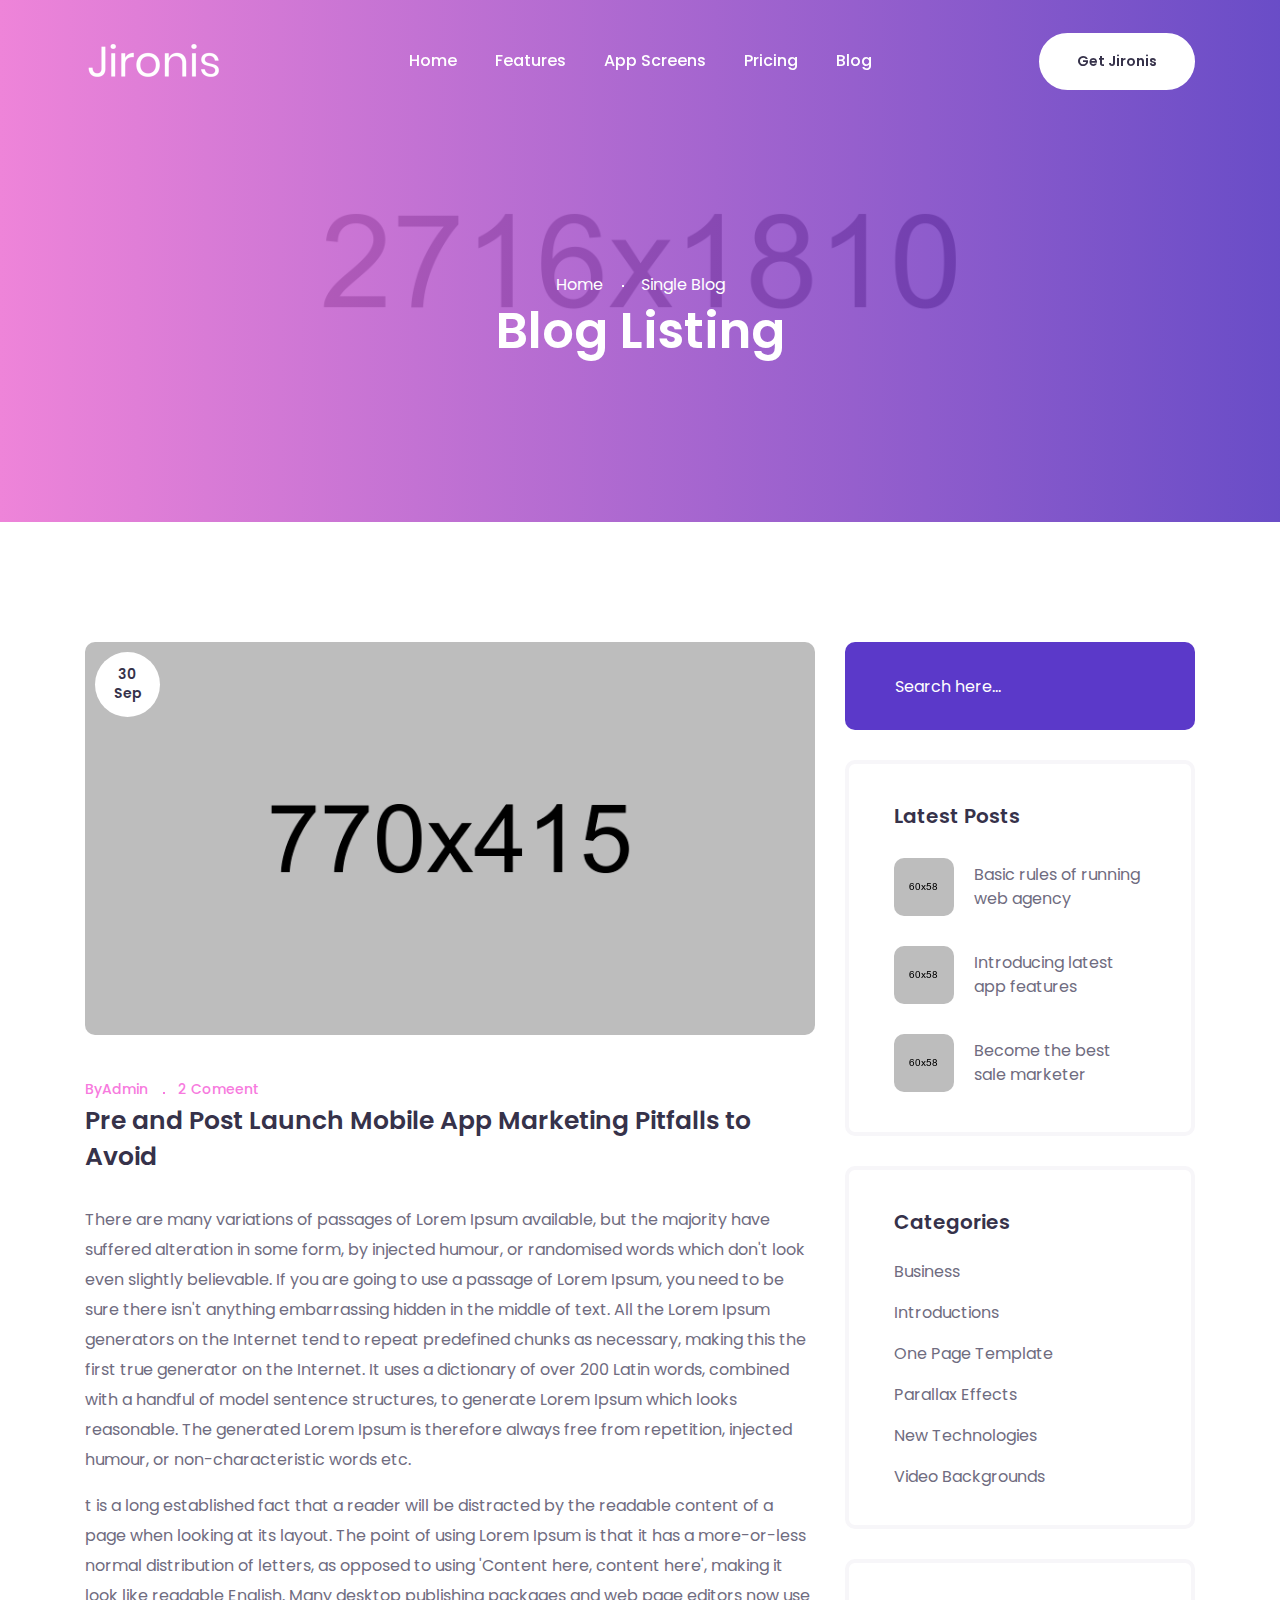
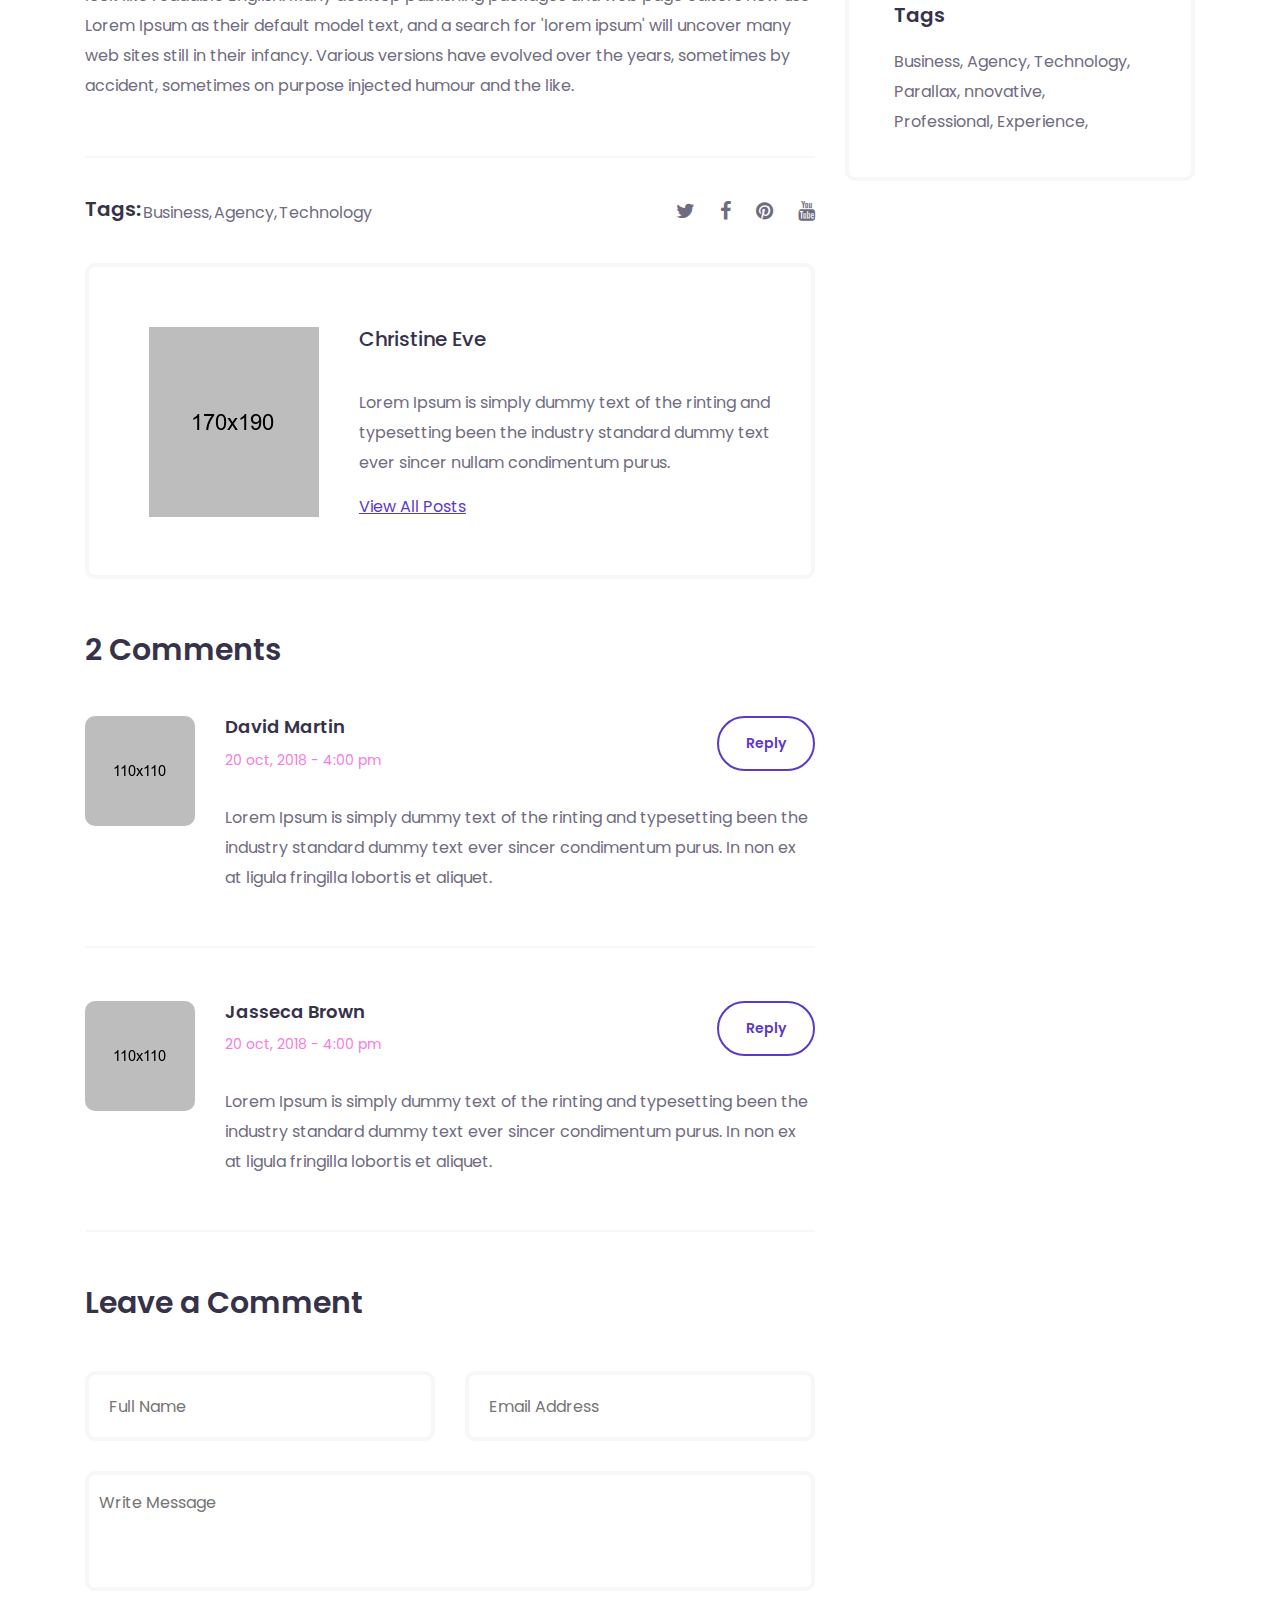
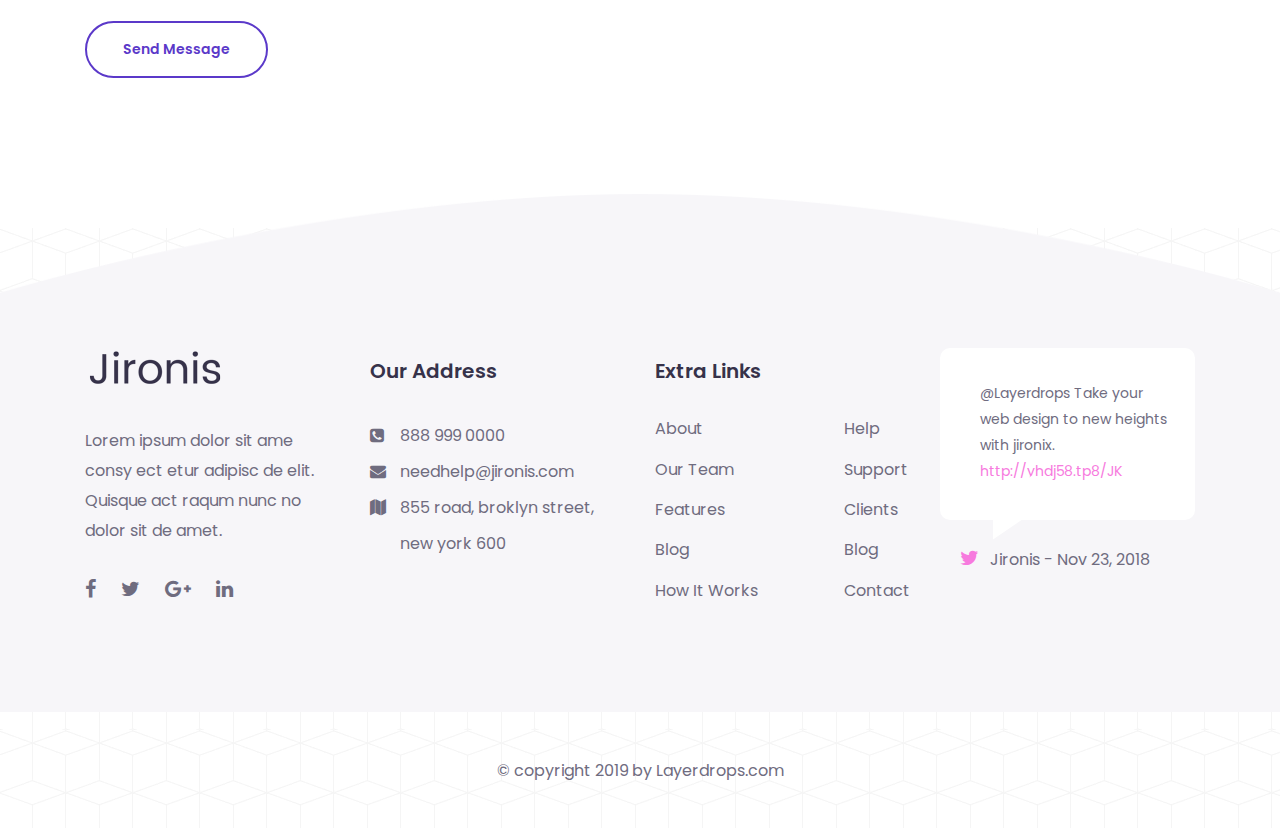
<file: blog-details.html>
<!DOCTYPE html>
<html lang="en">

<head>
    <meta charset="utf-8">
    <meta name="viewport" content="width=device-width, initial-scale=1, shrink-to-fit=no">
    <meta http-equiv="X-UA-Compatible" content="IE=edge">

    <!-- Document Title -->
    <title>Jironis</title>

    <!-- Favicon -->
    <link rel="shortcut icon" type="image/png" href="favicon.png">

    <!-- CSS Files -->
    <!--==== Google Fonts ====-->
    <link href="https://fonts.googleapis.com/css?family=Poppins:200,300,400,500,600,700" rel="stylesheet">

    <!--==== Bootstrap css file ====-->
    <link rel="stylesheet" href="assets/css/bootstrap.min.css">

    <!--==== Font-Awesome css file ====-->
    <link rel="stylesheet" href="assets/css/font-awesome.min.css">

    <!-- Owl Carusel css file -->
    <link rel="stylesheet" href="assets/plugins/owl-carousel/owl.carousel.min.css">

    <!-- ====video poppu css==== -->
    <link rel="stylesheet" href="assets/plugins/Magnific-Popup/magnific-popup.css">

    <!--==== Style css file ====-->
    <link rel="stylesheet" href="assets/css/style.css">

    <!--==== Responsive css file ====-->
    <link rel="stylesheet" href="assets/css/responsive.css">

    <!--==== Custom css file ====-->
    <link rel="stylesheet" href="assets/css/custom.css">
</head>

<body>
    <!-- Preloader -->
    <div class="preLoader">
        <div class="preload-inner">
            <div class="sk-cube-grid">
                <div class="sk-cube sk-cube1"></div>
                <div class="sk-cube sk-cube2"></div>
                <div class="sk-cube sk-cube3"></div>
                <div class="sk-cube sk-cube4"></div>
                <div class="sk-cube sk-cube5"></div>
                <div class="sk-cube sk-cube6"></div>
                <div class="sk-cube sk-cube7"></div>
                <div class="sk-cube sk-cube8"></div>
                <div class="sk-cube sk-cube9"></div>
            </div>
        </div>
    </div>
    <!-- End Of Preloader -->

    <!-- Main header -->
    <header class="header">
        <!-- Start Header Navbar-->
        <div class="main-header inner-header">
            <div class="main-menu-wrap">
                <div class="container">
                    <div class="row align-items-center">
                        <div class="col-xl-3 col-lg-3 col-md-4 col-6">
                            <!-- Logo -->
                            <div class="logo">
                                <a href="index.html">
                                    <img class="main-logo" src="assets/img/logo2.png" data-rjs="2" alt="jironis">
                                    <img class="sticky-logo" src="assets/img/logo.png" data-rjs="2" alt="jironis">
                                </a>
                            </div>
                            <!-- End of Logo -->
                        </div>
                        <div class="col-xl-6 col-lg-6 col-md-4 col-6 menu-button">
                            <div class="menu--inner-area clearfix">
                                <div class="menu-wraper">
                                    <nav>
                                        <!-- Header-menu -->
                                        <div class="header-menu dosis blog-menu">
                                            <ul>
                                                <li><a href="index.html">Home</a>
                                                    <ul>
                                                        <li><a href="index.html">Home 1</a></li>
                                                        <li><a href="index2.html">Home 2</a></li>
                                                    </ul>
                                                </li>
                                                <li><a href="index.html#features">Features</a></li>
                                                <li><a href="index.html#app">App Screens</a></li>
                                                <li><a href="index.html#pricing">Pricing</a></li>
                                                <li><a href="javascript:void(0)">Blog</a>
                                                    <ul>
                                                        <li><a href="blog.html">Blog Posts</a></li>
                                                        <li class="active"><a href="blog-details.html">single Post</a></li>
                                                    </ul>
                                                </li>
                                            </ul>
                                        </div>
                                        <!-- End of Header-menu -->
                                    </nav>
                                </div>
                            </div>
                        </div>
                        <div class="col-lg-3 col-md-4 col-sm-5 d-md-block d-none">
                            <div class="urgent-call text-right">
                                <a href="#" class="btn">Get Jironis</a>
                            </div>
                        </div>
                    </div>
                </div>
            </div>
        </div>
        <!-- End Header Navbar-->
    </header>
    <!-- End of Main header -->

    <!-- page title -->
    <div class="page-title-wrap" data-bg-img="assets/img/video-bg.jpg">
        <div class="container">
            <div class="row">
                <div class="col">
                    <!-- page title content -->
                    <div class="page-title-content text-center">
                        <ul class="mb-0 list-unstyle nav">
                            <li><a href="index.html">Home</a></li>
                            <li><a href="#">Single Blog</a></li>
                        </ul>
                        <h1 class="h2">Blog Listing</h1>
                    </div><!-- /.End of page title content -->
                </div><!-- /.col -->
            </div><!-- /.row -->
        </div><!-- /.container -->
    </div>
    <!--/.End of page title -->

    <!-- blog list area -->
    <section class="pt-120 pb-150">
        <div class="container">
            <div class="row">
                <div class="col-lg-8">
                    <!-- blog details inner -->
                    <div class="blog-details-inner">
                        <!-- single blog inner -->
                        <div class="single-blog-inner">
                            <!-- blog image -->
                            <div class="post-image">
                                <a href="blog-details.html">
                                    <img src="assets/img/blog/list1.png" alt="">
                                </a>
                                <div class="post-date">
                                    <p><span>30</span>Sep</p>
                                </div>
                            </div>
                            <!--/.End of  blog image -->
                        
                            <!-- post content -->
                            <div class="post-content">
                                <div class="post-details">
                                    <div class="post-info d-flex">
                                        <a href="#"><span>By</span>Admin</a>
                                        <a href="#"><span>2</span> Comeent</a>
                                    </div>
                        
                                    <div class="post-title">
                                        <h3><a href="blog-details.html">Pre and Post Launch Mobile App Marketing Pitfalls
                                                to Avoid</a></h3>
                                    </div>
                                    <p>There are many variations of passages of Lorem Ipsum available, but the majority have suffered alteration in some form,
                                    by injected humour, or randomised words which don't look even slightly believable. If you are going to use a passage of
                                    Lorem Ipsum, you need to be sure there isn't anything embarrassing hidden in the middle of text. All the Lorem Ipsum
                                    generators on the Internet tend to repeat predefined chunks as necessary, making this the first true generator on the
                                    Internet. It uses a dictionary of over 200 Latin words, combined with a handful of model sentence structures, to
                                    generate Lorem Ipsum which looks reasonable. The generated Lorem Ipsum is therefore always free from repetition,
                                    injected humour, or non-characteristic words etc.</p>
                                    <p class="mb-0">t is a long established fact that a reader will be distracted by the readable content of a page when looking at its
                                    layout. The point of using Lorem Ipsum is that it has a more-or-less normal distribution of letters, as opposed to
                                    using 'Content here, content here', making it look like readable English. Many desktop publishing packages and web page
                                    editors now use Lorem Ipsum as their default model text, and a search for 'lorem ipsum' will uncover many web sites
                                    still in their infancy. Various versions have evolved over the years, sometimes by accident, sometimes on purpose
                                    injected humour and the like.</p>
                                </div>
                            </div><!-- /.End of post content -->
                        </div><!-- /.End of single blog inner -->

                        <!-- post tag and share -->
                        <div class="post-tag-share d-flex align-items-center">
                            <div class="post-tag">
                                <h5>Tags:</h5>
                                <a href="#">Business,</a>
                                <a href="#">Agency,</a>
                                <a href="#">Technology</a>
                            </div>
                            <div class="post-share">
                                <ul class="social-list mb--0 list-unstyled">
                                    <li><a href="#"><i class="fa fa-twitter"></i></a></li>
                                    <li><a href="#"><i class="fa fa-facebook"></i></a></li>
                                    <li><a href="#"><i class="fa fa-pinterest"></i></a></li>
                                    <li><a href="#"><i class="fa fa-youtube"></i></a></li>
                                </ul>
                            </div>
                        </div><!-- /.End of post tag and share -->
                        
                        <!-- post author -->
                        <div class="post-author-inner midea">
                            <img src="assets/img/blog/blog-author.png" alt="">
                            <div class="author-details">
                                <h4>Christine Eve</h4>
                                <p>Lorem Ipsum is simply dummy text of the rinting and typesetting been the industry standard dummy text ever
                                    sincer nullam condimentum purus.</p>
                                <a href="#">View All Posts</a>
                            </div>
                        </div><!-- /.End of post author -->
                        
                        <!-- post comments -->
                        <div class="post-comment">
                            <h3>2 Comments</h3>
                            <ul class="post-comments p-0 m-0 list-unstyled">
                                <li>
                                    <div class="comment-author-details media">
                                        <img src="assets/img/blog/comment-author.png" alt="">
                                        <div class="comment-author-content">
                                            <h5>David Martin</h5>
                                            <h6>20 oct, 2018 - 4:00 pm</h6>
                                            <p>Lorem Ipsum is simply dummy text of the rinting and typesetting been the industry standard dummy
                                                text ever sincer condimentum purus. In non ex at ligula fringilla lobortis et aliquet.</p>
                                            <a href="#" class="btn">Reply</a>
                                        </div>
                                    </div>
                                </li>
                                <li class="d-flex">
                                    <div class="comment-author-details media">
                                        <img src="assets/img/blog/comment-author2.png" alt="">
                                        <div class="comment-author-content">
                                            <h5>Jasseca Brown</h5>
                                            <h6>20 oct, 2018 - 4:00 pm</h6>
                                            <p>Lorem Ipsum is simply dummy text of the rinting and typesetting been the industry standard dummy
                                                text ever sincer condimentum purus. In non ex at ligula fringilla lobortis et aliquet.</p>
                                            <a href="#" class="btn">Reply</a>
                                        </div>
                                    </div>
                                </li>
                            </ul>
                        </div>
                        <!--/.End of post comments -->
                        
                        <!-- contact form -->
                        <div class="contact-form contact-page-form parsley-validate">
                            <h3>Leave a Comment</h3>
                            <form action="#">
                                <div class="row">
                                    <div class="col-md-6">
                                        <input type="text" name="name" placeholder="Full Name" class="theme-input-style" required>
                                    </div>
                                    <div class="col-md-6">
                                        <input type="email" name="email" placeholder="Email Address" class="theme-input-style" required>
                                    </div>
                                </div>
                                <div class="row">
                                    <div class="col-md-12">
                                        <textarea name="message" placeholder="Write Message" class="theme-input-style"></textarea>
                                        <div class="submite-btn">
                                            <button type="submit" class="btn">Send Message</button>
                                        </div><!-- /.submite btn -->
                                    </div><!-- /.col -->
                                </div><!-- /.row -->
                            </form><!-- /.form -->
                        </div><!-- /.End of contact form -->
                    </div>
                    <!-- Ennd of blog details inner -->
                </div>

                <div class="col-lg-4">
                    <aside>
                        <!-- single sidebar widget -->
                        <div class="single-sidebar-widget mb-30">
                            <div class="search-bar-widget">
                                <div class="search-form parsley-validate">
                                    <form action="#" method="POST">
                                        <input type="text" placeholder="Search here..." required>
                                    </form>
                                </div>
                            </div>
                        </div>
                        <!--End of  single sidebar widget -->

                        <!-- single sidebar widget -->
                        <div class="single-sidebar-widget mb-30">
                            <div class="sidebar-title">
                                <h5>Latest Posts</h5>
                            </div>
                            <div class="sidebar-body latest-post">
                                <ul>
                                    <!-- single latest post -->
                                    <li>
                                        <div class="latest-post-wrap media">
                                            <div class="latest-post-img">
                                                <img src="assets/img/blog/latest-blog1.png" alt="">
                                            </div>
                                            <div class="latest-post-body media-body">
                                                <p>Basic rules of running
                                                    web agency</p>
                                            </div>
                                        </div>
                                    </li>
                                    <!-- single latest post -->

                                    <!-- single latest post -->
                                    <li>
                                        <div class="latest-post-wrap media">
                                            <div class="latest-post-img">
                                                <img src="assets/img/blog/latest-blog2.png" alt="">
                                            </div>
                                            <div class="latest-post-body media-body">
                                                <p>Introducing latest app features</p>
                                            </div>
                                        </div>
                                    </li>
                                    <!-- single latest post -->

                                    <!-- single latest post -->
                                    <li>
                                        <div class="latest-post-wrap media">
                                            <div class="latest-post-img">
                                                <img src="assets/img/blog/latest-blog3.png" alt="">
                                            </div>
                                            <div class="latest-post-body media-body">
                                                <p>Become the best sale marketer</p>
                                            </div>
                                        </div>
                                    </li>
                                    <!-- single latest post -->
                                </ul>
                            </div>
                        </div>
                        <!--End of  single sidebar widget -->

                        <!-- single sidebar widget -->
                        <div class="single-sidebar-widget mb-30">
                            <div class="sidebar-title">
                                <h5>Categories</h5>
                            </div>

                            <div class="sidebar-body categories-inner">
                                <ul>
                                    <li><a href="#">Business</a></li>
                                    <li><a href="#">Introductions</a></li>
                                    <li><a href="#">One Page Template</a></li>
                                    <li><a href="#">Parallax Effects</a></li>
                                    <li><a href="#">New Technologies</a></li>
                                    <li><a href="#">Video Backgrounds</a></li>
                                </ul>
                            </div>
                        </div>
                        <!--End of  single sidebar widget -->

                        <!-- single sidebar widget -->
                        <div class="single-sidebar-widget mb-30">
                            <div class="sidebar-title">
                                <h5>Tags</h5>
                            </div>

                            <div class="sidebar-body tag-inner">
                                <a href="#">Business,</a>
                                <a href="#">Agency,</a>
                                <a href="#">Technology,</a>
                                <a href="#">Parallax,</a>
                                <a href="#">nnovative,</a>
                                <a href="#">Professional,</a>
                                <a href="#">Experience,</a>
                            </div>
                        </div>
                        <!--End of  single sidebar widget -->
                    </aside>
                </div>
            </div>
        </div>
    </section>
    <!-- ENd of blog list area -->

    <footer class="footer">
        <div class="footerbg">
            <img src="assets/img/footer-bg.png" class='svg' alt="">
        </div>
        <div class="footer-top pt-120 pb-110">
            <div class="container">
                <div class="row">
                    <div class="col-lg-3 col-sm-6">
                        <!-- footer widget -->
                        <div class="footer-widget">
                            <div class="footer-logo">
                                <a href="index.html"><img src="assets/img/logo.png" alt=""></a>
                            </div>
                            <p>Lorem ipsum dolor sit ame consy ect etur adipisc de elit. Quisque act raqum nunc no dolor
                                sit de
                                amet.</p>
                            <!-- footer social area -->
                            <div class="footer-social-area">
                                <ul class="social-icons social-icons-light nav">
                                    <li><a href="#" target="_blank"><i class="fa fa-facebook-f"></i></a></li>
                                    <li><a href="#" target="_blank"><i class="fa fa-twitter"></i></a></li>
                                    <li><a href="#" target="_blank"><i class="fa fa-google-plus"></i></a></li>
                                    <li><a href="#" target="_blank"><i class="fa fa-linkedin"></i></a></li>
                                </ul>
                            </div>
                            <!-- End of footer social area -->
                        </div>
                        <!--End of footer widget -->
                    </div>
    
                    <div class="col-lg-3 col-sm-6">
                        <div class="footer-widget">
                            <!-- widget header -->
                            <div class="widget-header">
                                <h5>Our Address</h5>
                            </div>
                            <!-- widget header -->
                            <div class="widget-body">
                                <ul class="address-list">
                                    <li>
                                        <span><i class="fa  fa-phone-square"></i></span>
                                        888 999 0000
                                    </li>
                                    <li>
                                        <span><i class="fa  fa-envelope"></i></span>
                                        needhelp@jironis.com
                                    </li>
                                    <li>
                                        <span><i class="fa  fa-map"></i></span>
                                        855 road, broklyn street,
                                        new york 600
                                    </li>
                                </ul>
                            </div>
                        </div>
                    </div>
                    <div class="col-lg-3 col-sm-6">
                        <div class="footer-widget">
                            <!-- widget header -->
                            <div class="widget-header">
                                <h5>Extra Links</h5>
                            </div>
                            <!-- widget header -->
                        </div>
    
                        <div class="widget-body">
                            <div class="extra-link">
                                <div class="link-left">
                                    <ul>
                                        <li><a href="#">About</a></li>
                                        <li><a href="#">Our Team</a></li>
                                        <li><a href="#">Features</a></li>
                                        <li><a href="#">Blog</a></li>
                                        <li><a href="#">How It Works</a></li>
                                    </ul>
                                </div>
                                <div class="link-right">
                                    <ul>
                                        <li><a href="#">Help</a></li>
                                        <li><a href="#">Support</a></li>
                                        <li><a href="#">Clients</a></li>
                                        <li><a href="#">Blog</a></li>
                                        <li><a href="#">Contact</a></li>
                                    </ul>
                                </div>
                            </div>
                        </div>
                    </div>
    
                    <div class="col-lg-3 col-sm-6">
                        <div class="footer-widget">
                            <div class="widget-body">
                                <div class="twetter-post-inner">
                                    <div class="footer-post-details">
                                        @Layerdrops Take your web design to new heights with jironix. <br><a href="http://yhdj58.tp8/JK">http://yhdj58.tp8/JK</a>
                                    </div>
                                    <div class="twetter-post">
                                        <span><i class="fa fa-twitter"></i></span>
                                        Jironis - Nov 23, 2018
                                    </div>
                                </div>
                            </div>
                        </div>
                    </div>
                </div>
            </div>
        </div>
        <div class="footer-bottom">
            <div class="footer-text text-center">
                <p>© copyright 2019 by Layerdrops.com</p>
            </div>
        </div>
    
    </footer>
    
    <!-- back to top -->
    <div class="back-to-top">
        <a href="#"><i class="fa fa-chevron-up"></i></a>
    </div>
    <!-- back to top -->
    
    
    <!-- JS Files -->
    <!-- ==== JQuery 3.3.1 js file==== -->
    <script src="assets/js/jquery-3.3.1.min.js"></script>
    
    <!-- ==== Bootstrap js file==== -->
    <script src="assets/js/bootstrap.bundle.min.js"></script>
    
    <!-- ==== JQuery Waypoint js file==== -->
    <script src="assets/plugins/waypoints/jquery.waypoints.min.js"></script>
    
    <!-- ==== Parsley js file==== -->
    <script src="assets/plugins/parsley/parsley.min.js"></script>
    
    <!-- ==== parallax js==== -->
    <script src="assets/plugins/parallax/parallax.js"></script>
    
    <!-- ==== Owl Carousel js file==== -->
    <script src="assets/plugins/owl-carousel/owl.carousel.min.js"></script>
    
    <!-- ==== Menu  js file==== -->
    <script src="assets/js/menu.min.js"></script>
    
    <!-- ===video popup=== -->
    <script src="assets/plugins/Magnific-Popup/jquery.magnific-popup.min.js"></script>
    
    <!-- ====Counter js file=== -->
    <script src="assets/plugins/waypoints/jquery.counterup.min.js"></script>
    
    <!-- ==== Script js file==== -->
    <script src="assets/js/scripts.js"></script>
    
    <!-- ==== Custom js file==== -->
    <script src="assets/js/custom.js"></script>
    
    </body>
    
    </html>
</file>
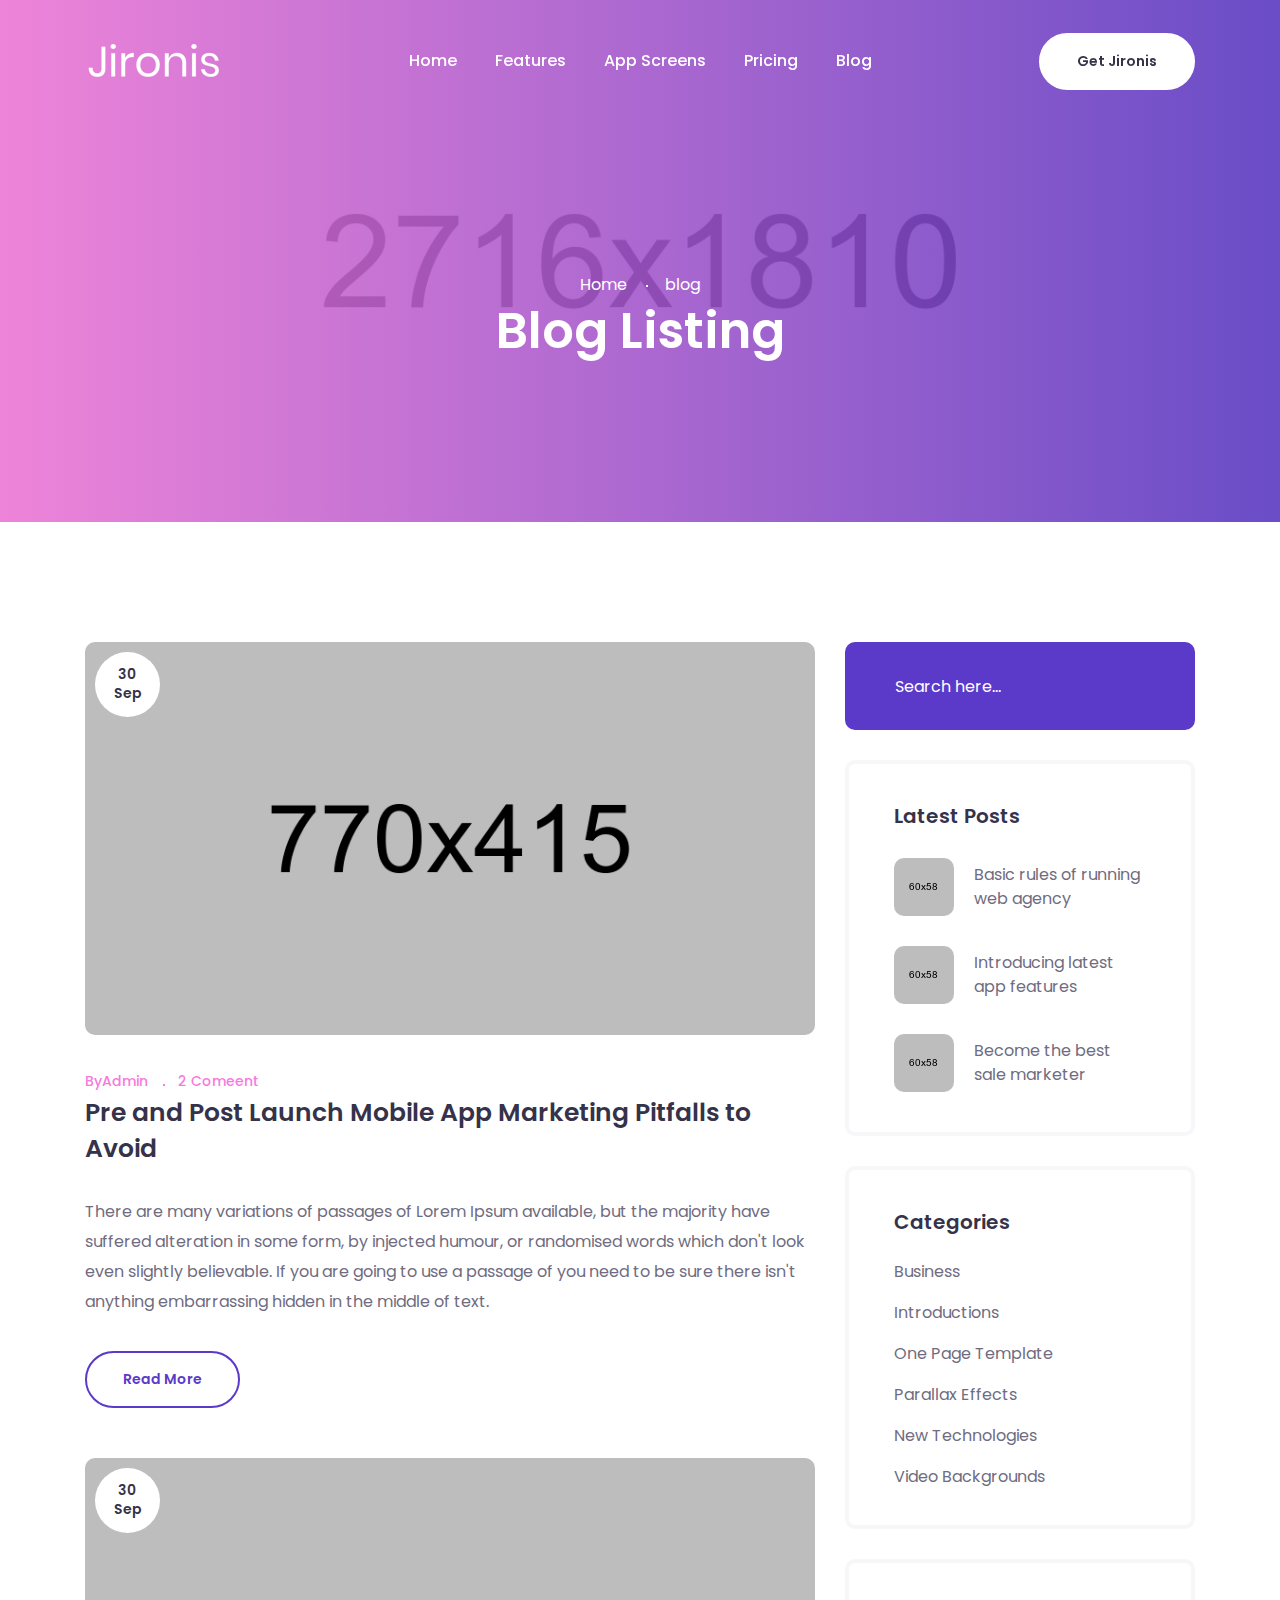
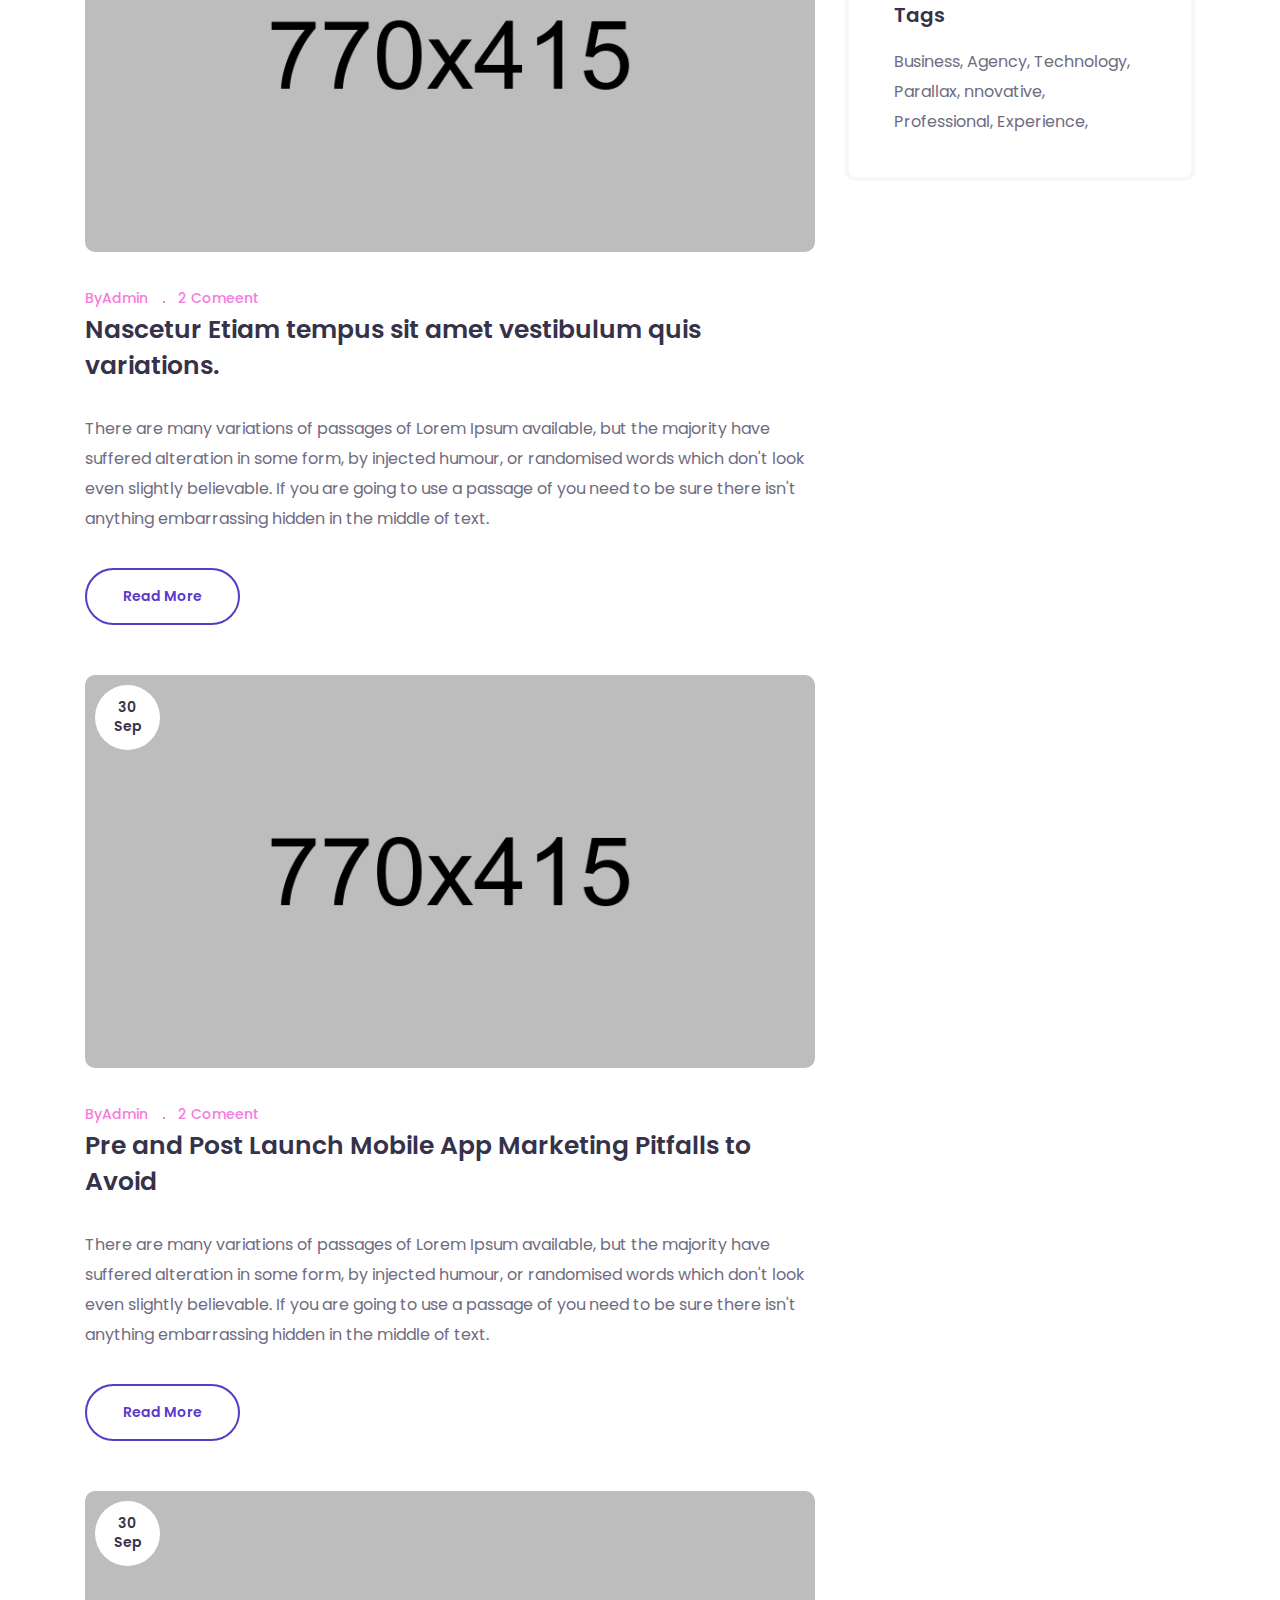
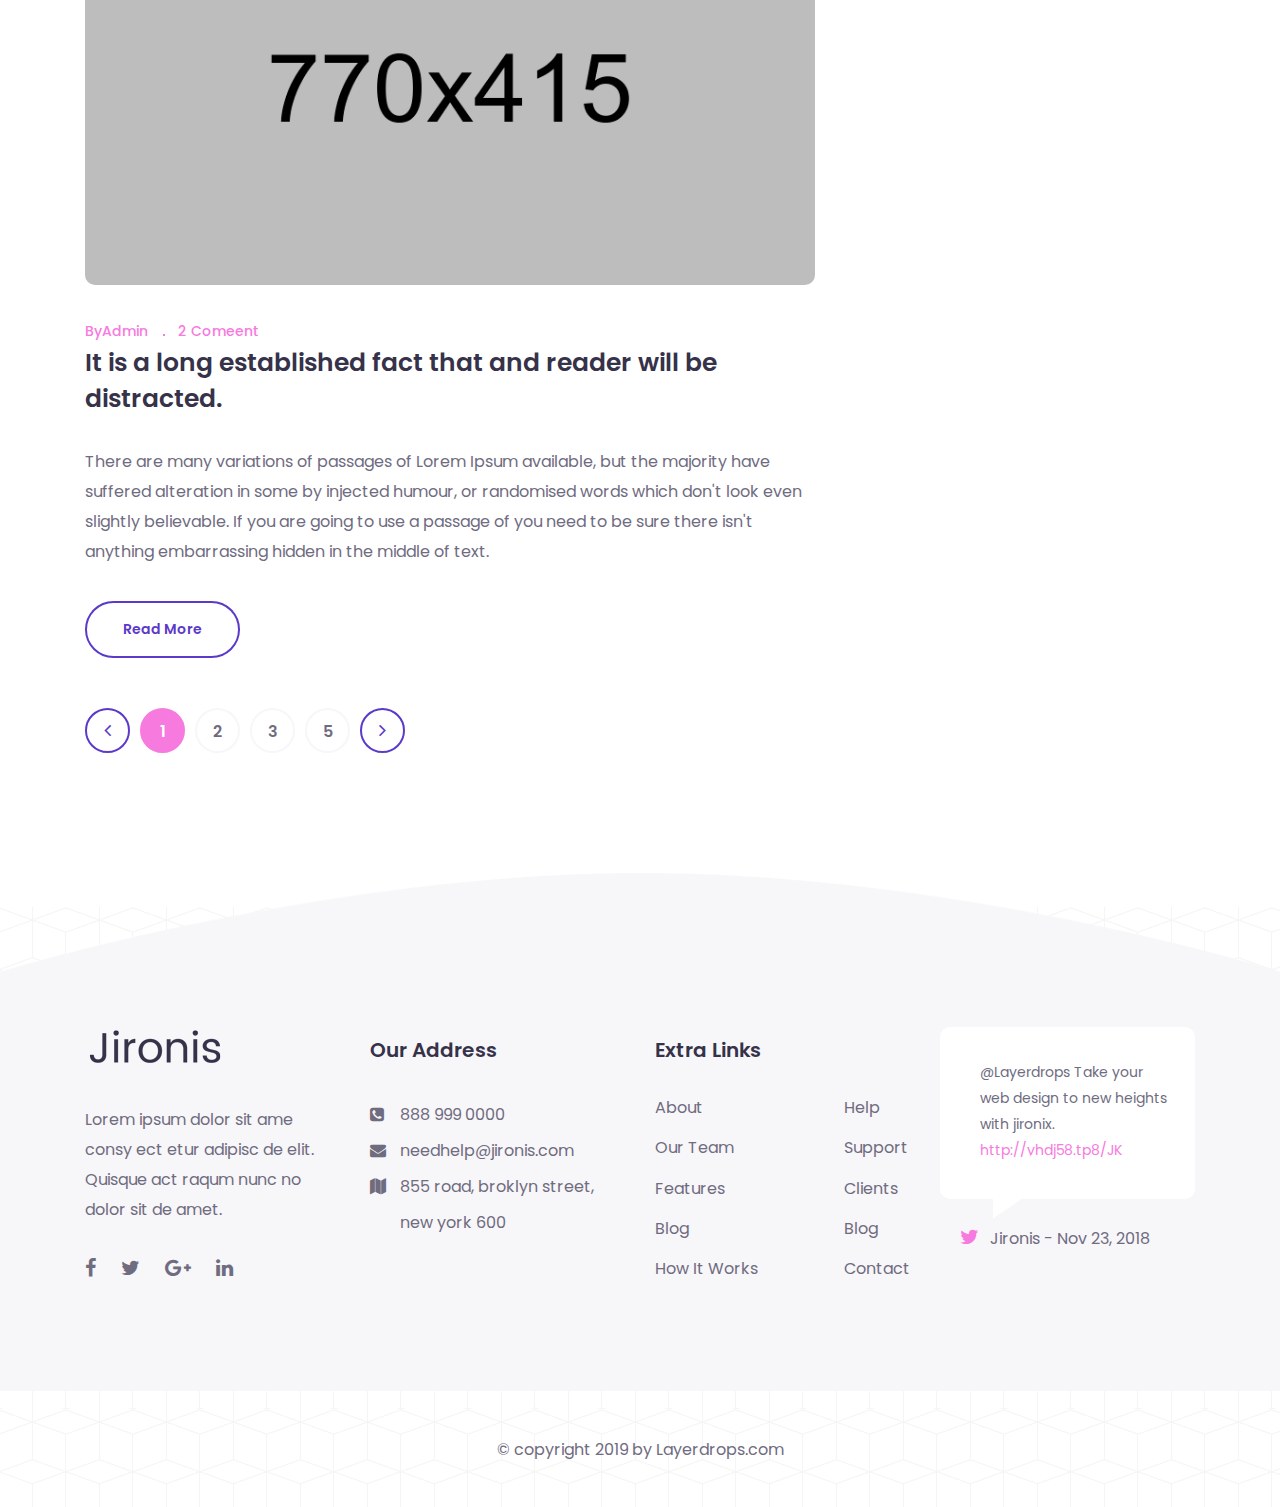
<file: blog.html>
<!DOCTYPE html>
<html lang="en">

<head>
    <meta charset="utf-8">
    <meta name="viewport" content="width=device-width, initial-scale=1, shrink-to-fit=no">
    <meta http-equiv="X-UA-Compatible" content="IE=edge">

    <!-- Document Title -->
    <title>Jironis</title>

    <!-- Favicon -->
    <link rel="shortcut icon" type="image/png" href="favicon.png">

    <!-- CSS Files -->
    <!--==== Google Fonts ====-->
    <link href="https://fonts.googleapis.com/css?family=Poppins:200,300,400,500,600,700" rel="stylesheet">

    <!--==== Bootstrap css file ====-->
    <link rel="stylesheet" href="assets/css/bootstrap.min.css">

    <!--==== Font-Awesome css file ====-->
    <link rel="stylesheet" href="assets/css/font-awesome.min.css">

    <!-- Owl Carusel css file -->
    <link rel="stylesheet" href="assets/plugins/owl-carousel/owl.carousel.min.css">

    <!-- ====video poppu css==== -->
    <link rel="stylesheet" href="assets/plugins/Magnific-Popup/magnific-popup.css">

    <!--==== Style css file ====-->
    <link rel="stylesheet" href="assets/css/style.css">

    <!--==== Responsive css file ====-->
    <link rel="stylesheet" href="assets/css/responsive.css">

    <!--==== Custom css file ====-->
    <link rel="stylesheet" href="assets/css/custom.css">
</head>

<body>
    <!-- Preloader -->
    <div class="preLoader">
        <div class="preload-inner">
            <div class="sk-cube-grid">
                <div class="sk-cube sk-cube1"></div>
                <div class="sk-cube sk-cube2"></div>
                <div class="sk-cube sk-cube3"></div>
                <div class="sk-cube sk-cube4"></div>
                <div class="sk-cube sk-cube5"></div>
                <div class="sk-cube sk-cube6"></div>
                <div class="sk-cube sk-cube7"></div>
                <div class="sk-cube sk-cube8"></div>
                <div class="sk-cube sk-cube9"></div>
            </div>
        </div>
    </div>
    <!-- End Of Preloader -->

    <!-- Main header -->
    <header class="header">
        <!-- Start Header Navbar-->
        <div class="main-header inner-header">
            <div class="main-menu-wrap">
                <div class="container">
                    <div class="row align-items-center">
                        <div class="col-xl-3 col-lg-3 col-md-4 col-6">
                            <!-- Logo -->
                            <div class="logo">
                                <a href="index.html">
                                    <img class="main-logo" src="assets/img/logo2.png" data-rjs="2" alt="jironis">
                                    <img class="sticky-logo" src="assets/img/logo.png" data-rjs="2" alt="jironis">
                                </a>
                            </div>
                            <!-- End of Logo -->
                        </div>
                        <div class="col-xl-6 col-lg-6 col-md-4 col-6 menu-button">
                            <div class="menu--inner-area clearfix">
                                <div class="menu-wraper">
                                    <nav>
                                        <!-- Header-menu -->
                                        <div class="header-menu dosis blog-menu">
                                            <ul>
                                                <li><a href="index.html">Home</a>
                                                    <ul>
                                                        <li><a href="index.html">Home 1</a></li>
                                                        <li><a href="index2.html">Home 2</a></li>
                                                    </ul>
                                                </li>
                                                <li><a href="index.html#features">Features</a></li>
                                                <li><a href="index.html#app">App Screens</a></li>
                                                <li><a href="index.html#pricing">Pricing</a></li>
                                                <li><a href="javascript:void(0)">Blog</a>
                                                    <ul>
                                                        <li class="active"><a href="blog.html">Blog Posts</a></li>
                                                        <li><a href="blog-details.html">single Post</a></li>
                                                    </ul>
                                                </li>
                                            </ul>
                                        </div>
                                        <!-- End of Header-menu -->
                                    </nav>
                                </div>
                            </div>
                        </div>
                        <div class="col-lg-3 col-md-4 col-sm-5 d-md-block d-none">
                            <div class="urgent-call text-right">
                                <a href="#" class="btn">Get Jironis</a>
                            </div>
                        </div>
                    </div>
                </div>
            </div>
        </div>
        <!-- End Header Navbar-->
    </header>
    <!-- End of Main header -->

    <!-- page title -->
    <div class="page-title-wrap" data-bg-img="assets/img/video-bg.jpg">
        <div class="container">
            <div class="row">
                <div class="col">
                    <!-- page title content -->
                    <div class="page-title-content text-center">
                        <ul class="mb-0 list-unstyle nav">
                            <li><a href="index.html">Home</a></li>
                            <li><a href="#">blog</a></li>
                        </ul>
                        <h1 class="h2">Blog Listing</h1>
                    </div><!-- /.End of page title content -->
                </div><!-- /.col -->
            </div><!-- /.row -->
        </div><!-- /.container -->
    </div>
    <!--/.End of page title -->

    <!-- blog list area -->
    <section class="pt-120 pb-150">
        <div class="container">
            <div class="row">
                <div class="col-lg-8">
                    <div class="blog-list-inner">
                        <!-- single blog inner -->
                        <div class="single-blog-inner">
                            <!-- blog image -->
                            <div class="post-image">
                                <a href="blog-details.html">
                                    <img src="assets/img/blog/list1.png" alt="">
                                </a>
                                <div class="post-date">
                                    <p><span>30</span>Sep</p>
                                </div>
                            </div>
                            <!--/.End of  blog image -->
                        
                            <!-- post content -->
                            <div class="post-content">
                                <div class="post-details">
                                    <div class="post-info d-flex">
                                        <a href="#"><span>By</span>Admin</a>
                                        <a href="#"><span>2</span> Comeent</a>
                                    </div>
                        
                                    <div class="post-title">
                                        <h3><a href="blog-details.html">Pre and Post Launch Mobile App Marketing Pitfalls
                                                to Avoid</a></h3>
                                    </div>
                                    <p>There are many variations of passages of Lorem Ipsum available, but the majority have suffered alteration in some form,
                                    by injected humour, or randomised words which don't look even slightly believable. If you are going to use a passage of
                                    you need to be sure there isn't anything embarrassing hidden in the middle of text.</p>
                                    <a class='btn' href="blog-details.html">Read More</a>
                                </div>
                            </div><!-- /.End of post content -->
                        </div><!-- /.End of single blog inner -->

                        <!-- single blog inner -->
                        <div class="single-blog-inner">
                            <!-- blog image -->
                            <div class="post-image">
                                <a href="blog-details.html">
                                    <img src="assets/img/blog/list2.png" alt="">
                                </a>
                                <div class="post-date">
                                    <p><span>30</span>Sep</p>
                                </div>
                            </div>
                            <!--/.End of  blog image -->
                        
                            <!-- post content -->
                            <div class="post-content">
                                <div class="post-details">
                                    <div class="post-info d-flex">
                                        <a href="#"><span>By</span>Admin</a>
                                        <a href="#"><span>2</span> Comeent</a>
                                    </div>
                        
                                    <div class="post-title">
                                        <h3><a href="blog-details.html">Nascetur Etiam tempus sit amet vestibulum quis variations.</a></h3>
                                    </div>
                                    <p>There are many variations of passages of Lorem Ipsum available, but the majority have suffered alteration in some
                                    form,
                                    by injected humour, or randomised words which don't look even slightly believable. If you are going to use a
                                    passage of
                                    you need to be sure there isn't anything embarrassing hidden in the middle of text.</p>
                                    <a class='btn' href="blog-details.html">Read More</a>
                                </div>
                            </div><!-- /.End of post content -->
                        </div><!-- /.End of single blog inner -->

                        <!-- single blog inner -->
                        <div class="single-blog-inner">
                            <!-- blog image -->
                            <div class="post-image">
                                <a href="blog-details.html">
                                    <img src="assets/img/blog/list3.png" alt="">
                                </a>
                                <div class="post-date">
                                    <p><span>30</span>Sep</p>
                                </div>
                            </div>
                            <!--/.End of  blog image -->
                        
                            <!-- post content -->
                            <div class="post-content">
                                <div class="post-details">
                                    <div class="post-info d-flex">
                                        <a href="#"><span>By</span>Admin</a>
                                        <a href="#"><span>2</span> Comeent</a>
                                    </div>
                        
                                    <div class="post-title">
                                        <h3><a href="blog-details.html">Pre and Post Launch Mobile App Marketing Pitfalls
                                                to Avoid</a></h3>
                                    </div>
                                    <p>There are many variations of passages of Lorem Ipsum available, but the majority have suffered alteration in some
                                    form, by injected humour, or randomised words which don't look even slightly believable. If you are going to use a
                                    passage of you need to be sure there isn't anything embarrassing hidden in the middle of text.</p>
                                    <a class='btn' href="blog-details.html">Read More</a>
                                </div>
                            </div><!-- /.End of post content -->
                        </div><!-- /.End of single blog inner -->

                        <!-- single blog inner -->
                        <div class="single-blog-inner">
                            <!-- blog image -->
                            <div class="post-image">
                                <a href="blog-details.html">
                                    <img src="assets/img/blog/list4.png" alt="">
                                </a>
                                <div class="post-date">
                                    <p><span>30</span>Sep</p>
                                </div>
                            </div>
                            <!--/.End of  blog image -->
                        
                            <!-- post content -->
                            <div class="post-content">
                                <div class="post-details">
                                    <div class="post-info d-flex">
                                        <a href="#"><span>By</span>Admin</a>
                                        <a href="#"><span>2</span> Comeent</a>
                                    </div>
                        
                                    <div class="post-title">
                                        <h3><a href="blog-details.html">It is a long established fact that and reader will be distracted.</a></h3>
                                    </div>
                                    <p>There are many variations of passages of Lorem Ipsum available, but the majority have suffered alteration in some by injected humour, or randomised words which don't look even slightly believable. If you are going to use a passage of you need to be sure there isn't anything embarrassing hidden in the middle of text.</p>
                                    <a class='btn' href="blog-details.html">Read More</a>
                                </div>
                            </div><!-- /.End of post content -->
                        </div><!-- /.End of single blog inner -->
                    </div>

                    <!-- blog pagination -->
                    <ul class="theme-pagination pt-sans pagination align-items-center">
                        <li class=""><a href="#"><i class="fa fa-angle-left"></i></a></li>
                        <li class="active"><a href="#">1</a></li>
                        <li><a href="#">2</a></li>
                        <li><a href="#">3</a></li>
                        <li><a href="#">5</a></li>
                        <li><a href="#"><i class="fa fa-angle-right"></i></a></li>
                    </ul>
                    <!--End of blog pagination -->
                </div>

                <div class="col-lg-4">
                    <aside>
                        <!-- single sidebar widget -->
                        <div class="single-sidebar-widget mb-30">
                            <div class="search-bar-widget">
                                <div class="search-form parsley-validate">
                                    <form action="#" method="POST">
                                        <input type="text" placeholder="Search here..." required>
                                    </form>
                                </div>
                            </div>
                        </div>
                        <!--End of  single sidebar widget -->

                        <!-- single sidebar widget -->
                        <div class="single-sidebar-widget mb-30">
                            <div class="sidebar-title">
                                <h5>Latest Posts</h5>
                            </div>
                            <div class="sidebar-body latest-post">
                                <ul>
                                    <!-- single latest post -->
                                    <li>
                                        <div class="latest-post-wrap media">
                                            <div class="latest-post-img">
                                               <img src="assets/img/blog/latest-blog1.png" alt=""> 
                                            </div>
                                            <div class="latest-post-body media-body">
                                                <p><a href="#">Basic rules of running
                                                web agency</a></p>
                                            </div>
                                        </div>
                                    </li>
                                    <!-- single latest post -->

                                    <!-- single latest post -->
                                    <li>
                                        <div class="latest-post-wrap media">
                                            <div class="latest-post-img">
                                                <img src="assets/img/blog/latest-blog2.png" alt="">
                                            </div>
                                            <div class="latest-post-body media-body">
                                                <p><a href="#">Introducing latest app features</a></p>
                                            </div>
                                        </div>
                                    </li>
                                    <!-- single latest post -->

                                    <!-- single latest post -->
                                    <li>
                                        <div class="latest-post-wrap media">
                                            <div class="latest-post-img">
                                                <img src="assets/img/blog/latest-blog3.png" alt="">
                                            </div>
                                            <div class="latest-post-body media-body">
                                                <p><a href="#">Become the best sale marketer</a></p>
                                            </div>
                                        </div>
                                    </li>
                                    <!-- single latest post -->
                                </ul>
                            </div>
                        </div>
                        <!--End of  single sidebar widget -->

                        <!-- single sidebar widget -->
                        <div class="single-sidebar-widget mb-30">
                            <div class="sidebar-title">
                                <h5>Categories</h5>
                            </div>

                            <div class="sidebar-body categories-inner">
                                <ul>
                                    <li><a href="#">Business</a></li>
                                    <li><a href="#">Introductions</a></li>
                                    <li><a href="#">One Page Template</a></li>
                                    <li><a href="#">Parallax Effects</a></li>
                                    <li><a href="#">New Technologies</a></li>
                                    <li><a href="#">Video Backgrounds</a></li>
                                </ul>
                            </div>
                        </div>
                        <!--End of  single sidebar widget -->

                        <!-- single sidebar widget -->
                        <div class="single-sidebar-widget mb-30">
                            <div class="sidebar-title">
                                <h5>Tags</h5>
                            </div>
                        
                            <div class="sidebar-body tag-inner">
                                <a href="#">Business,</a>
                                <a href="#">Agency,</a>
                                <a href="#">Technology,</a>
                                <a href="#">Parallax,</a>
                                <a href="#">nnovative,</a>
                                <a href="#">Professional,</a>
                                <a href="#">Experience,</a>
                            </div>
                        </div>
                        <!--End of  single sidebar widget -->
                    </aside>
                </div>
            </div>
        </div>
    </section>
    <!-- ENd of blog list area -->

    <footer class="footer">
        <div class="footerbg">
            <img src="assets/img/footer-bg.png" class='svg' alt="">
        </div>
        <div class="footer-top pt-120 pb-110">
            <div class="container">
                <div class="row">
                    <div class="col-lg-3 col-sm-6">
                        <!-- footer widget -->
                        <div class="footer-widget">
                            <div class="footer-logo">
                                <a href="index.html"><img src="assets/img/logo.png" alt=""></a>
                            </div>
                            <p>Lorem ipsum dolor sit ame consy ect etur adipisc de elit. Quisque act raqum nunc no dolor
                                sit de
                                amet.</p>
                            <!-- footer social area -->
                            <div class="footer-social-area">
                                <ul class="social-icons social-icons-light nav">
                                    <li><a href="#" target="_blank"><i class="fa fa-facebook-f"></i></a></li>
                                    <li><a href="#" target="_blank"><i class="fa fa-twitter"></i></a></li>
                                    <li><a href="#" target="_blank"><i class="fa fa-google-plus"></i></a></li>
                                    <li><a href="#" target="_blank"><i class="fa fa-linkedin"></i></a></li>
                                </ul>
                            </div>
                            <!-- End of footer social area -->
                        </div>
                        <!--End of footer widget -->
                    </div>
    
                    <div class="col-lg-3 col-sm-6">
                        <div class="footer-widget">
                            <!-- widget header -->
                            <div class="widget-header">
                                <h5>Our Address</h5>
                            </div>
                            <!-- widget header -->
                            <div class="widget-body">
                                <ul class="address-list">
                                    <li>
                                        <span><i class="fa  fa-phone-square"></i></span>
                                        888 999 0000
                                    </li>
                                    <li>
                                        <span><i class="fa  fa-envelope"></i></span>
                                        needhelp@jironis.com
                                    </li>
                                    <li>
                                        <span><i class="fa  fa-map"></i></span>
                                        855 road, broklyn street,
                                        new york 600
                                    </li>
                                </ul>
                            </div>
                        </div>
                    </div>
                    <div class="col-lg-3 col-sm-6">
                        <div class="footer-widget">
                            <!-- widget header -->
                            <div class="widget-header">
                                <h5>Extra Links</h5>
                            </div>
                            <!-- widget header -->
                        </div>
    
                        <div class="widget-body">
                            <div class="extra-link">
                                <div class="link-left">
                                    <ul>
                                        <li><a href="#">About</a></li>
                                        <li><a href="#">Our Team</a></li>
                                        <li><a href="#">Features</a></li>
                                        <li><a href="#">Blog</a></li>
                                        <li><a href="#">How It Works</a></li>
                                    </ul>
                                </div>
                                <div class="link-right">
                                    <ul>
                                        <li><a href="#">Help</a></li>
                                        <li><a href="#">Support</a></li>
                                        <li><a href="#">Clients</a></li>
                                        <li><a href="#">Blog</a></li>
                                        <li><a href="#">Contact</a></li>
                                    </ul>
                                </div>
                            </div>
                        </div>
                    </div>
    
                    <div class="col-lg-3 col-sm-6">
                        <div class="footer-widget">
                            <div class="widget-body">
                                <div class="twetter-post-inner">
                                    <div class="footer-post-details">
                                        @Layerdrops Take your web design to new heights with jironix. <br><a href="http://yhdj58.tp8/JK">http://yhdj58.tp8/JK</a>
                                    </div>
                                    <div class="twetter-post">
                                        <span><i class="fa fa-twitter"></i></span>
                                        Jironis - Nov 23, 2018
                                    </div>
                                </div>
                            </div>
                        </div>
                    </div>
                </div>
            </div>
        </div>
        <div class="footer-bottom">
            <div class="footer-text text-center">
                <p>© copyright 2019 by Layerdrops.com</p>
            </div>
        </div>
    
    </footer>
    
    <!-- back to top -->
    <div class="back-to-top">
        <a href="#"><i class="fa fa-chevron-up"></i></a>
    </div>
    <!-- back to top -->
    
    
    <!-- JS Files -->
    <!-- ==== JQuery 3.3.1 js file==== -->
    <script src="assets/js/jquery-3.3.1.min.js"></script>
    
    <!-- ==== Bootstrap js file==== -->
    <script src="assets/js/bootstrap.bundle.min.js"></script>
    
    <!-- ==== JQuery Waypoint js file==== -->
    <script src="assets/plugins/waypoints/jquery.waypoints.min.js"></script>
    
    <!-- ==== Parsley js file==== -->
    <script src="assets/plugins/parsley/parsley.min.js"></script>
    
    <!-- ==== parallax js==== -->
    <script src="assets/plugins/parallax/parallax.js"></script>
    
    <!-- ==== Owl Carousel js file==== -->
    <script src="assets/plugins/owl-carousel/owl.carousel.min.js"></script>
    
    <!-- ==== Menu  js file==== -->
    <script src="assets/js/menu.min.js"></script>
    
    <!-- ===video popup=== -->
    <script src="assets/plugins/Magnific-Popup/jquery.magnific-popup.min.js"></script>
    
    <!-- ====Counter js file=== -->
    <script src="assets/plugins/waypoints/jquery.counterup.min.js"></script>
    
    <!-- ==== Script js file==== -->
    <script src="assets/js/scripts.js"></script>
    
    <!-- ==== Custom js file==== -->
    <script src="assets/js/custom.js"></script>
    
    </body>
    
    </html>
</file>
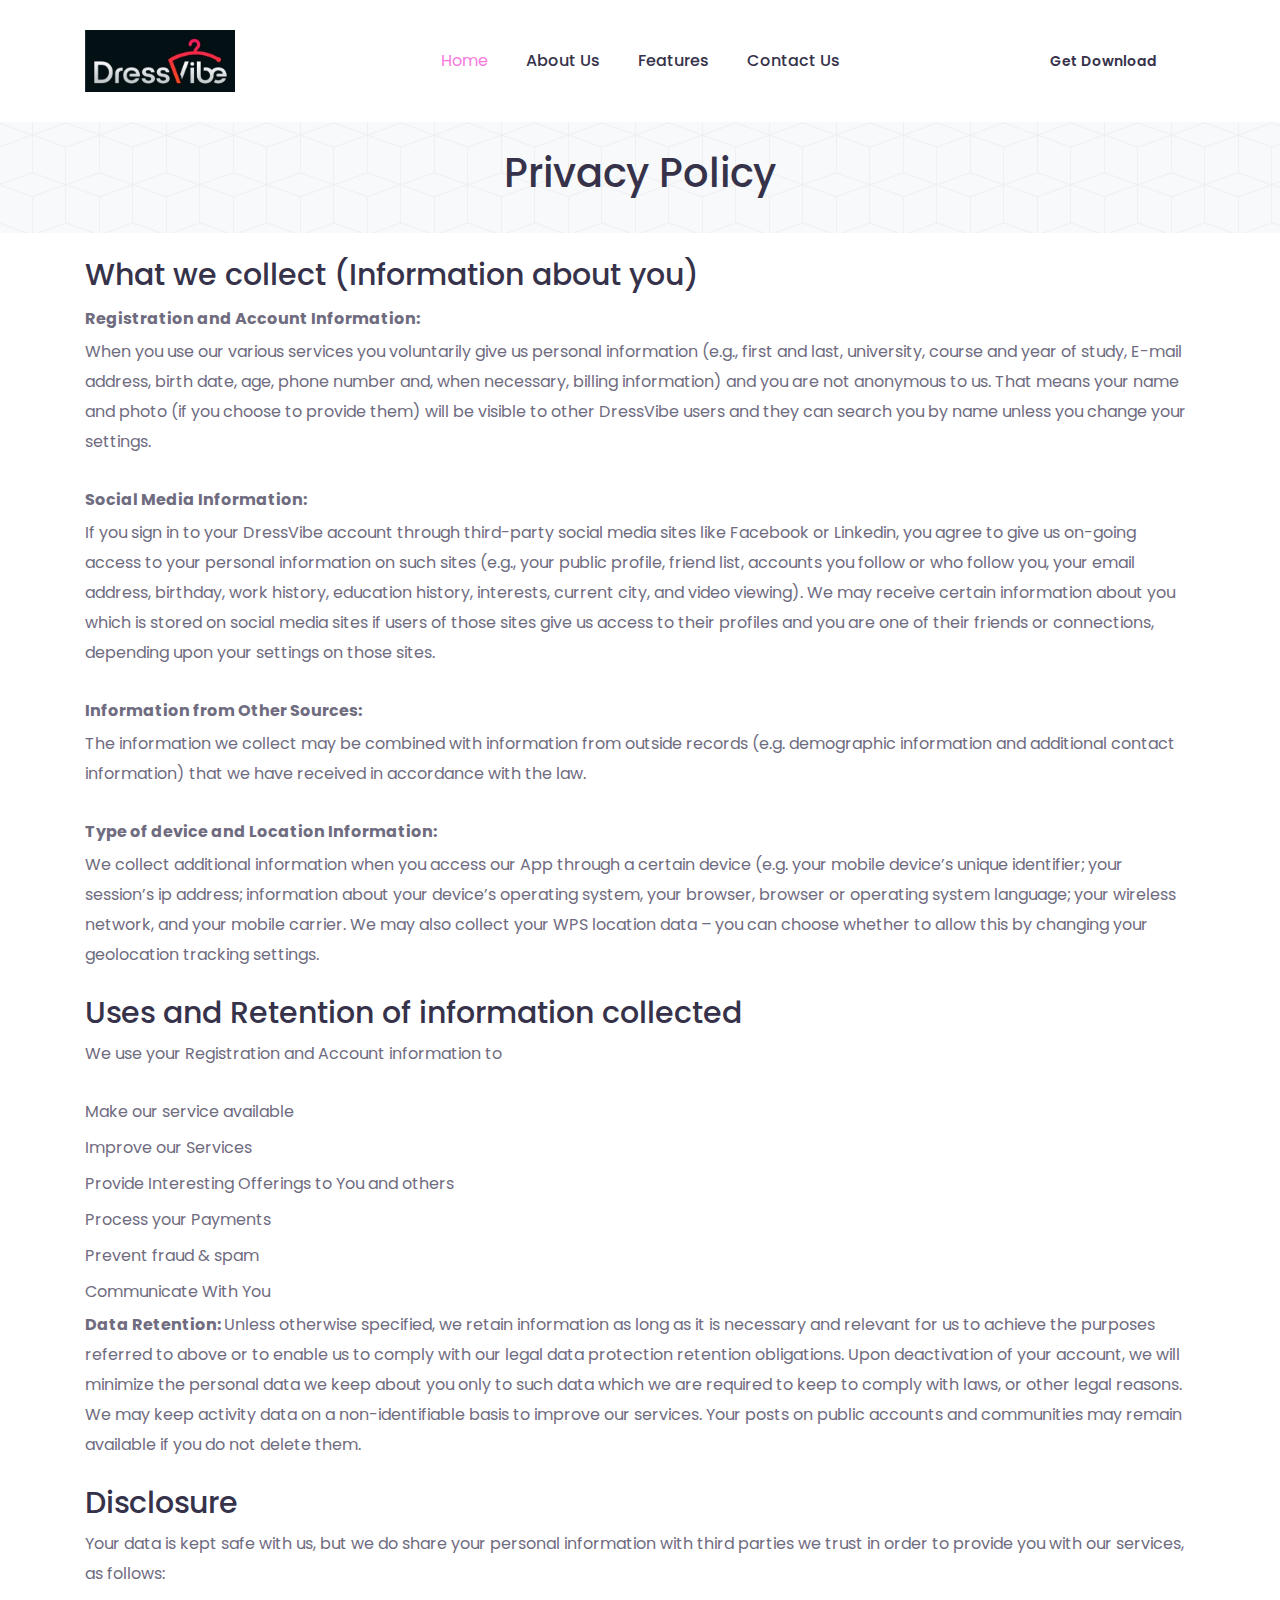
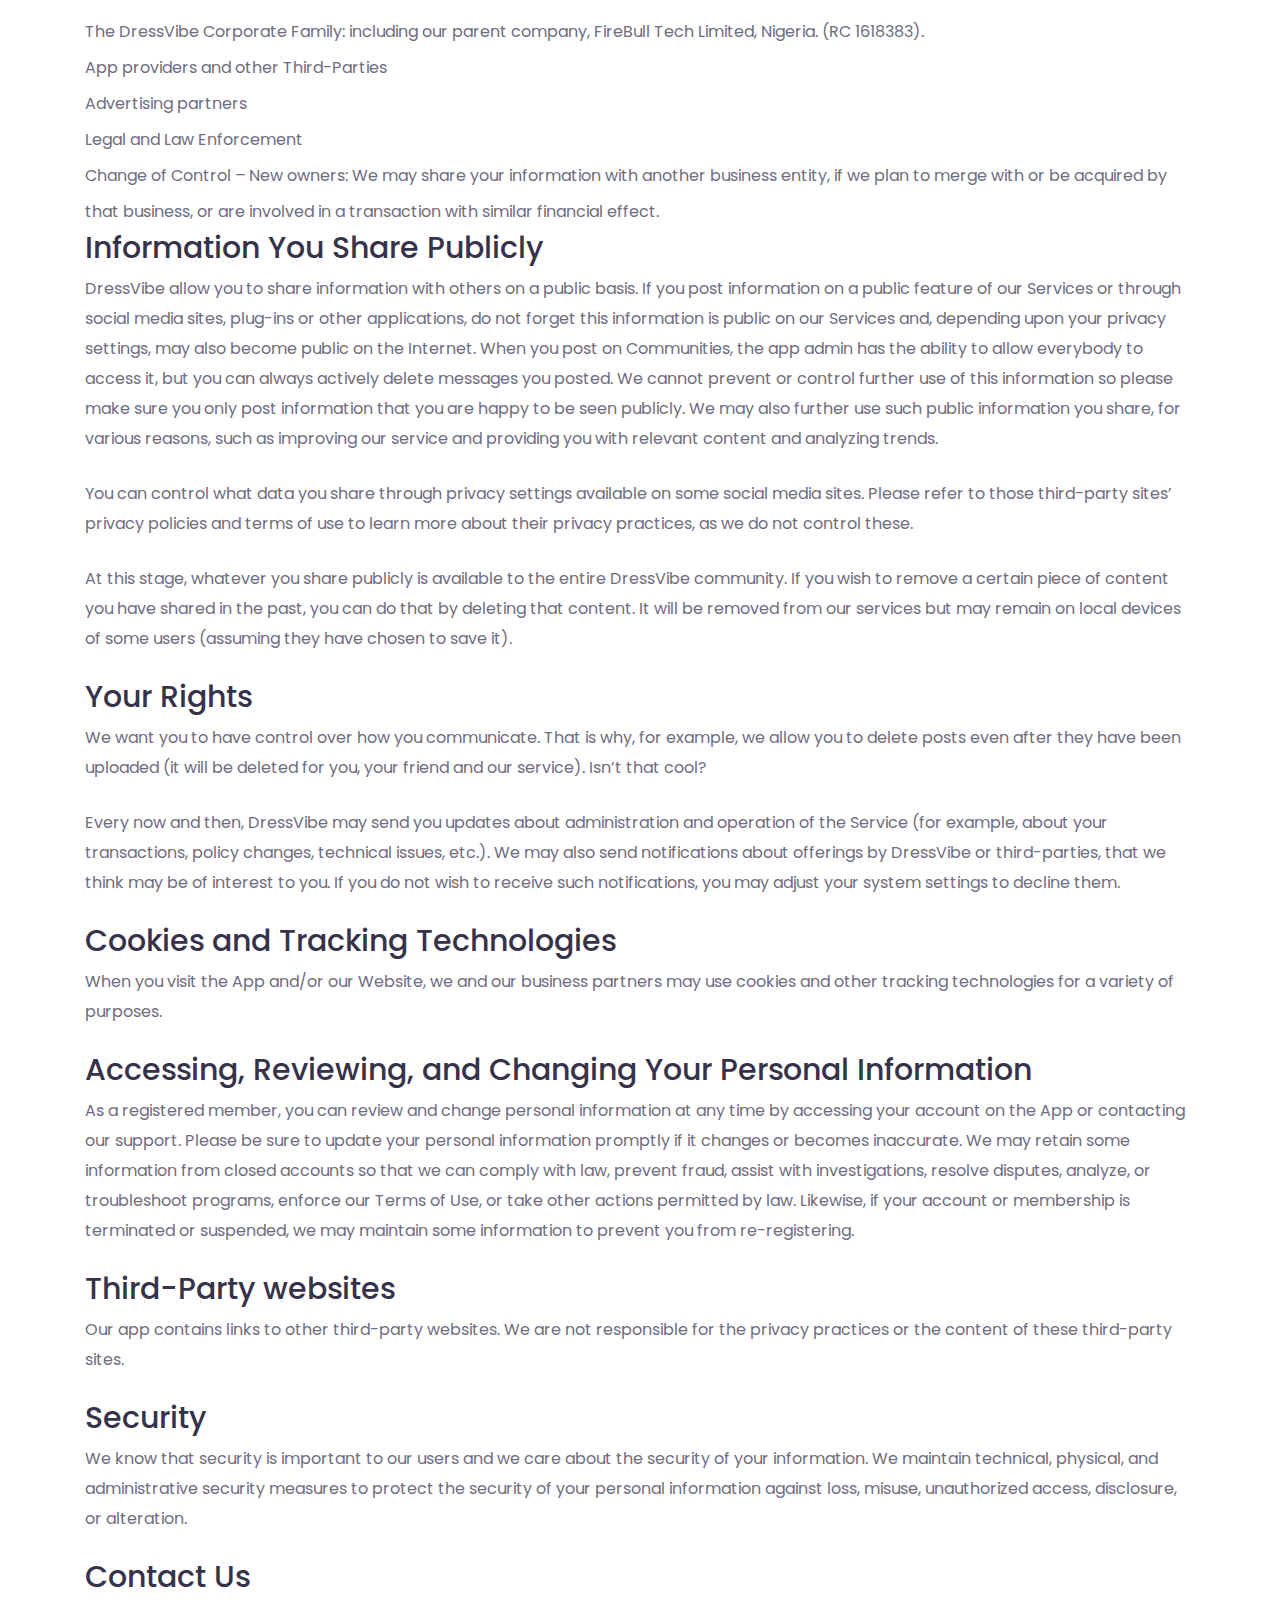
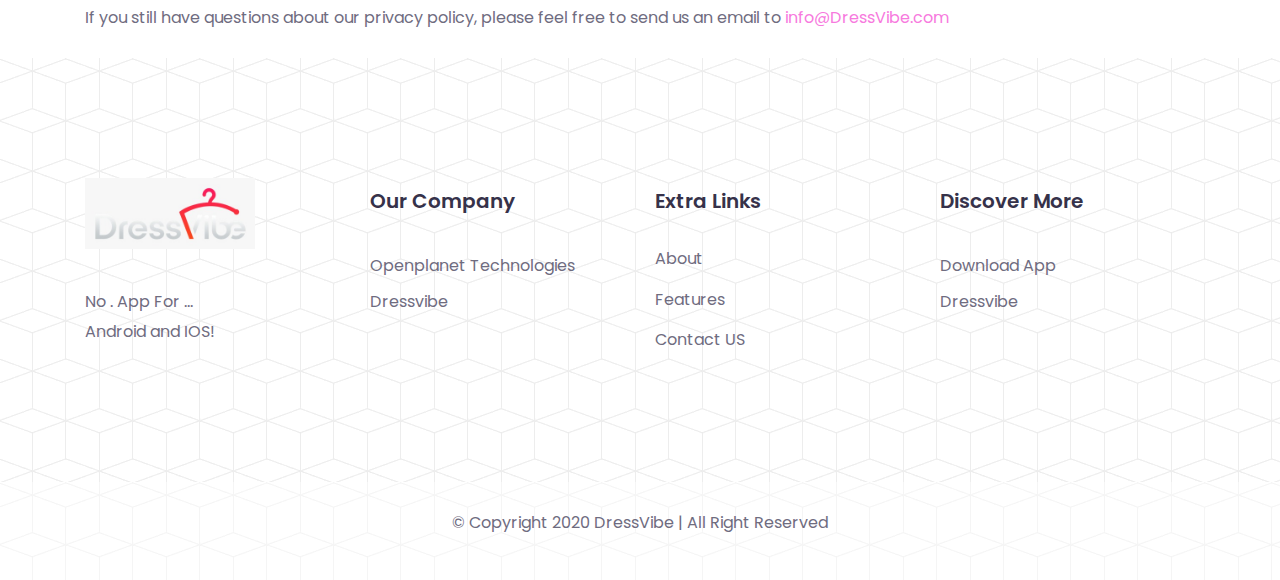
<file: policy.html>
<!DOCTYPE html>
<html lang="en">

<head>
    <meta charset="utf-8">
    <meta name="viewport" content="width=device-width, initial-scale=1, shrink-to-fit=no">
    <meta http-equiv="X-UA-Compatible" content="IE=edge">

    <!-- Document Title -->
    <title>Dressvibe</title>

    <!-- Favicon -->
    <link rel="shortcut icon" type="image/png" href="favicon.png">

    <!-- CSS Files -->
    <!--==== Google Fonts ====-->
    <link href="https://fonts.googleapis.com/css?family=Poppins:200,300,400,500,600,700" rel="stylesheet">

    <!--==== Bootstrap css file ====-->
    <link rel="stylesheet" href="assets/css/bootstrap.min.css">

    <!--==== Font-Awesome css file ====-->
    <link rel="stylesheet" href="assets/css/font-awesome.min.css">

    <!-- Owl Carusel css file -->
    <link rel="stylesheet" href="assets/plugins/owl-carousel/owl.carousel.min.css">

    <!-- ====video poppu css==== -->
    <link rel="stylesheet" href="assets/plugins/Magnific-Popup/magnific-popup.css">

    <!--==== Style css file ====-->
    <link rel="stylesheet" href="assets/css/style.css">

    <!--==== Responsive css file ====-->
    <link rel="stylesheet" href="assets/css/responsive.css">

    <!--==== Custom css file ====-->
    <link rel="stylesheet" href="assets/css/custom.css">
</head>

<body>
  <div class="main-header" style="position: inherit">
            <div class="main-menu-wrap">
                <div class="container">
                    <div class="row align-items-center">
                        <div class="col-xl-3 col-lg-3 col-md-4 col-6">
                            <!-- Logo -->
                            <div class="logo">
                                <a href="index.html">
                                    <img src="assets/images/WhatsApp%20Image%202020-03-03%20at%209.50.21%20PM.jpeg" data-rjs="2" data-rjs="2" alt="Dressvibe" class="img-fluid" style="width: 150px">
                                </a>
                            </div>
                            <!-- End of Logo -->
                        </div>
                        <div class="col-xl-6 col-lg-6 col-md-4 col-6 menu-button">
                            <div class="menu--inner-area clearfix">
                                <div class="menu-wraper">
                                    <nav>
                                        <!-- Header-menu -->
                                        <div class="header-menu dosis">
                                            <ul>
                                                <li class="active"><a href="#">Home</a></li>
                                                <li><a href="#about">About Us</a></li>
                                                <li><a href="#features">Features</a></li>
                                                <li><a href="#contact">Contact Us</a></li>


                                                <!--
                                                <li><a href="#">Blog</a>
                                                    <ul>
                                                        <li><a href="blog.html">Blog Posts</a></li>
                                                        <li><a href="blog-details.html">single Post</a></li>
                                                    </ul>
                                                </li>
-->
                                            </ul>
                                        </div>
                                        <!-- End of Header-menu -->
                                    </nav>
                                </div>
                            </div>
                        </div>
                        <div class="col-lg-3 col-md-4 col-sm-5 d-md-block d-none">
                            <div class="urgent-call text-right">
                                <a href="#" class="btn">Get Download

                                </a>
                            </div>
                        </div>
                    </div>
                </div>
            </div>
        </div>
    <!-- End of Main header -->


    <section class="pp_policy">

		<div class="title text-center bg-light py-4">
			<h2>Privacy Policy</h2>
			
		</div>

		<div class="container my-4">
			
			<div class="pp_content">
				<h3>What we collect (Information about you)</h3>
				<ul>
					<li><b>Registration and Account Information:</b>  <br> <p>When you use our various services you voluntarily give us personal information (e.g., first and last, university, course and year of study, E-mail address, birth date, age, phone number and, when necessary, billing information) and you are not anonymous to us. That means your name and photo (if you choose to provide them) will be visible to other DressVibe users and they can search you by name unless you change your settings. </p></li>
					<li><b>Social Media Information: </b>  <br> <p>If you sign in to your DressVibe account through third-party social media sites like Facebook or Linkedin, you agree to give us on-going access to your personal information on such sites (e.g., your public profile, friend list, accounts you follow or who follow you, your email address, birthday, work history, education history, interests, current city, and video viewing). We may receive certain information about you which is stored on social media sites if users of those sites give us access to their profiles and you are one of their friends or connections, depending upon your settings on those sites.</p></li>
					<li><b>Information from Other Sources:</b>   <br> <p>The information we collect may be combined with information from outside records (e.g. demographic information and additional contact information) that we have received in accordance with the law.</p></li>
					<li><b>Type of device and Location Information:</b>   <br> <p>We collect additional information when you access our App through a certain device (e.g. your mobile device’s unique identifier; your session’s ip address; information about your device’s operating system, your browser, browser or operating system language; your wireless network, and your mobile carrier. We may also collect your WPS location data – you can choose whether to allow this by changing your geolocation tracking settings.</p></li>
				</ul>

				

				<h3>Uses and Retention of information collected</h3>
				<p>We use your Registration and Account information to </p>

				<ul>
					<li>Make our service available </li>
					<li>Improve our Services</li>
					<li>Provide Interesting Offerings to You and others </li>
					<li>Process your Payments </li>
					<li>Prevent fraud &amp; spam</li>
					<li>Communicate With You</li>

				</ul>

				<p><b>Data Retention: </b> Unless otherwise specified, we retain information as long as it is necessary and relevant for us to achieve the purposes referred to above or to enable us to comply with our legal data protection retention obligations. Upon deactivation of your account, we will minimize the personal data we keep about you only to such data which we are required to keep to comply with laws, or other legal reasons. We may keep activity data on a non-identifiable basis to improve our services. Your posts on public accounts and communities may remain available if you do not delete them.</p>

				<h3>Disclosure</h3>
				<p>Your data is kept safe with us, but we do share your personal information with third parties we trust in order to provide you with our services, as follows:</p>
				<ul>
					<li>The DressVibe Corporate Family: including our parent company, FireBull Tech Limited, Nigeria. (RC 1618383).</li>
					<li>App providers and other Third-Parties </li>
					<li>Advertising partners </li>
					<li>Legal and Law Enforcement </li>
					<li>Change of Control – New owners: We may share your information with another business entity, if we plan to merge with or be acquired by that business, or are involved in a transaction with similar financial effect. </li>
				</ul>


				<h3>Information You Share Publicly</h3>
				<p>DressVibe allow you to share information with others on a public basis. If you post information on a public feature of our Services or through social media sites, plug-ins or other applications, do not forget this information is public on our Services and, depending upon your privacy settings, may also become public on the Internet. When you post on Communities, the app admin has the ability to allow everybody to access it, but you can always actively delete messages you posted. We cannot prevent or control further use of this information so please make sure you only post information that you are happy to be seen publicly. We may also further use such public information you share, for various reasons, such as improving our service and providing you with relevant content and analyzing trends.</p>
				<p>You can control what data you share through privacy settings available on some social media sites. Please refer to those third-party sites’ privacy policies and terms of use to learn more about their privacy practices, as we do not control these.</p>

				<p>At this stage, whatever you share publicly is available to the entire DressVibe community. If you wish to remove a certain piece of content you have shared in the past, you can do that by deleting that content. It will be removed from our services but may remain on local devices of some users (assuming they have chosen to save it).</p>

				<h3>Your Rights</h3>

				<p>We want you to have control over how you communicate. That is why, for example, we allow you to delete posts even after they have been uploaded (it will be deleted for you, your friend and our service). Isn’t that cool? </p>
				<p>Every now and then, DressVibe may send you updates about administration and operation of the Service (for example, about your transactions, policy changes, technical issues, etc.). We may also send notifications about offerings by DressVibe or third-parties, that we think may be of interest to you. If you do not wish to receive such notifications, you may adjust your system settings to decline them.</p>


				<h3>Cookies and Tracking Technologies</h3>
				<p>When you visit the App and/or our Website, we and our business partners may use cookies and other tracking technologies for a variety of purposes.</p>


				<h3>Accessing, Reviewing, and Changing Your Personal Information</h3>
				<p>As a registered member, you can review and change personal information at any time by accessing your account on the App or contacting our support. Please be sure to update your personal information promptly if it changes or becomes inaccurate. We may retain some information from closed accounts so that we can comply with law, prevent fraud, assist with investigations, resolve disputes, analyze, or troubleshoot programs, enforce our Terms of Use, or take other actions permitted by law. Likewise, if your account or membership is terminated or suspended, we may maintain some information to prevent you from re-registering.</p>


				<h3>Third-Party websites</h3>
				<p>Our app contains links to other third-party websites. We are not responsible for the privacy practices or the content of these third-party sites.</p>

				<h3>Security</h3>
				<p>We know that security is important to our users and we care about the security of your information. We maintain technical, physical, and administrative security measures to protect the security of your personal information against loss, misuse, unauthorized access, disclosure, or alteration. </p>



				<h3>Contact Us</h3>
				<p>If you still have questions about our privacy policy, please feel free to send us an email to <a href="mailto:info@DressVibe.com" target="_blank">info@DressVibe.com</a>  </p>





			</div>
		</div>
	</section>
    
    
    <footer class="footer footer-bg">

        <div class="footer-top pt-120 pb-110">
            <div class="container">
                <div class="row">
                    <div class="col-lg-3 col-sm-6">
                        <!-- footer widget -->
                        <div class="footer-widget">
                            <div class="footer-logo">
                                <a href="index.html"><img src="assets/images/WhatsApp%20Image%202020-03-03%20at%209.49.55%20PM.jpeg" alt="" style="width: 170px"></a>
                            </div>
                            <p> No . App For ... <br>
                                Android and IOS!
                            </p>

                        </div>
                        <!--End of footer widget -->
                    </div>

                    <div class="col-lg-3 col-sm-6">
                        <div class="footer-widget">
                            <!-- widget header -->
                            <div class="widget-header">
                                <h5>Our Company</h5>
                            </div>
                            <!-- widget header -->
                            <div class="widget-body">
                                <ul>
                                    <li>
                                        <a href="" class="footer-links">Openplanet Technologies</a>
                                    </li>
                                    <li>
                                        <a href="" class="footer-links">Dressvibe </a>
                                    </li>
                                </ul>

                            </div>
                        </div>
                    </div>
                    <div class="col-lg-3 col-sm-6">
                        <div class="footer-widget">
                            <!-- widget header -->
                            <div class="widget-header">
                                <h5>Extra Links</h5>
                            </div>
                            <!-- widget header -->
                        </div>

                        <div class="widget-body">
                            <div class="extra-link">
                                <div class="link-left">
                                    <ul>
                                        <li><a href="#">About</a></li>
                                        <li><a href="#">Features</a></li>
                                        <li><a href="#">Contact US</a></li>
                                        
                                    </ul>
                                </div>

                            </div>
                        </div>
                    </div>

                    <div class="col-lg-3 col-sm-6">

                        <div class="footer-widget">
                            <!-- widget header -->
                            <div class="widget-header">
                                <h5>Discover More</h5>
                            </div>
                            <!-- widget header -->
                            <div class="widget-body">
                                <ul>
                                    <li>
                                        <a href="" class="footer-links">Download App</a>
                                    </li>
                                    <li>
                                        <a href="" class="footer-links">Dressvibe </a>
                                    </li>
                                </ul>

                            </div>
                        </div>
                    </div>
                </div>
            </div>

        </div>
        <div class="footer-bottom">
            <div class="footer-text text-center">
                 <p>© Copyright 2020 DressVibe | All Right Reserved </p>
            </div>
        </div>

    </footer>

    <!-- back to top -->
    <div class="back-to-top">
        <a href="#"><i class="fa fa-chevron-up"></i></a>
    </div>
    <!-- back to top -->


    
    

    <!-- JS Files -->
    <!-- ==== JQuery 3.3.1 js file==== -->
    <script src="assets/js/jquery-3.3.1.min.js"></script>

    <!-- ==== Bootstrap js file==== -->
    <script src="assets/js/bootstrap.bundle.min.js"></script>

    <!-- ==== JQuery Waypoint js file==== -->
    <script src="assets/plugins/waypoints/jquery.waypoints.min.js"></script>

    <!-- ==== Parsley js file==== -->
    <script src="assets/plugins/parsley/parsley.min.js"></script>

    <!-- ==== parallax js==== -->
    <script src="assets/plugins/parallax/parallax.js"></script>

    <!-- ==== Owl Carousel js file==== -->
    <script src="assets/plugins/owl-carousel/owl.carousel.min.js"></script>

    <!-- ==== Menu  js file==== -->
    <script src="assets/js/menu.min.js"></script>

    <!-- ===video popup=== -->
    <script src="assets/plugins/Magnific-Popup/jquery.magnific-popup.min.js"></script>

    <!-- ====Counter js file=== -->
    <script src="assets/plugins/waypoints/jquery.counterup.min.js"></script>

    <!-- ==== Script js file==== -->
    <script src="assets/js/scripts.js"></script>

    <!-- ==== Custom js file==== -->
    <script src="assets/js/custom.js"></script>

</body>

</html>
</file>
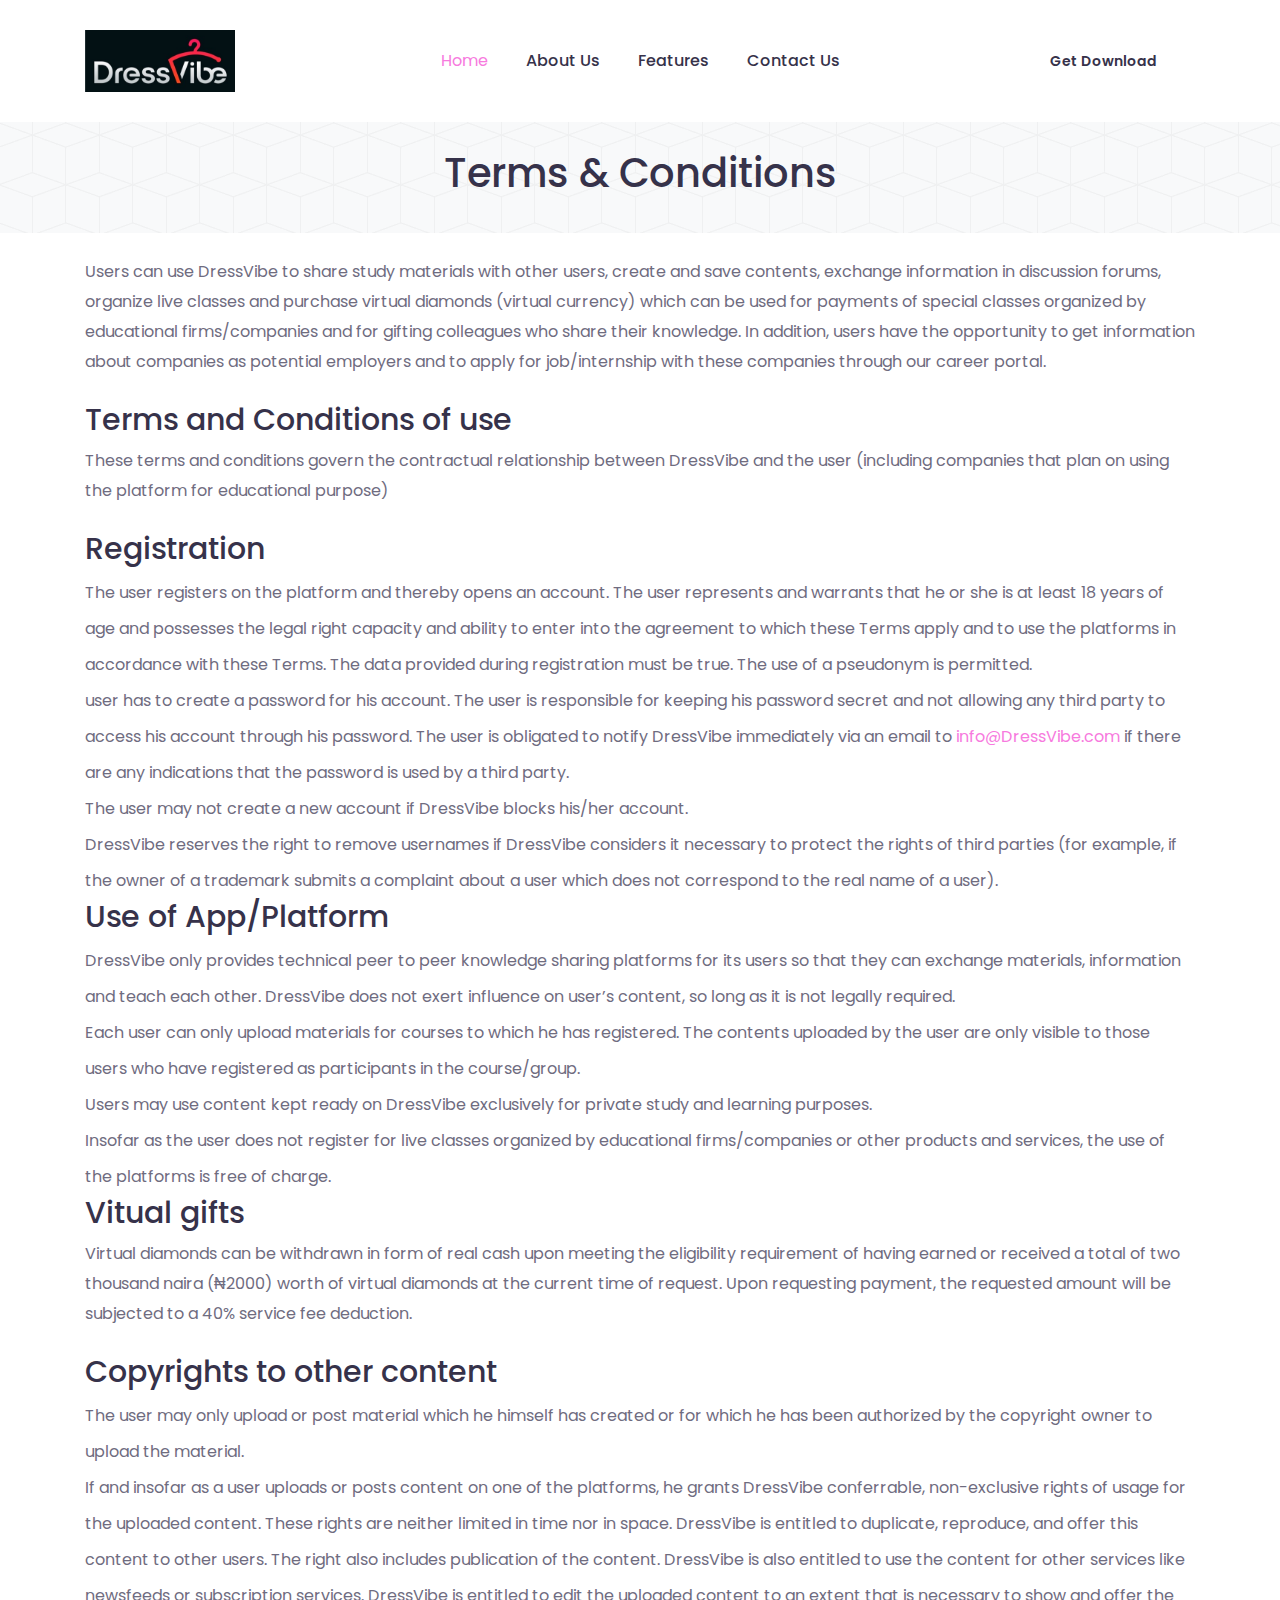
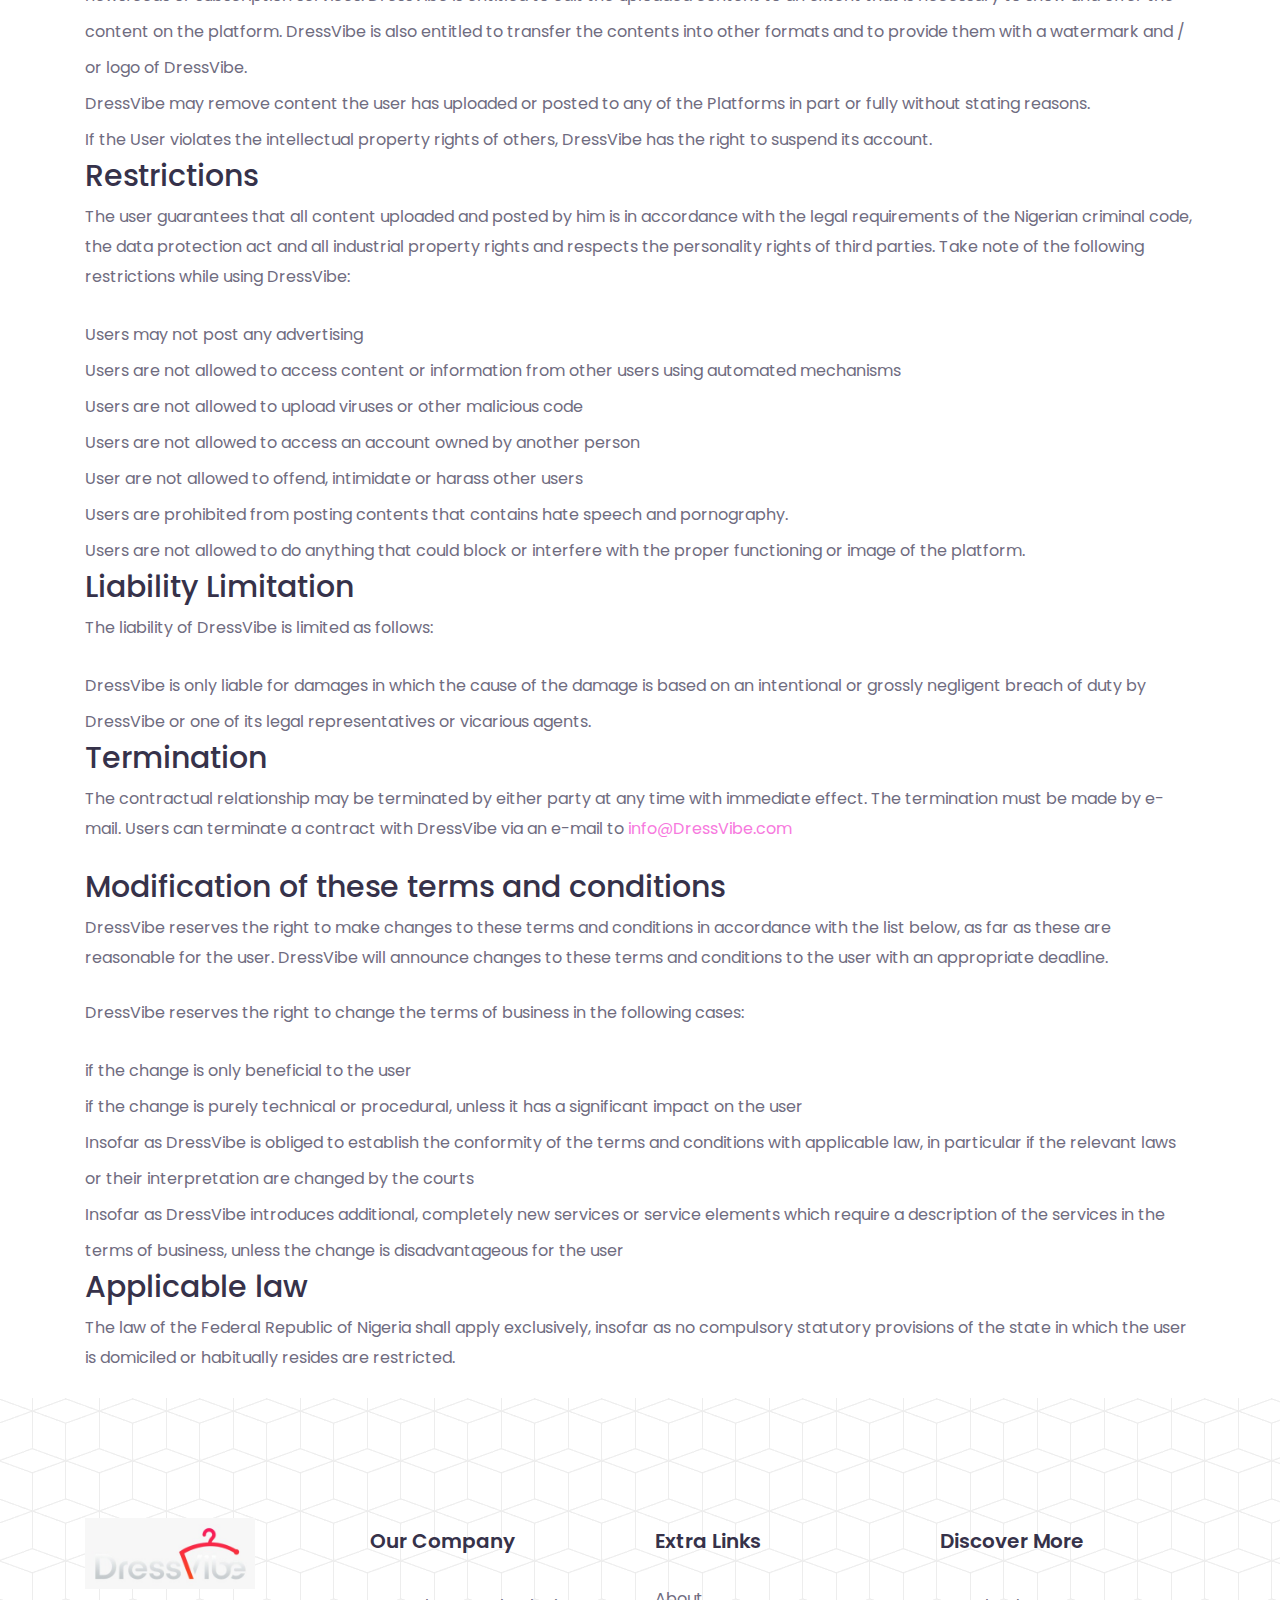
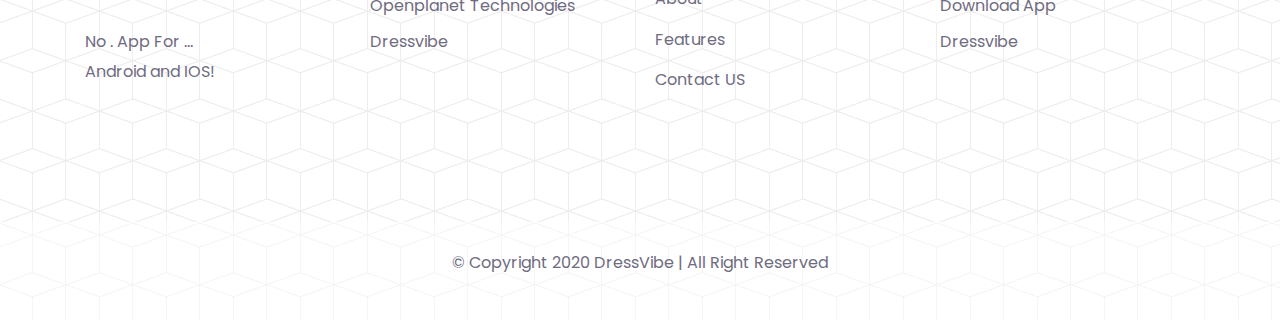
<file: term.html>
<!DOCTYPE html>
<html lang="en">

<head>
    <meta charset="utf-8">
    <meta name="viewport" content="width=device-width, initial-scale=1, shrink-to-fit=no">
    <meta http-equiv="X-UA-Compatible" content="IE=edge">

    <!-- Document Title -->
    <title>Dressvibe</title>

    <!-- Favicon -->
    <link rel="shortcut icon" type="image/png" href="favicon.png">

    <!-- CSS Files -->
    <!--==== Google Fonts ====-->
    <link href="https://fonts.googleapis.com/css?family=Poppins:200,300,400,500,600,700" rel="stylesheet">

    <!--==== Bootstrap css file ====-->
    <link rel="stylesheet" href="assets/css/bootstrap.min.css">

    <!--==== Font-Awesome css file ====-->
    <link rel="stylesheet" href="assets/css/font-awesome.min.css">

    <!-- Owl Carusel css file -->
    <link rel="stylesheet" href="assets/plugins/owl-carousel/owl.carousel.min.css">

    <!-- ====video poppu css==== -->
    <link rel="stylesheet" href="assets/plugins/Magnific-Popup/magnific-popup.css">

    <!--==== Style css file ====-->
    <link rel="stylesheet" href="assets/css/style.css">

    <!--==== Responsive css file ====-->
    <link rel="stylesheet" href="assets/css/responsive.css">

    <!--==== Custom css file ====-->
    <link rel="stylesheet" href="assets/css/custom.css">
</head>

<body>
    <header class="header">
        <!-- Start Header Navbar-->
        <div class="main-header" style="position: inherit">
            <div class="main-menu-wrap">
                <div class="container">
                    <div class="row align-items-center">
                        <div class="col-xl-3 col-lg-3 col-md-4 col-6">
                            <!-- Logo -->
                            <div class="logo">
                                <a href="index.html">
                                    <img src="assets/images/WhatsApp%20Image%202020-03-03%20at%209.50.21%20PM.jpeg" data-rjs="2" data-rjs="2" alt="Dressvibe" class="img-fluid" style="width: 150px">
                                </a>
                            </div>
                            <!-- End of Logo -->
                        </div>
                        <div class="col-xl-6 col-lg-6 col-md-4 col-6 menu-button">
                            <div class="menu--inner-area clearfix">
                                <div class="menu-wraper">
                                    <nav>
                                        <!-- Header-menu -->
                                        <div class="header-menu dosis">
                                            <ul>
                                                <li class="active"><a href="#">Home</a></li>
                                                <li><a href="#about">About Us</a></li>
                                                <li><a href="#features">Features</a></li>
                                                <li><a href="#contact">Contact Us</a></li>


                                                <!--
                                                <li><a href="#">Blog</a>
                                                    <ul>
                                                        <li><a href="blog.html">Blog Posts</a></li>
                                                        <li><a href="blog-details.html">single Post</a></li>
                                                    </ul>
                                                </li>
-->
                                            </ul>
                                        </div>
                                        <!-- End of Header-menu -->
                                    </nav>
                                </div>
                            </div>
                        </div>
                        <div class="col-lg-3 col-md-4 col-sm-5 d-md-block d-none">
                            <div class="urgent-call text-right">
                                <a href="#" class="btn">Get Download

                                </a>
                            </div>
                        </div>
                    </div>
                </div>
            </div>
        </div>
        <!-- End Header Navbar-->
    </header>
    <!-- End of Main header -->


    <section class="pp_policy">

        <div class="title text-center bg-light py-4">
            <h2>Terms &amp; Conditions</h2>
           
        </div>

        <div class="container my-4">

            <div class="pp_content">
                <p>Users can use DressVibe to share study materials with other users, create and save contents, exchange information in discussion forums, organize live classes and purchase virtual diamonds (virtual currency) which can be used for payments of special classes organized by educational firms/companies and for gifting colleagues who share their knowledge. In addition, users have the opportunity to get information about companies as potential employers and to apply for job/internship with these companies through our career portal.</p>
                <h3>Terms and Conditions of use</h3>
                <p>These terms and conditions govern the contractual relationship between DressVibe and the user (including companies that plan on using the platform for educational purpose)</p>
                <h3>Registration</h3>
                <ul>
                    <li>The user registers on the platform and thereby opens an account. The user represents and warrants that he or she is at least 18 years of age and possesses the legal right capacity and ability to enter into the agreement to which these Terms apply and to use the platforms in accordance with these Terms. The data provided during registration must be true. The use of a pseudonym is permitted.</li>

                    <li>user has to create a password for his account. The user is responsible for keeping his password secret and not allowing any third party to access his account through his password. The user is obligated to notify DressVibe immediately via an email to <a href="mailto:info@DressVibe.com" target="_blank">info@DressVibe.com</a> if there are any indications that the password is used by a third party.</li>

                    <li>The user may not create a new account if DressVibe blocks his/her account.</li>

                    <li>DressVibe reserves the right to remove usernames if DressVibe considers it necessary to protect the rights of third parties (for example, if the owner of a trademark submits a complaint about a user which does not correspond to the real name of a user).</li>

                </ul>

                <h3>Use of App/Platform</h3>

                <ul>
                    <li>DressVibe only provides technical peer to peer knowledge sharing platforms for its users so that they can exchange materials, information and teach each other. DressVibe does not exert influence on user’s content, so long as it is not legally required.</li>
                    <li>Each user can only upload materials for courses to which he has registered. The contents uploaded by the user are only visible to those users who have registered as participants in the course/group.</li>
                    <li>Users may use content kept ready on DressVibe exclusively for private study and learning purposes.</li>
                    <li>Insofar as the user does not register for live classes organized by educational firms/companies or other products and services, the use of the platforms is free of charge.</li>
                </ul>

                <h3>Vitual gifts </h3>
                <p>Virtual diamonds can be withdrawn in form of real cash upon meeting the eligibility requirement of having earned or received a total of two thousand naira (₦2000) worth of virtual diamonds at the current time of request. Upon requesting payment, the requested amount will be subjected to a 40% service fee deduction.</p>

                <h3>Copyrights to other content</h3>

                <ul>
                    <li>The user may only upload or post material which he himself has created or for which he has been authorized by the copyright owner to upload the material.</li>
                    <li>If and insofar as a user uploads or posts content on one of the platforms, he grants DressVibe conferrable, non-exclusive rights of usage for the uploaded content. These rights are neither limited in time nor in space. DressVibe is entitled to duplicate, reproduce, and offer this content to other users. The right also includes publication of the content. DressVibe is also entitled to use the content for other services like newsfeeds or subscription services. DressVibe is entitled to edit the uploaded content to an extent that is necessary to show and offer the content on the platform. DressVibe is also entitled to transfer the contents into other formats and to provide them with a watermark and / or logo of DressVibe.</li>
                    <li>DressVibe may remove content the user has uploaded or posted to any of the Platforms in part or fully without stating reasons.</li>
                    <li>If the User violates the intellectual property rights of others, DressVibe has the right to suspend its account.</li>
                </ul>

                <h3>Restrictions</h3>
                <p>The user guarantees that all content uploaded and posted by him is in accordance with the legal requirements of the Nigerian criminal code, the data protection act and all industrial property rights and respects the personality rights of third parties. Take note of the following restrictions while using DressVibe:</p>

                <ul>
                    <li>Users may not post any advertising</li>
                    <li>Users are not allowed to access content or information from other users using automated mechanisms </li>
                    <li>Users are not allowed to upload viruses or other malicious code</li>
                    <li>Users are not allowed to access an account owned by another person</li>
                    <li>User are not allowed to offend, intimidate or harass other users</li>
                    <li>Users are prohibited from posting contents that contains hate speech and pornography.</li>
                    <li>Users are not allowed to do anything that could block or interfere with the proper functioning or image of the platform.</li>
                </ul>


                <h3>Liability Limitation</h3>
                <p>The liability of DressVibe is limited as follows: </p>

                <ul>
                    <li>DressVibe is only liable for damages in which the cause of the damage is based on an intentional or grossly negligent breach of duty by DressVibe or one of its legal representatives or vicarious agents.</li>
                </ul>

                <h3>Termination</h3>
                <p>The contractual relationship may be terminated by either party at any time with immediate effect. The termination must be made by e-mail. Users can terminate a contract with DressVibe via an e-mail to <a href="mailto:info@DressVibe.com" target="_blank">info@DressVibe.com</a></p>


                <h3>Modification of these terms and conditions</h3>

                <p>DressVibe reserves the right to make changes to these terms and conditions in accordance with the list below, as far as these are reasonable for the user. DressVibe will announce changes to these terms and conditions to the user with an appropriate deadline.</p>

                <p>DressVibe reserves the right to change the terms of business in the following cases:</p>
                <ul>
                    <li>if the change is only beneficial to the user</li>
                    <li>if the change is purely technical or procedural, unless it has a significant impact on the user</li>
                    <li>Insofar as DressVibe is obliged to establish the conformity of the terms and conditions with applicable law, in particular if the relevant laws or their interpretation are changed by the courts</li>
                    <li>Insofar as DressVibe introduces additional, completely new services or service elements which require a description of the services in the terms of business, unless the change is disadvantageous for the user</li>
                </ul>

                <h3>Applicable law</h3>
                <p>The law of the Federal Republic of Nigeria shall apply exclusively, insofar as no compulsory statutory provisions of the state in which the user is domiciled or habitually resides are restricted.</p>

            </div>
        </div>
    </section>
    
    
    <footer class="footer footer-bg">

        <div class="footer-top pt-120 pb-110">
            <div class="container">
                <div class="row">
                    <div class="col-lg-3 col-sm-6">
                        <!-- footer widget -->
                        <div class="footer-widget">
                            <div class="footer-logo">
                                <a href="index.html"><img src="assets/images/WhatsApp%20Image%202020-03-03%20at%209.49.55%20PM.jpeg" alt="" style="width: 170px"></a>
                            </div>
                            <p> No . App For ... <br>
                                Android and IOS!
                            </p>

                        </div>
                        <!--End of footer widget -->
                    </div>

                    <div class="col-lg-3 col-sm-6">
                        <div class="footer-widget">
                            <!-- widget header -->
                            <div class="widget-header">
                                <h5>Our Company</h5>
                            </div>
                            <!-- widget header -->
                            <div class="widget-body">
                                <ul>
                                    <li>
                                        <a href="" class="footer-links">Openplanet Technologies</a>
                                    </li>
                                    <li>
                                        <a href="" class="footer-links">Dressvibe </a>
                                    </li>
                                </ul>

                            </div>
                        </div>
                    </div>
                    <div class="col-lg-3 col-sm-6">
                        <div class="footer-widget">
                            <!-- widget header -->
                            <div class="widget-header">
                                <h5>Extra Links</h5>
                            </div>
                            <!-- widget header -->
                        </div>

                        <div class="widget-body">
                            <div class="extra-link">
                                <div class="link-left">
                                    <ul>
                                        <li><a href="#">About</a></li>
                                        <li><a href="#">Features</a></li>
                                        <li><a href="#">Contact US</a></li>
                                        
                                    </ul>
                                </div>

                            </div>
                        </div>
                    </div>

                    <div class="col-lg-3 col-sm-6">

                        <div class="footer-widget">
                            <!-- widget header -->
                            <div class="widget-header">
                                <h5>Discover More</h5>
                            </div>
                            <!-- widget header -->
                            <div class="widget-body">
                                <ul>
                                    <li>
                                        <a href="" class="footer-links">Download App</a>
                                    </li>
                                    <li>
                                        <a href="" class="footer-links">Dressvibe </a>
                                    </li>
                                </ul>

                            </div>
                        </div>
                    </div>
                </div>
            </div>

        </div>
        <div class="footer-bottom">
            <div class="footer-text text-center">
                 <p>© Copyright 2020 DressVibe | All Right Reserved </p>
            </div>
        </div>

    </footer>

    <!-- back to top -->
    <div class="back-to-top">
        <a href="#"><i class="fa fa-chevron-up"></i></a>
    </div>
    <!-- back to top -->


    
    

    <!-- JS Files -->
    <!-- ==== JQuery 3.3.1 js file==== -->
    <script src="assets/js/jquery-3.3.1.min.js"></script>

    <!-- ==== Bootstrap js file==== -->
    <script src="assets/js/bootstrap.bundle.min.js"></script>

    <!-- ==== JQuery Waypoint js file==== -->
    <script src="assets/plugins/waypoints/jquery.waypoints.min.js"></script>

    <!-- ==== Parsley js file==== -->
    <script src="assets/plugins/parsley/parsley.min.js"></script>

    <!-- ==== parallax js==== -->
    <script src="assets/plugins/parallax/parallax.js"></script>

    <!-- ==== Owl Carousel js file==== -->
    <script src="assets/plugins/owl-carousel/owl.carousel.min.js"></script>

    <!-- ==== Menu  js file==== -->
    <script src="assets/js/menu.min.js"></script>

    <!-- ===video popup=== -->
    <script src="assets/plugins/Magnific-Popup/jquery.magnific-popup.min.js"></script>

    <!-- ====Counter js file=== -->
    <script src="assets/plugins/waypoints/jquery.counterup.min.js"></script>

    <!-- ==== Script js file==== -->
    <script src="assets/js/scripts.js"></script>

    <!-- ==== Custom js file==== -->
    <script src="assets/js/custom.js"></script>

</body>

</html>
</file>
<file: assets/css/style.css>
input::-webkit-outer-spin-button,
input::-webkit-inner-spin-button {
    -webkit-appearance: none;
    margin: 0;
}
input[type="number"] {
    -moz-appearance: textfield;
}
::-moz-selection {
    background: #31333e;
    color: #fff;
    text-shadow: none;
}
::selection {
    background: #31333e;
    color: #fff;
    text-shadow: none;
}


button:focus,
input:focus,
select:focus,
textarea:focus {
    outline: none !important;
}
button[type=submit] { 
    cursor: pointer;
    border: none;
 }
textarea { resize: none; }
img {
    max-width: 100%;
    height: auto; 
}

a {
    color: #f77ade;
    -webkit-transition: all .2s;
    transition: all .2s;
}
a:hover { color: #f77ade; }
a,
a:hover,
a:active,
a:focus {
    text-decoration: none;
    outline: none;
}

h1, h2, h3, h4, h5, h6, 
.h1, .h2, .h3, .h4, .h5, .h6 { 
    font-family: 'Poppins', sans-serif;
    color: #36324a;
}
h1, .h1 { font-size: 50px; line-height: 55px; }
h2, .h2 { font-size: 40px; line-height: 55px;}
h3, .h3 { font-size: 30px; }
h4, .h4 { font-size: 26px; }
h5, .h5 { font-size: 20px; } 
h6, .h6 { font-size: 16px; }

p {
    font-family: 'Poppins', sans-serif;
    line-height: 30px;
    margin-bottom: 25px;
    font-weight: 400;
    font-size: 16px;
}
body {
    font-family: 'Poppins', sans-serif;
    font-size: 16px;
    color: #6f6c7f;
    line-height: 36px;
    background: #fff;
    overflow-x: hidden !important;
    font-weight: 400;
}
.theme-color{
    color: #5b39c9;
}
.theme-bg{
    background: #5b39c9
}
/*1.2: background color*/

/* 1.3: Buttons */
.btn {
    cursor: pointer;
    z-index: 1;
    position: relative;
    padding: 16px 36px;
    color: #5b39c9;
    font-weight: 600;
    text-transform: capitalize;
    overflow: hidden;
    border: 2px solid #5b39c9;
    border-radius: 50px;
    overflow: hidden;
    -webkit-transition: .3s all linear;
    transition: .3s all linear;
    font-size: 14px;
}

.btn.active,
.btn:hover,
.btn:focus {
    color: #fff;
    text-decoration: none;
}
.btn:before {
    content: " ";
    position: absolute;
    top: 48%;
    left: 48%;
    z-index: -1;
    -webkit-transform: scale(0);
            transform: scale(0);
    width: 11px;
    height: 11px;
    -webkit-transition: .3s all linear;
    transition: .3s all linear;
    opacity: 0;
    visibility: hidden;
    background: #5b39c9;
    border-radius: 50px;

}
.btn:hover{
    border-color: #5b39c9;
}
.btn:hover:before{
    -webkit-transform: scale(20);
            transform: scale(20);
    opacity: 1;
    visibility: visible;
    
}

.btn:focus,
.form-control:focus {
    box-shadow: none !important;
}

.disabled { pointer-events: none; }

.bg-2 {
    background-color: #f7f6f9;
}
 ul,li{
     margin-bottom: 0;
     list-style: none;
     padding: 0;
 }

.font-weight-600 { font-weight: 600; }
b, strong {
    font-weight: bold;
}
.list-inline > li { display: inline-block; }

.form-control { font-size: 14px; }
.form-control:focus { border-color: #fff; }

input.parsley-error,
textarea.parsley-error,
select.parsley-error {
    border: 1px solid red !important;
}
.half-gutter {
    margin-right: -7.5px;
    margin-left: -7.5px;
}
.half-gutter > .col,
.half-gutter > [class*="col-"] {
    padding-right: 7.5px;
    padding-left: 7.5px;
}
.no-gutters-padding{
    padding-right: 0px;
    padding-left: 0px;
}


.theme-list-style {
    padding: 0;
    list-style: none;
}
.theme-list-style li {
    font-weight: 600;
    color: #4c4f60;
    padding: 5px 0;
}
.theme-list-style li:before {
    content: '\f05d';
    font-family: 'FontAwesome';
    color: #6f6c7f;
    font-size: 12px;
    font-weight: normal;
    margin-right: 10px;
}

.theme-input-style {
    font-size: 16px;
    width: 100%;
    height: 70px;
    padding: 0 20px 0;
    -webkit-transition: all .2s;
    transition: all .2s;
    background: transparent;
    border: none;
    border: 4px solid #f7f6f9;
    opacity: 1;
    border-radius: 10px;
    color: #6f6c7f;
    margin-bottom: 30px;
}

textarea.theme-input-style {
    padding: 10px;
    min-height: 120px;
    display: block;
}

label input[type=checkbox],
label input[type=radio] {
    position: relative;
    top: 2px;
    margin-right: 5px;
}

.form-group { position: relative; }

.table-bordered,
.table-bordered td, 
.table-bordered th {
    border-color: #e2e6fb;
}

.alignleft {
    float: left;
    margin-right: 15px;
    margin-bottom: 15px;
}
.alignright {
    float: right;
    margin-left: 15px;
    margin-bottom: 15px;
}
.aligncenter {
    clear: both;
    display: block;
    margin: 0 auto 15px;
}
/* 1.4: Padding/Margin */
.pt-150 { padding-top: 150px; }
.pb-150 { padding-bottom: 150px; }
.pt-140 { padding-top: 140px; }
.pb-140 { padding-bottom: 140px; }
.pt-130 { padding-top: 130px; }
.pb-130 { padding-bottom: 130px; }
.pt-120 { padding-top: 120px; }
.pt-115{ padding-top: 115px; }
.pb-115{ padding-bottom: 115px; }
.pb-120 { padding-bottom: 120px; }
.pt-110 { padding-top: 110px; }
.pb-110 { padding-bottom: 110px; }
.pt-100 { padding-top: 100px; }
.pb-100 { padding-bottom: 100px; }
.pt-90 { padding-top: 90px; }
.pb-90 { padding-bottom: 90px; }
.pt-80 { padding-top: 80px; }
.pb-80 { padding-bottom: 80px; }
.pt-70 { padding-top: 70px; }
.pb-70 { padding-bottom: 70px; }
.pt-60 { padding-top: 60px; }
.pb-60 { padding-bottom: 60px; }
.pt-55 { padding-top: 55px; }
.pb-55 { padding-bottom: 55px; }
.pt-50 { padding-top: 50px; }
.pb-50 { padding-bottom: 50px }
.pt-30 { padding-top: 30px; }
.pb-30 { padding-bottom: 30px; }
.pt-20 { padding-top: 20px; }
.pb-20 { padding-bottom: 20px; }

.mt-140 { margin-top: 140px; }
.mb-140 { margin-bottom: 140px; }
.mt-120 { margin-top: 120px; }
.mb-120 { margin-bottom: 120px; }
.mt-70 {margin-top: 70px;}
.mb-70 {margin-bottom: 70px;}
.mt-60 { margin-top: 60px; }
.mb-60 { margin-bottom: 60px; }
.mt-50 { margin-top: 50px; }
.mb-50 { margin-bottom: 50px; }
.mt-40 { margin-top: 40px; }
.mb-40 { margin-bottom: 40px; }
.mt-30 { margin-top: 30px; }
.mb-30 { margin-bottom: 30px; }

/* 1.5: Animations */
.animated {
    -webkit-animation-duration: 1s;
    animation-duration: 1s;
    -webkit-animation-fill-mode: backwards;
    animation-fill-mode: backwards;
}
.animated.infinite {
    -webkit-animation-iteration-count: infinite;
    animation-iteration-count: infinite;
}

@-webkit-keyframes fadeInDown {
    0% {
        opacity: 0;
        -ms-filter: "progid:DXImageTransform.Microsoft.Alpha(Opacity=0)";
        -webkit-transform: translate3d(0,-40px,0);
        transform: translate3d(0,-40px,0)
    }
    to {
        opacity: 1;
        -ms-filter: "progid:DXImageTransform.Microsoft.Alpha(Opacity=100)";
        -webkit-transform: translateZ(0);
        transform: translateZ(0)
    }
}
@keyframes fadeInDown {
    0% {
        opacity: 0;
        -ms-filter: "progid:DXImageTransform.Microsoft.Alpha(Opacity=0)";
        -webkit-transform: translate3d(0,-40px,0);
        transform: translate3d(0,-40px,0)
    }
    to {
        opacity: 1;
        -ms-filter: "progid:DXImageTransform.Microsoft.Alpha(Opacity=100)";
        -webkit-transform: translateZ(0);
        transform: translateZ(0)
    }
}
.fadeInDown {
    -webkit-animation-name: fadeInDown;
    animation-name: fadeInDown
}

@-webkit-keyframes fadeInUp {
    0% {
        opacity: 0;
        -ms-filter: "progid:DXImageTransform.Microsoft.Alpha(Opacity=0)";
        -webkit-transform: translate3d(0,40px,0);
        transform: translate3d(0,40px,0)
    }
    to {
        opacity: 1;
        -ms-filter: "progid:DXImageTransform.Microsoft.Alpha(Opacity=100)";
        -webkit-transform: translateZ(0);
        transform: translateZ(0)
    }
}
@keyframes fadeInUp {
    0% {
        opacity: 0;
        -ms-filter: "progid:DXImageTransform.Microsoft.Alpha(Opacity=0)";
        -webkit-transform: translate3d(0,40px,0);
        transform: translate3d(0,40px,0)
    }
    to {
        opacity: 1;
        -ms-filter: "progid:DXImageTransform.Microsoft.Alpha(Opacity=100)";
        -webkit-transform: translateZ(0);
        transform: translateZ(0)
    }
}
.fadeInUp {
    -webkit-animation-name: fadeInUp;
    animation-name: fadeInUp
}

@-webkit-keyframes fadeInLeft {
    from {
        opacity: 0;
        -ms-filter: "progid:DXImageTransform.Microsoft.Alpha(Opacity=0)";
        -webkit-transform: translate3d(-50%, 0, 0);
        transform: translate3d(-50%, 0, 0);
    }
    to {
        opacity: 1;
        -ms-filter: "progid:DXImageTransform.Microsoft.Alpha(Opacity=100)";
        -webkit-transform: translate3d(0, 0, 0);
        transform: translate3d(0, 0, 0);
    }
}
@keyframes fadeInLeft {
    from {
        opacity: 0;
        -ms-filter: "progid:DXImageTransform.Microsoft.Alpha(Opacity=0)";
        -webkit-transform: translate3d(-50%, 0, 0);
        transform: translate3d(-50%, 0, 0);
    }
    to {
        opacity: 1;
        -ms-filter: "progid:DXImageTransform.Microsoft.Alpha(Opacity=100)";
        -webkit-transform: translate3d(0, 0, 0);
        transform: translate3d(0, 0, 0);
    }
}
.fadeInLeft {
    -webkit-animation-name: fadeInLeft;
    animation-name: fadeInLeft;
}

@-webkit-keyframes fadeInRight {
    from {
        opacity: 0;
        -ms-filter: "progid:DXImageTransform.Microsoft.Alpha(Opacity=0)";
        -webkit-transform: translate3d(50%, 0, 0);
        transform: translate3d(50%, 0, 0);
    }
    to {
        opacity: 1;
        -ms-filter: "progid:DXImageTransform.Microsoft.Alpha(Opacity=100)";
        -webkit-transform: translate3d(0, 0, 0);
        transform: translate3d(0, 0, 0);
    }
}
@keyframes fadeInRight {
    from {
        opacity: 0;
        -ms-filter: "progid:DXImageTransform.Microsoft.Alpha(Opacity=0)";
        -webkit-transform: translate3d(50%, 0, 0);
        transform: translate3d(50%, 0, 0);
    }
    to {
        opacity: 1;
        -ms-filter: "progid:DXImageTransform.Microsoft.Alpha(Opacity=100)";
        -webkit-transform: translate3d(0, 0, 0);
        transform: translate3d(0, 0, 0);
    }
}
.fadeInRight {
    -webkit-animation-name: fadeInRight;
    animation-name: fadeInRight;
}

@-webkit-keyframes spin {
    0% {
        -webkit-transform: rotate(0deg); 
        transform: rotate(0deg); 
    }
    100% { 
        -webkit-transform: rotate(360deg); 
        transform: rotate(360deg); 
    }
}
@keyframes spin {
    0% { 
        -webkit-transform: rotate(0deg); 
        transform: rotate(0deg); 
    }
    100% { 
        -webkit-transform: rotate(360deg); 
        transform: rotate(360deg); 
    }
}
.spin {
    -webkit-animation: spin 2s linear infinite;
    animation: spin 1s linear infinite;
}

@-webkit-keyframes bounce {
    0% {
       -webkit-transform: translateY(0px);
               transform: translateY(0px);
    }
    50% {
       -webkit-transform: translateY(-40px);
               transform: translateY(-40px);
    }
     100% {
        -webkit-transform: translateY(0px);
                transform: translateY(0px);
    }
      
}

@keyframes bounce {
    0% {
       -webkit-transform: translateY(0px);
               transform: translateY(0px);
    }
    50% {
       -webkit-transform: translateY(-40px);
               transform: translateY(-40px);
    }
     100% {
        -webkit-transform: translateY(0px);
                transform: translateY(0px);
    }
      
}
.bounce {
    -webkit-animation: bounce 2s linear infinite;
    animation: bounce 1s linear infinite;
}
@-webkit-keyframes rotate2d {
    0% {
       -webkit-transform: rotate(0deg);
               transform: rotate(0deg);
   }
    100% {
        -webkit-transform: rotate(360deg);
                transform: rotate(360deg);
    }    
}
@keyframes rotate2d {
    0% {
       -webkit-transform: rotate(0deg);
               transform: rotate(0deg);
   }
    100% {
        -webkit-transform: rotate(360deg);
                transform: rotate(360deg);
    }    
}
.rotate2d {
    -webkit-animation: rotate2d 2s linear infinite;
    animation: rotate2d 1s linear infinite;
}
@-webkit-keyframes rotate-2d {
    0% {
       -webkit-transform: rotate(0deg);
               transform: rotate(0deg);
   }
    100% {
        -webkit-transform: rotate(-360deg);
                transform: rotate(-360deg);
    }    
}
@keyframes rotate-2d {
    0% {
       -webkit-transform: rotate(0deg);
               transform: rotate(0deg);
   }
    100% {
        -webkit-transform: rotate(-360deg);
                transform: rotate(-360deg);
    }    
}
.rotate-2d {
    -webkit-animation: rotate-2d 2s linear infinite;
    animation: rotate-2d 1s linear infinite;
}

@-webkit-keyframes rotate3d {
    0% {
       -webkit-transform: rotateY(0deg);
               transform: rotateY(0deg);
   }
    100% {
        -webkit-transform: rotateY(360deg);
                transform: rotateY(360deg);
    }    
}

@keyframes rotate3d {
    0% {
       -webkit-transform: rotateY(0deg);
               transform: rotateY(0deg);
   }
    100% {
        -webkit-transform: rotateY(360deg);
                transform: rotateY(360deg);
    }    
}
.rotate3d {
    -webkit-animation: rotate3d 2s linear infinite;
    animation: rotate3d 1s linear infinite;
}

/*=============================================
    03: Header
==============================================*/

/* 3.1: Header Menu 1*/
.main-header{
    box-shadow: none;
    position: fixed;
    z-index: 999;
    width: 100%;
    top: 0;
    left: 0;
    -webkit-transition: background .3s;
    transition: background .3s;
    padding: 30px 0;
    }

    .urgent-call span {
        margin-right: 15px;
        display: inline-block;
    }
.main-header.stuck {
    position: fixed;
    top: 0;
    box-shadow: 0 0 10px rgba(0,0,0,0.15);
    width: 100%;
}
.header-menu, .header-menu ul, 
.header-menu ul li, 
.header-menu ul li a, 
.header-menu #menu-button {
    margin: 0;
    padding: 0;
    border: 0;
    list-style: none;
    line-height: 1;
    display: block;
    position: relative;
}
.header-menu #menu-button {
    display: none;
    }
.header-menu > ul ul {
    text-align: left;
    z-index: 99999;
}
.header-menu{
    -webkit-transition: .3s all linear;
    transition: .3s all linear;
}

.header-menu > ul > li {
    display: inline-block;
    float: left;
}
.header-menu > ul > li.has-sub:hover:after {
    content: '';
    position: absolute;
    width: 100%;
    height: 2em;
    bottom: -2em;
    cursor: pointer;
    left: 0;
}
.header-menu > ul > li {
    padding-left: 19px;
    padding-right: 19px;
}
.header-menu > ul > li > a {
    padding: 23px 0 23px;
    font-size: 16px;
    color: #36324a;
    font-weight: 500;
}

.main-header.sticky .header-menu > ul > li > a {
    color: #36324a;
}

.header-menu > ul > li:hover > a, 
.header-menu > ul > li.active > a {
    color: #081340;
}
.main-header .header-menu > ul > li:hover > a, 
.main-header .header-menu > ul > li.active > a {
    color: #f77ade;
    font-weight: 400;
}

.header-menu ul ul {
    position: absolute;
    left: -9999px;
    opacity: 0;
    -webkit-transition: top .2s ease, opacity .2s ease;
    transition: top .2s ease, opacity .2s ease;
}
.header-menu > ul > li:hover > ul {
    left: auto;
    top: 60px;
    opacity: 1;
}

.header-menu > ul > li > ul {
    top: 30px;
    background: #081340;
    box-shadow: 0 0 10px rgba(0,0,0,0.1);
    -webkit-transition: top .2s ease, opacity .2s ease;
    transition: top .2s ease, opacity .2s ease;
    border-radius: 5px;
}

.header-menu.align-right > ul > li:hover > ul {
    right: 0;
}

.header-menu ul ul ul {
    top: 32px;
    box-shadow: 0 0 10px rgba(0,0,0,0.1);
}
.header-menu ul ul ul:after {
    content: "";
    position: absolute;
    left: -10px;
    top: 0;
    width: 10px;
    height: 100%;
    z-index: -1;
}
.header-menu ul ul ul li {
    background: #fff;
}
.header-menu ul ul > li:hover > ul {
    top: 0;
    left: 180px;
    opacity: 1;
}
.header-menu.align-right ul ul > li:hover > ul {
    left: auto;
    right: 178px;
    padding-left: 0;
    padding-right: 10px;
    opacity: 1;
}
.header-menu ul ul li a {
    width: 186px;
    padding: 8px 20px;
    font-size: 16px;
    line-height: 1.25;
    position: relative;
    background: #081340;
    -webkit-transition: all .2s;
    transition: all .2s;
    color: #979caf;
}
.main-header.sticky .header-menu ul ul li a {
    background: #081340;
    color: #979caf;
}
.header-menu ul ul li a i {
    position: absolute;
    right: 15px;
    top: 16px;
    font-size: 10px;
}

.header-menu ul ul li:hover > a, 
.header-menu ul ul li > a:hover, 
.header-menu ul ul li.active > a {
    color: #fff;
}
.main-header.sticky .header-menu ul ul li:hover > a, 
.main-header.sticky .header-menu ul ul li > a:hover, 
.main-header.sticky .header-menu ul ul li.active > a {
    color: #fff;
}
.menu-wraper {
    float: right;
}
.header-menu>ul {
    -webkit-transition: .3s all linear;
    transition: .3s all linear;
}
.header-menu > ul > li:last-child {
    margin-right: 0;
}
.header-menu ul ul ul,
.header-menu ul ul{
    padding: 8px 0;
    background: #fff;
}

.header-menu > ul > li > ul .has-sub-item {position:  relative;}

.header-menu > ul > li > ul .has-sub-item:after {
    content: ">";
    position:  absolute;
    right: 10px;
    top: 50%;
    -webkit-transform: translateY(-50%);
            transform: translateY(-50%);
}

.logo .sticky-logo {
    display: none;
}
.logo .sticky-logo {
    display: none;
}

.main-header.sticky .logo .default-logo{
    display: none;
}
.main-header.sticky .logo .sticky-logo{
    display: block;
}
.main-header.sticky {
    background: #fff;
    position: fixed;
    width: 100%;
    -webkit-animation-duration: .5s;
            animation-duration: .5s;
    box-shadow: 0 0 10px rgba(0,0,0,.15);
}

.menu-button {
    display: -webkit-box;
    display: -ms-flexbox;
    display: flex;
    -webkit-box-align: center;
        -ms-flex-align: center;
            align-items: center;
    -webkit-box-pack: center;
        -ms-flex-pack: center;
            justify-content: center;
}
.signup--out-btn {
    margin-left: 16px;
}
.main-header .header-menu ul ul li.active a:before {
    visibility: visible;
    opacity: 1;
    background: #53e1ff;
}

.main-header .header-menu ul .has-sub-item ul .has-sub-item ul li a:before {
    visibility: hidden;
    opacity: 0;
}
.main-header .header-menu ul .has-sub-item ul .has-sub-item ul li a:hover:before {
    visibility: visible;
    opacity: 1;
}

.inner-header .header-menu > ul > li > a {
    color: #fff;
}
.inner-header a.btn {
    border-color: #fff;
    color: #36324a;
    background: #fff;
}

.main-header.inner-header .btn:before {
    background: #36324a;
    visibility: hidden;
    opacity: 0;
    -webkit-transform: scale(0);
            transform: scale(0);
}
.main-header.inner-header .btn:hover{
    color: #fff;
    background: #36324a;
}
.main-header.inner-header .btn:hover:before {
    background: #36324a;
    visibility: visible;
    opacity: 1;
    -webkit-transform: scale(20);
            transform: scale(20);
}
.sticky .main-menu-wrap .btn {
    border-color: #5b39c9;
    color: #36324a;
    background: #fff;
}
.main-menu-wrap .btn:hover {
    border-color: #36324a;
    background: #36324a;
    color: #fff;
}

.main-menu-wrap .btn:before {
    background: #36324a;
}

.sticky .main-menu-wrap .btn:hover {
    border-color: #36324a;
}
.main-header.blog-header .header-menu > ul > li:hover > a,
.main-header.blog-header .header-menu > ul > li.active > a {
   color: #fff;
   font-weight: 400;
}
.sticky.main-header.blog-header .header-menu > ul > li:hover > a, 
.sticky.main-header.blog-header .header-menu > ul > li.active > a {
   color: #333333;
   font-weight: 400;
}
.main-menu-wrap .btn {
    background: #fff;
    border-color: #fff;
    color: #36324a;
}
.inner-header .header-menu > ul > li:hover > a,
.inner-header .header-menu > ul > li:focus > a,
.inner-header .header-menu > ul > li:active > a{
    color: #fff;
}
.sticky.inner-header .header-menu > ul > li:hover > a,
.sticky.inner-header .header-menu > ul > li:focus > a,
.sticky.inner-header .header-menu > ul > li:active > a{
    color: #36324a;
}
/*=============================================
    04: Banner
==============================================*/
    /*4.1: main banner 01*/
.banner-inner-area {
    padding: 217px 0 96px;
    position: relative;
    overflow: hidden;
}
.banner-area1 .banner-text-wrap h1 {
    font-weight: 600;
    line-height: 80px;
    margin-bottom: 20px;
}
.banner-inner-area.banner-area1:before{
    background: url(../img/banner/main-base.png);
    background-position: top right;
    background-repeat: no-repeat;
    height: 100%;
    width: 100%;
    top: 0%;
    right: -19%;
    position: absolute;
    content: "";
}
/* .banner-inner-area.banner-area1:before{
    background: url(../img/banner/base.png);
    background-position: top right;
    background-repeat: no-repeat;
    height: 100%;
    width: 100%;
    top: 0%;
    right: -21%;
    position: absolute;
    content: "";
} 
 .banner-inner-area.banner-area1:after {
    background: url(../img/banner/base2.png);
    background-position: top right;
    background-repeat: no-repeat;
    height: 100%;
    width: 100%;
    top: 36%;
    right: -16%;
    position: absolute;
    content: "";
    z-index: -1;
} 
*/

.banner-area1 .banner-text-wrap span {
    color: #ffa21d;
    font-size: 30px;
    margin-bottom: 7px;
    display: block;
}
.banner-area1 .banner-text-wrap{
    padding: 0;
}
.banner-text-inner h1 {
    color: #36324a;
    margin-bottom: 33px;
}

.banner-text-inner p {
    margin-bottom: 43px;
}

.banner-text-inner .btn {
    background: #f77ade;
    border-color: #f77ade;
    color: #fff;
}
.banner-text-inner .btn:hover {
    background: #36324a;
    border-color: #36324a;
    color: #fff;
}
.banner-text-inner .btn:before{
    background: #36324a;
}
.banner-text-inner .btn + .btn {
    background: transparent;
    border-color: #5b39c9;
    color: #5b39c9;
    margin-left: 10px;
}

.banner-text-inner .btn + .btn:hover {
    color: #fff;
    border-color: #5b39c9;
    background: #5b39c9;
}
.banner-text-inner .btn + .btn:hover:before {
    background: #5b39c9;
}

.banner-image{
    -webkit-animation: bounce 1s ease-in-out 0s infinite alternate;
            animation: bounce 1s ease-in-out 0s infinite alternate;
}
.main-header.sticky .logo .main-logo2 {
    display: none;
}
@keyframes bounce{
    0%{
        -webkit-transform: translateY(0);
                transform: translateY(0)
    }
    100%{
        -webkit-transform: translateY(-30px);
                transform: translateY(-30px)
    }
}

.banner-shape-inner .shape {
    position: absolute;
    -webkit-animation-duration: 3s;
            animation-duration: 3s;
}

.banner-shape-inner .shape1 {
    top: -34%;
    left: -12%;
}

.banner-shape-inner .shape2 {
    top: -24%;
    left: 37%;
}

.banner-shape-inner .shape3 {
    top: -34%;
    left: 114%;
}

.banner-shape-inner .shape4 {
    top: -5%;
    right: 13%;
}

.banner-shape-inner .shape5 {
    top: 43%;
    left: 49%;
}

.banner-shape-inner .shape6 {
    top: 53%;
    left: -12%;
}

.banner-shape-inner .shape7 {top: 103%;right: -6%;}

/* home2 */
.banner-inner-area.banner-area1.banner2:before {
    background: url(../img/banner/base3.png);
    background-position: top right;
    background-repeat: no-repeat;
    height: 100%;
    width: 100%;
    top: 0%;
    right: 0%;
    position: absolute;
    content: "";
    background-position: 47% 0%;
    content: "";
}
.banner-inner-area.banner-area1.banner2:after{
    display: none
}
.banner2 .banner-shape-inner .shape1 {
    top: -20%;
    left: -25%;
}

.banner2 .banner-shape-inner .shape2 {
    top: 1%;
    left: 0;
}

.banner2 .banner-shape-inner .shape3 {
    top: -21%;
    left: 108%;
}

.banner2 .banner-shape-inner .shape4 {
    top: -10%;
    right: 28%;
}

.banner2 .banner-shape-inner .shape5 {
    top: 17%;
    right: -20%;
    left: auto;
}

.banner2 .banner-shape-inner .shape6 {
    top: 53%;
    right: 0;
    left: auto;
}

.banner2 .banner-shape-inner .shape7 {
    top: 80%;
    right: -12%;
}
.main-header.inner-header.header-2 .btn:hover {
    background: #f77ade;
    border-color: transparent;
}

.main-header.inner-header.header-2 .btn::before {
    background: #f77ade;
}
.main-header.sticky {
    padding: 15px 0;
}
/*==============================================
    05: Feature area
==============================================*/
.section-title h2 {
    color: #36324a;
    font-weight: 600;
    margin-bottom: 30px;
}
.section-title p {
    color: #6f6c7f;
    line-height: 30px;
}
.section-title {
    position: relative;
    margin-top: -8px;
    margin: -8px 40px 78px;
}

.feature-icon{
    width: 95px;
    height: 95px;
    margin: auto;
    margin-bottom: 44px;
}
.single-feature-inner {
    padding: 74px 10px 66px;
}
.center .single-feature-inner {
    border: 4px solid #5b39c9;
    border-radius: 10px;
    margin: -10px -10px -10px -10px;
}
.feature-carousel .owl-stage-outer {
    padding-top: 10px;
    padding-bottom: 10px;
}
.single-feature-inner .feature-icon svg rect,
.single-feature-inner .feature-icon svg path {
    fill: #36324a;
    -webkit-transition: .3s all linear;
    transition: .3s all linear;
}

.center .single-feature-inner .feature-icon svg rect,
.center .single-feature-inner .feature-icon svg path {
    fill: #f77fdf;
}

.single-feature-inner p {
    margin-bottom: 0;
    color: #6f6c7f;
    font-size: 16px;
    line-height: 30px;
}
.single-feature-inner h5 {
    margin-bottom: 34px;
    color: #36324a;
    font-weight: 600;
}
.feature-carousel button.owl-dot {
    height: 7px;
    width: 7px;
    background: #ded7f4 !important;
    margin-right: 5px;
    border-radius: 50%;
    -webkit-transition: .3s all linear;
    transition: .3s all linear;
    line-height: 10px;
    vertical-align: middle;
}
.feature-carousel button.owl-dot.active {
    background: #5b39c9 !important;
    height: 10px;
    width: 10px;
}
.feature-carousel .owl-dots {
    text-align: center;
    margin-top: 36px;
}
.box-top{
    border-top: 2px solid #f7f6f9;
}
.gradient-bg {
    background: #5b39c9;
    background: -webkit-linear-gradient(left, #5b39c9 0%,#f77ade 100%);
    background: linear-gradient(to right, #5b39c9 0%,#f77ade 100%);
    filter: progid:DXImageTransform.Microsoft.gradient( startColorstr='#5b39c9', endColorstr='#f77ade',GradientType=1 );
}

/*===========================================
    Counter area
===========================================*/
.single-counter .counter {
    font-size: 60px;
    font-weight: 200;
    color: #5b39c9;
    line-height: 42px;
    margin-bottom: 21px;
    display: block;
}

.single-counter p {
    font-size: 18px;
    color: #36324a;
    font-weight: 400;
    margin-bottom: 0;
}
.single-counter {
    margin-bottom: 30px;
}

/*===============================================
    user interact inner
===============================================*/
.user-interact-inner .interact-icon {
    width: 65px;
    height: 65px;
    margin-bottom: 39px;
}
.user-interact-inner h2 {
    color: #36324a;
    font-weight: 600;
    line-height: 54px;
    margin-bottom: 29px;
}
.user-interact-inner p {
    margin-bottom: 40px;
}
.user-interact-image {
    width: 795px;
    margin-left: -150px;
}
.user-interact-inner .interact-icon svg#Capa_1 {
    fill: #f77ade;
}
.bg-2 {
    background: #f7f6f9;
}
.user-interact-image.type2 {
    margin-left: 0;
    width: 700px;
}
/*=========================================
    06: Video section
=========================================*/
.theme-video-wrap .video-btn {
    height: 125px;
    width: 125px;
    background: #fff;
    line-height: 125px;
    text-align: center;
    position: absolute;
    top: 50%;
    left: 50%;
    -webkit-transform: translate(-50%, -50%);
            transform: translate(-50%, -50%);
    border-radius: 50%;
    font-size: 30px;
    padding-left: 10px;
}

.teheme-video-wrap {
    position: relative;
}
.theme-video-wrap {
    padding-top: 325px;
    padding-bottom: 325px;
}

section.app-video {
    background-image: url(../img/video-bg.jpg);
    background-size: cover;
    background-position: 0% 78%;
    background-repeat: no-repeat;
    position: relative;
}

section.app-video:before {
    content: '';
    background: #5b39c9;
    position: absolute;
    height: 100%;
    width: 100%;
    left: 0;
    top: 0;
    opacity: .80;
}
.theme-video-wrap .video-btn:before {
    content: "";
    height: 100%;
    width: 100%;
    position: absolute;
    z-index: -1;
    background: #fff;
    left: 0;
    border-radius: 50%;
    -webkit-animation: scale 1s linear infinite;
            animation: scale 1s linear infinite;
    opacity: .9;
    -webkit-transform: scale(1);
            transform: scale(1);
}

@-webkit-keyframes scale{
    0%{
        -webkit-transform: scale(1);
                transform: scale(1);
    }
    50%{
        -webkit-transform: scale(1.2);
                transform: scale(1.2);
        opacity: .9;
    }
    100%{
        -webkit-transform: scale(1.4);
                transform: scale(1.4);
        background: transparent;
    }
}

@keyframes scale{
    0%{
        -webkit-transform: scale(1);
                transform: scale(1);
    }
    50%{
        -webkit-transform: scale(1.2);
                transform: scale(1.2);
        opacity: .9;
    }
    100%{
        -webkit-transform: scale(1.4);
                transform: scale(1.4);
        background: transparent;
    }
}

/*===============================================
    Feature screen image
===============================================*/
.app-scrin-inner {
    position: relative;
    overflow: hidden;
    max-width: 1500px;
    margin: 0 auto;
    padding: 0px 20px;
    margin-top: -72px;
}

.app-carousel-inner {
    position: relative;
    width: 450px;
    height: 770px;
    margin: 0 auto;
    padding: 108px 70px;
    background: url(../img/feature/mockup.png);
    margin-top: 12px;
}
.app-carousel .owl-stage-outer {
    overflow: visible;
}
.app-carousel .single-app-image img {
    display: block;
    width: 90%;
    height: 95%;
    margin: 40px auto;
    top: 20px;
}
.app-carousel button.owl-dot {
    height: 7px;
    width: 7px;
    background: #ded7f4 !important;
    margin-right: 5px;
    border-radius: 50%;
    -webkit-transition: .3s all linear;
    transition: .3s all linear;
    line-height: 10px;
    vertical-align: middle;
}
.app-carousel button.owl-dot.active{
    background: #5b39c9 !important;
    height: 10px;
    width: 10px;
}
.app-carousel .owl-dots {
    text-align: center;
    margin-top: 84px;
}
/*============================================
    pricing plan
============================================*/
 .single-price-top h4 {
    color: #36324a;
    margin-bottom: 25px;
}

.single-price-top span {
    font-size: 60px;
    font-weight: 200;
    color: #f77ade;
    display: block;
    line-height: 40px;
}

.single-price-top {
    margin-bottom: 50px;
}

.single-price-body .price-list li {
    color: #6e6b7e;
}

.single-price-body .price-list li span i.fa-check {
    color: #6ac376;
}

.single-price-body .price-list li span i.fa-times {
    color: #ed4d58;
}

.single-price-body a {
    margin-top: 41px;
    border-color: #5b39c9;
}

.single-price-plan {
    border: 4px solid #f7f6f9;
    border-radius: 10px;
    padding: 55px 0 50px;
    -webkit-transition: .3s all linear;
    transition: .3s all linear;
    margin-bottom: 60px;
}

.single-price-body .price-list li span {
    margin-right: 2px;
}

.single-price-plan.active {
    border: 4px solid #5b39c9;
    border-radius: 10px;
    padding: 85px 0 80px;   
    margin-top: -30px;
    margin-bottom: 30px;
}

.single-price-body a:before {
    background: #5b39c9;
}
.single-price-body a{
    color: #5b39c9;
}
.single-price-body a:hover {
    border-color: #5b39c9;
    background: #5b39c9;
}
.price-nav-wrap {
    margin-bottom: 60px;
}
.price--nav-inner .info-tabs a {
    padding: 10px 30px;
    color: #f77ade;
    font-size: 14px;
    font-weight: 600;
    position: relative;
}
.price--nav-inner .info-tabs {
    display: -webkit-inline-box;
    display: -ms-inline-flexbox;
    display: inline-flex;
    -webkit-box-pack: center;
        -ms-flex-pack: center;
            justify-content: center;
    -webkit-box-align: center;
        -ms-flex-align: center;
            align-items: center;
    text-align: center;
    border-radius: 50px;
    overflow: hidden;
    border: 2px solid #f7f6f9;
}
.price--nav-inner {
    text-align: center;
    padding-bottom: 20px;
}
.price--nav-inner .info-tabs a.active {
    color: #fff;
    z-index: 1;
    background: #f77ade;
}
.single-price-plan.active .btn {
    color: #fff;
    background: #5b39c9;
}
.single-price-plan.active .btn:before{
    -webkit-transform: scale(20);
            transform: scale(20);
    visibility: visible;
    opacity: 1;
}

/*============================================
    11: testimonial area
============================================*/

/* partner */
.partner-carousel .single-partner img {
    width: inherit !important;
    margin: 0 auto;
     opacity: .5;
     -webkit-transition: .3s all linear;
     transition: .3s all linear;
}

.partner-carousel .single-partner:hover img{
    opacity: 1;
}
.single-author-imge img {
    width: inherit !important;
    margin: 0 auto;
}
.author-carousel .owl-nav {
    display: none;
}
.testimonial-author-arousel {
    max-width: 326px;
    margin: 0 auto;
    overflow: hidden;
    padding-bottom: 75px;
}

.testimonial-author-inner {
    width: 100px;
    margin: 10px auto 10px;
    padding-left: 5px;
}

.testimonial-author-arousel 
 .owl-stage-outer {
    overflow: visible;
}
.center .single-author-imge img {
    -webkit-transform: scale(1.2);
            transform: scale(1.2);
}
.author-comment-carousel .owl-prev,
.author-comment-carousel .owl-next {
    height: 65px;
    width: 65px;
    background: #fff !important;
    position: absolute;
    border-radius: 50%;
    right: -36%;
    top: -10%;
    -webkit-transition: .3s all linear;
    transition: .3s all linear;
}
.author-comment-carousel .owl-prev{
    left: -36%;
}
.author-comment-carousel .owl-prev:hover,
.author-comment-carousel .owl-next:hover{
    background: #e3e2e7 !important;
    color: #fff !important;
}
.single-author-comment h4 {
    font-size: 30px;
    line-height: 50px;
    margin-bottom: 34px;
    color: #36324a;
}

.single-author-comment p {
    color: #f77ade;
    margin-bottom: 0;
}
/* =====================================================
        Our Blog
===================================================== */

.single-blog-inner .post-date p {
    margin-bottom: 0;
    line-height: 25px;
    text-align: center;
    margin-top: 15px;
    font-size: 14px;
    color: #36324a;
    font-weight: 600;
}

.single-blog-inner .post-image {
    position: relative;
    overflow: hidden;
    border-radius: 10px;
}

.single-blog-inner .post-date {
    position: absolute;
    top: 10px;
    height: 65px;
    width: 65px;
    background: #fff;
    border-radius: 50%;
    left: 10px;
    text-align: center;
    line-height: 65px;
}
.single-blog-inner .post-title h3 {
    margin-top: -7px;
    margin-bottom: 30px;
    font-weight: 600;
    font-size: 25px;
    line-height: 36px;
}
.single-blog-inner .post-title h3 a{
    -webkit-transition: .3s all linear;
    transition: .3s all linear;
    color: #36324a;
}
.single-blog-inner .post-title h3:hover a{
    color: #f77ade;
}

.single-blog-inner {
    margin-bottom: 30px;
    background: #fff
}

.single-blog-inner .post-details p {
    font-size: 16px;
    line-height: 30px;
    margin-bottom: 16px;
    color: #6f6c7f;
}
.single-blog-inner .post-details a{
    -webkit-transition: .3s all linear;
    transition: .3s all linear;
}

.single-blog-inner .post-details a:hover{
    color: #f77ade;
}
.post-details {
    padding: 47px 0 0 0;
}
.single-blog-inner:hover .post-image {
    box-shadow: 0 13px 30px rgba(0,0,0,.20);
}
.post-image{
    -webkit-transition: .3s all linear;
    transition: .3s all linear;
}
.single-blog-inner .post-info {
    margin-bottom: 14px;
}

.single-blog-inner .post-info  a {
    color: #f77ade;
    font-weight: 500;
    font-size: 14px;
    line-height: 1;
    position: relative;
}
.single-blog-inner .post-info  a + a{
    margin-left: 30px
}
.single-blog-inner .post-info  a + a:before{
    content: '';
    position: absolute;
    height: 2px;
    width: 2px;
    background: #f77ade;
    left: -15px;
    bottom: 2px;
}
.single-blog-inner .post-image img {
    width: 100%;
}
.single-blog-inner .post-details .blog-btn:hover,
.single-blog-inner .post-details .blog-btn{
    color: #5b39c9;
    position: relative;
}
.single-blog-inner .post-details .blog-btn {
    font-size: 14px;
    font-weight: 500;
}
.post-date p span {
    display: block;
    line-height: 1;
}
.single-blog-inner .post-details .blog-btn:after {
    content: "";
    height: 1px;
    width: 100%;
    background: #5b39c9;
    position: absolute;
    bottom: 2px;
    left: 0;
    -webkit-transition: .3s all linear;
    transition: .3s all linear;
    visibility: hidden;
    opacity: 0;
}
.single-blog-inner .post-details .blog-btn:hover:after{
    visibility: visible;
    opacity: 1;
}
/* ==============================================
        blog page 
==============================================*/
.blog-list-inner .post-details {
    padding: 39px 0 0 0;
}
.blog-list-inner .single-blog-inner .post-details p {
    margin-bottom: 34px;
}
.blog-list-inner .single-blog-inner {
    margin-bottom: 50px;
}

.blog-list-inner .single-blog-inner:hover .post-image{
    box-shadow: none;
}
.blog-list-inner .single-blog-inner:hover .post-details .btn{
    color: #fff;
    background-color: #5b39c9;
}
.blog-list-inner .single-blog-inner:hover .post-details .btn:before {
    background-color: #5b39c9;
    opacity: 1;
    visibility: visible;
    -webkit-transform: scale(20);
            transform: scale(20);
}
.blog-list-inner .single-blog-inner .post-details .btn:hover{
    border-color: #5b39c9;
}

/* blog */
.theme-pagination li a {
    height: 45px;
    width: 45px;
    display: block;
    border: 2px solid;
    text-align: center;
    line-height: 44px;
    border-radius: 50%;
    border-color: #f7f6f9;
    color: #6f6c7f;
    font-size: 16px;
    font-weight: 600;
    -webkit-transition: .3s all linear;
    transition: .3s all linear;
}

.theme-pagination li {
    padding-right: 10px;
}

.theme-pagination li.active a {
    color: #fff;
    border-color: #f77ade;
    background: #f77ade;
}

.theme-pagination li:last-child a, .theme-pagination li:first-child a {
    color: #5b39c9;
    font-size: 20px;
    border-color: #5b39c9;
    -webkit-transition: .3s all linear;
    transition: .3s all linear;
    line-height: 40px;
}

.theme-pagination li:last-child a:hover, .theme-pagination li:first-child a:hover {
    background: #5b39c9;
    color: #fff;
}

.theme-pagination li a:hover {
    background: #f77ade;
    color: #fff;
}

.theme-pagination {
    margin-bottom: 4px;
}

.search-form {
    position: relative;
}

.search-form input {
    height: 88px;
    width: 100%;
    border-radius: 10px;
    padding-left: 50px;
    color: #fff;
    background: #5b39c9;
    border: none;
}
.contact-page-form button {
    background: transparent;
    border: 2px solid #5b39c9;
    color: #5b39c9;
}
.contact-page-form button:hover {
    background: #5b39c9;
}
.search-form input::-webkit-input-placeholder {
    color: #fff;
}
.search-form input::-moz-placeholder {
    color: #fff;
}
.search-form input:-ms-input-placeholder {
    color: #fff;
}
.search-form input::placeholder {
    color: #fff;
}
.search-form input:focus::-webkit-input-placeholder{
    padding-left: 50px;
    opacity: 0;
    -webkit-transition: .3s all linear;
    transition: .3s all linear;
}
.search-form input:focus::-moz-placeholder{
    padding-left: 50px;
    opacity: 0;
    -webkit-transition: .3s all linear;
    transition: .3s all linear;
}
.search-form input:focus:-ms-input-placeholder{
    padding-left: 50px;
    opacity: 0;
    -webkit-transition: .3s all linear;
    transition: .3s all linear;
}
.search-form input:focus::placeholder{
    padding-left: 50px;
    opacity: 0;
    -webkit-transition: .3s all linear;
    transition: .3s all linear;
}
.single-sidebar-widget:not(:first-child) {
    border: 4px solid #f7f6f9;
    border-radius: 10px;
    padding: 40px 45px;
}

.latest-post-wrap p {
    margin-bottom: 0;
    color: #6f6c7f;
    line-height: 24px;
}
.latest-post-wrap p a{
    color: currentColor;
}
.sidebar-body ul li:not(:last-child) {
    padding-bottom: 30px;
}

.sidebar-title h5 {
    margin-bottom: 30px;
    font-weight: 600;
}

.latest-post-wrap .latest-post-img {
    width: 60px;
    height: 58px;
    border-radius: 10px;
    overflow: hidden;
    margin-right: 20px;
}

.latest-post-wrap {
    -webkit-box-align: center;
        -ms-flex-align: center;
                -ms-grid-row-align: center;
            align-items: center;
}
.latest-post-wrap:hover p a,
.latest-post-wrap:hover p {
    color: #36324a;
}

.single-sidebar-widget .sidebar-body.categories-inner ul li {
    padding-bottom: 25px;
    line-height: 1;
}

.single-sidebar-widget .sidebar-body.categories-inner ul li:last-child {
    padding-bottom: 0;
}

.single-sidebar-widget .sidebar-body.categories-inner ul li a {
    color: #6f6c7f;
    -webkit-transition: .3s all linear;
    transition: .3s all linear;
}

.single-sidebar-widget .sidebar-body.categories-inner ul li a:hover {
    color: #36324a;
}

.single-sidebar-widget .sidebar-body.tag-inner {
    line-height: 1;
    margin-top: -10px;
}

.single-sidebar-widget .sidebar-body.tag-inner a {
    font-size: 16px;
    line-height: 30px;
    color: #6f6c7f;
    -webkit-transition: .3s all linear;
    transition: .3s all linear;
}
.single-sidebar-widget .sidebar-body.tag-inner a:hover {
    color: #36324a;
}
.comment-author-content .btn:hover {
    background: #5b39c9;
    border-color: #5b39c9;
}

.comment-author-content .btn:hover:before {
    background: #5b39c9;
}
/*===========================================
    16: Bloge details page
===========================================*/
/*16:01 blog details*/
.blog-details-image {
    position: relative;
}
.blog-details-image .post-image {
    position: relative;
}

.blog-details-image .post-date {
    position: absolute;
    top: 10px;
    height: 65px;
    width: 65px;
    background: #ffff;
    border-radius: 50%;
    left: 10px;
    text-align: center;
    line-height: 65px;
}
.blog-details-image .post-date p {
    margin-bottom: 0;
    line-height: 25px;
    text-align: center;
    margin-top: 10px;
    font-size: 16px;
    color: #081340;
    font-weight: 600;
}
.blog-details-image .post-date p span {
    display: block;
    line-height: 1;
}

.blog-details-image .post-title h3 {
    margin-top: -7px;
    margin-bottom: 30px;
    font-weight: 600;
}
.blog-details-head {
    margin-top: 20px;
}

.blog-details-head h2 {
    font-size: 40px;
    font-weight: 600;
    margin-bottom: 0;
}

.post-info  a {
    color: #00c3ed;
    font-size: 16px;
    font-weight: 600;
}

.post-info a + a {
    margin-left: 20px;
}

.blog-details-wrap .post-info {
    margin-bottom: 26px;
}

.blog-details-body p {
    font-size: 16px;
    line-height: 30px;
    color: #70768e;
}

.post-tag-share .post-tag h4 {
    display: inline-block;
}

.post-tag-share .post-tag a {
    margin-left: 2px;
    font-size: 16px;
    color: #6f6c7f;
    line-height: 1;
}
.social-list li a:hover {
    color: #f77ade;
}
.post-tag-share {
    -webkit-box-pack: justify;
        -ms-flex-pack: justify;
            justify-content: space-between;
    -webkit-box-align: center !important;
        -ms-flex-align: center !important;
                -ms-grid-row-align: center !important;
            align-items: center !important;
    padding-top: 37px;
    border-top: 2px solid #f7f6f9;
    padding-bottom: 32px;
    margin-top: 55px;
}
.post-tag-share .post-tag {
    display: -webkit-box;
    display: -ms-flexbox;
    display: flex;
    -webkit-box-align: center;
        -ms-flex-align: center;
            align-items: center;
}
.post-tag h5 {
    font-size: 20px;
    font-weight: 600;
}
.post-share ul li {
    display: inline-block;
    margin-left: 21px;
}

.social-list li a {
    display: inline-block;
    text-align: center;
    color: #6f6c7f;
    line-height: 1;
    font-size: 20px;
}
.author-details a {
    text-decoration: underline;
    color: #5b39c9;
}

.post-author-inner {
    display: -webkit-box;
    display: -ms-flexbox;
    display: flex;
    padding: 60px 35px 50px 60px;
    border: 4px solid #f7f6f9;
    border-radius: 10px;
    margin-bottom: 53px;
}

.post-author-inner img {-ms-flex-item-align: start;align-self: flex-start;}

.author-details {
    margin-left: 40px;
    -webkit-box-flex: 1;
        -ms-flex: 1;
            flex: 1;
}

.author-details h4 {
    font-weight: 500;
    font-size: 20px;
    margin-bottom: 37px;
    color: #36324a;
}

.author-details p {
    margin-bottom: 11px;
    font-size: 16px;
    line-height: 30px;
    color: #6f6c7f;
}

.post-comment h3 {
    font-size: 30px;
    font-weight: 600;
    margin-bottom: 48px;
    color: #36324a;
}
.comment-author-details img {
    border-radius: 10px;
}

.comment-author-content {
    margin-left: 30px;
}

.comment-author-content h5 {
    font-size: 18px;
    font-weight: 600;
    margin-bottom: 14px;
    color: #36324a;
}

.comment-author-content h6 {
    font-size: 14px;
    margin-bottom: 34px;
    color: #f77ade;
    font-weight: 400;
}

.comment-author-details p {
    font-size: 16px;
    line-height: 30px;
    margin-bottom: 0;
}

.comment-author-details {
    border-bottom: 2px solid #f7f6f9;
    position: relative;
    padding-bottom: 53px;
    margin-bottom: 53px;
}

.comment-author-content a {
    position: absolute;
    top: 0;
    right: 0;
    padding: 15px 27px;
}

.contact-page-form h3 {
    font-size: 30px;
    font-weight: 600;
    margin-bottom: 50px;
}
.theme-input-style:focus::-webkit-input-placeholder {
    opacity: 0;
    -webkit-transition: .3s all linear;
    transition: .3s all linear;
    padding-left: 50px;
}
.theme-input-style:focus::-moz-placeholder {
    opacity: 0;
    -webkit-transition: .3s all linear;
    transition: .3s all linear;
    padding-left: 50px;
}
.theme-input-style:focus:-ms-input-placeholder {
    opacity: 0;
    -webkit-transition: .3s all linear;
    transition: .3s all linear;
    padding-left: 50px;
}
.theme-input-style:focus::placeholder {
    opacity: 0;
    -webkit-transition: .3s all linear;
    transition: .3s all linear;
    padding-left: 50px;
}
.theme-input-style{
    position: relative;
}
.user-interact-inner .btn{
    color: #5b39c9
}
.user-interact-inner .btn:hover{
    border-color: #5b39c9;
    background: #5b39c9;
    color: #fff;

}
.user-interact-inner .btn:before {
    background: #5b39c9;
}
/* =================================================
        download area
================================================= */
.download-app-inner {
    padding: 0 60px;
}

.download-app-inner h2.h1 {
    font-size: 50px;
    font-weight: 600;
    line-height: 60px;
    margin-bottom: 18px;
}

.download-app-inner h3 {
    font-size: 24px;
    color: #6f6c7f;
    font-weight: 400;
    margin-bottom: 80px;
}
.download-app-inner .btn {
    border-color: #f77ade;
    color: #fff;
    background: #f77ade;
    margin-bottom: 4px;
    font-size: 20px;
    font-weight: 600;
    padding: 23px 60px;
}

.download-app-inner .btn:hover {
    border-color: #36324a;
    background: #36324a;
}
.download-app-inner .btn:hover:before {
    background: #36324a;
    border-color: #36324a;
    -webkit-transform: scale(30);
            transform: scale(30);
}

/*==============================================
    20: Footer
==============================================*/
/*20.01: footer top*/
footer.footer {
    position: relative;
}

.footerbg {
    position: absolute;
    margin-top: -34px;
}

.footerbg {
    width: 100%;
}
.footerbg img{
    width: 100%;
    height: 518px;
}
.address-list li:hover span i,
.widget-body .extra-link .link-right ul li a:hover, .widget-body .extra-link .link-left ul li a:hover {
    color: #f77ade;
}
.footer-widget .footer-logo {
    margin-bottom: 38px;
}

.widget-header h5 {
    font-weight: 600;
    margin-bottom: 35px;
}

.widget-header {
    margin-top: 11px;
}

.address-list ul li span i {
    font-size: 14px;
}

.address-list li span {
    margin-right: 10px;
    display: inline-block;
    vertical-align: middle;
    left: 0;
    position: absolute;
}

.address-list li {
    padding-left: 30px;
    position: relative;
}

.widget-body .extra-link .link-left {
    float: left;
}

.widget-body .extra-link .link-right {
    float: right;
}

.widget-body .extra-link .link-right ul li a, .widget-body .extra-link .link-left ul li a {
    color: #6f6c7f;
    line-height: 1.4;
    display: block;
}

.widget-body .extra-link .link-right ul li, .widget-body .extra-link .link-left ul li {
    padding-bottom: 18px;
}
.social-icons li a {
    color: #6f6c7f;
    font-size: 20px;
}
.social-icons li a:hover{
    color: #f77ade;
}
.footer-post-details:after {
    height: 31px;
    width: 69px;
    background: #fff;
    content: "";
    position: absolute;
    bottom: -3px;
    left: 38px;
    -webkit-transform: rotate(-34deg);
            transform: rotate(-34deg);
}

.footer-post-details:before {
    content: "";
    position: absolute;
    height: 20px;
    width: 20px;
    bottom: -20px;
    background: #f7f6f9;
    z-index: 1;
    left: 33px;
}

.twetter-post {
    padding-left: 20px;
}

.twetter-post span {
    margin-right: 7px;
    color: #f77ade;
    font-size: 20px;
}
.footer-post-details {
    padding: 32px 20px 36px 40px;
    position: relative;
    background: #fff;
    font-size: 14px;
    line-height: 26px;
    margin-bottom: 20px;
    border-radius: 10px;
}
/*20.02: footer bottom*/
.footer-bottom {
    background: #fff;
    padding: 33px 0 49px;
    position: relative;
}

.footer-bottom p {
    margin-bottom: 0;
    line-height: 1;
    color: #6f6c7f;
    font-size: 16px;
}

    /*===========================================
        02: Page Title
    ===========================================*/
    .page-title-wrap {
        padding-top: 267px;
        padding-bottom: 156px;
        position: relative;
        background-size: cover !important;
        background-repeat: no-repeat !important;
        background-position: 20% 80%;
    }

    .page-title h1 {
        color: #53e1ff;
        font-weight: 700;
    }
    .page-title-content ul {
        -webkit-box-pack: center;
            -ms-flex-pack: center;
                justify-content: center;
    }

    .page-title-content ul li a {
        color: #fff;
        font-size: 16px;
    }

    .page-title-content ul li {
        position: relative;
        padding: 0 19px;
    }

    .page-title-content ul li + li:before {
        content: "";
        position: absolute;
        width: 2px;
        height: 2px;
        background: #fff;
        top: 50%;
        left: 0px;
    }
    .page-title-content h1.h2 {
        font-size: 50px;
        color: #fff;
        font-weight: 600;
    }
    .page-title-wrap:before{
    content: "";
    position: absolute;
    height: 100%;
    width: 100%;
    top: 0;
    left: 0;
    right: 0;
    bottom: 0;
    background: #5b39c9;
    background: -webkit-linear-gradient(left, #f77ade 0%, #5b39c9 100%);
    background: -webkit-linear-gradient(left, #f77ade 0%,#5b39c9 100%);
    background: linear-gradient(to right, #f77ade 0%,#5b39c9 100%);
    filter: progid:DXImageTransform.Microsoft.gradient( startColorstr='#f77ade', endColorstr='#5b39c9',GradientType=1 );
    opacity: .85;
}
.inner-header.sticky a.btn {
    border-color: #5b39c9;
    color: #36324a;
    background: #fff;
}
/*=============================================
    21: Others
==============================================*/
.sticky .main-logo {
    display: none;
}
h1 span {
    color: #53e1ff;
}
/*21.01: pettrns*/
.crypto-patern {
    background-image: url(../img/Crypto_Pattern20.png);
    background-repeat: repeat;
    background-position: top center;
}
.vpn-patern {
    background-image: url(../img/VPN_Pattern.png);
    background-repeat: repeat;
    background-position: top center;
}
.vc-patern {
    background-image: url(../img/VC_Pattern.png);
    background-repeat: repeat;
    background-position: top center;
}
.map {
    border: 1px solid rgba(0,0,0,0.05);
}

.swiper-container-wrap {
    overflow: hidden;
    margin-left: -15px;
    margin-right: -15px;
}
.swiper-container-wrap .swiper-container {
    overflow: visible;
    padding-left: 15px;
    padding-right: 15px;
}

/*21.02: About block */
.about-content h1 {
    margin-top: -12px;
}
.about-content p {
    margin-bottom: -5px;
}

/* 21.03: Why us */
.single-reason {
    border: 1px solid #ecf7fe;
    padding: 30px 15px 25px;
}
.single-reason i {
    font-size: 30px;
    color: #00c544;
}
.single-reason .h5 {
    font-weight: bold;
    margin-top: 20px;
    margin-bottom: 14px;
}
.single-reason span {
    color: #4c4f60;
}

/* 21.04: Subscription */
.primary-form {
    position: relative;
}
.primary-form input:not([type=submit]) {
    height: 60px;
    padding: 0 20px;
    font-size: 14px;
}
.primary-form .parsley-errors-list {
    display: none;
}


/* 21.05: Carousel controls */
.carousel-control {
    border: 1px solid #e2e6fb;
    width: 40px;
    height: 40px;
    color: #8388a8;
    -webkit-transition: all .2s;
    transition: all .2s;
    cursor: pointer;
}
.carousel-control:hover,
.carousel-control:focus {
    color: #fff;
    background-color: #00c544;
    border-color: #00c544;
    outline: none;
}
.swiper-button-disabled {
    pointer-events: none;
}

/* 21.06: Slider pagination style */
.slider-pagination-style .swiper-pagination-bullet {
    width: 15px;
    height: 5px;
    border: 1px solid #e2e6fb;
    border-radius: 0;
    background: transparent;
    opacity: 1;
    margin: 0 5px;
}
.slider-pagination-style .swiper-pagination-bullet-active {
    width: 15px;
    height: 10px;
    background: #e2e6fb;
}
.slider-pagination-style .swiper-pagination-bullet:focus {
    outline: none;
}

/* 21.07: Social icons */
.social-icons li:not(:last-child) {
    margin-right: 25px;
}

/* 21.08: Back to top */
.back-to-top{
    opacity: 0;
    visibility: hidden;
    -webkit-transition: .3s all linear;
    transition: .3s all linear; 
}
   
.back-to-top.show {
    bottom: 30px;
    opacity: 1;
    visibility: visible;
    z-index: 999;
}
.back-to-top a {
    width: 35px;
    height: 35px;
    background: #5b39c9;
    box-shadow: 1px 5px 19px rgba(0,0,0,0.15);
    -webkit-transition: all 0.2s;
    transition: all 0.2s;
    font-size: 16px;
    color: #fff;
    border-radius: 50%;
    display: inline-block;
    text-align: center;
    line-height: 35px;
    bottom: 10%;
    right: 4%;
    position: fixed;
    z-index: 999;

}
.back-to-top a:hover {
    background: #fff;
    color: #5b39c9;
}

.back-to-top a i{
    -webkit-animation: bounce2 3s linear infinite;
            animation: bounce2 3s linear infinite;
}

@-webkit-keyframes bounce2 {
    0% {
       -webkit-transform: translateY(3px);
               transform: translateY(3px);
    }
    50% {
       -webkit-transform: translateY(-10px);
               transform: translateY(-10px);
    }
     100% {
        -webkit-transform: translateY(3px);
                transform: translateY(3px);
    }
      
}

@keyframes bounce2 {
    0% {
       -webkit-transform: translateY(3px);
               transform: translateY(3px);
    }
    50% {
       -webkit-transform: translateY(-10px);
               transform: translateY(-10px);
    }
     100% {
        -webkit-transform: translateY(3px);
                transform: translateY(3px);
    }
      
}

/* 21.09: Preloader */
.preLoader {
    position: fixed;
    top: 0;
    left: 0;
    width: 100%;
    height: 100%;
    background: #fff;
    z-index: 99999;
    overflow: hidden;
}
.preload-inner {
    height: 100%;
    width: 100%;
    display: -webkit-box;
    display: -ms-flexbox;
    display: flex;
    -webkit-box-pack: center;
        -ms-flex-pack: center;
            justify-content: center;
    -webkit-box-align: center;
        -ms-flex-align: center;
            align-items: center;
}
.sk-cube-grid {
  width: 50px;
  height: 50px;
}

.sk-cube-grid .sk-cube {
  width: 33%;
  height: 33%;
  background-color: #5b39c9;
  float: left;
  -webkit-animation: sk-cubeGridScaleDelay 1.3s infinite ease-in-out;
          animation: sk-cubeGridScaleDelay 1.3s infinite ease-in-out; 
}
.sk-cube-grid .sk-cube1 {
  -webkit-animation-delay: 0.2s;
          animation-delay: 0.2s; }
.sk-cube-grid .sk-cube2 {
  -webkit-animation-delay: 0.3s;
          animation-delay: 0.3s; }
.sk-cube-grid .sk-cube3 {
  -webkit-animation-delay: 0.4s;
          animation-delay: 0.4s; }
.sk-cube-grid .sk-cube4 {
  -webkit-animation-delay: 0.1s;
          animation-delay: 0.1s; }
.sk-cube-grid .sk-cube5 {
  -webkit-animation-delay: 0.2s;
          animation-delay: 0.2s; }
.sk-cube-grid .sk-cube6 {
  -webkit-animation-delay: 0.3s;
          animation-delay: 0.3s; }
.sk-cube-grid .sk-cube7 {
  -webkit-animation-delay: 0s;
          animation-delay: 0s; }
.sk-cube-grid .sk-cube8 {
  -webkit-animation-delay: 0.1s;
          animation-delay: 0.1s; }
.sk-cube-grid .sk-cube9 {
  -webkit-animation-delay: 0.2s;
          animation-delay: 0.2s; }

@-webkit-keyframes sk-cubeGridScaleDelay {
  0%, 70%, 100% {
    -webkit-transform: scale3D(1, 1, 1);
            transform: scale3D(1, 1, 1);
  } 35% {
    -webkit-transform: scale3D(0, 0, 1);
            transform: scale3D(0, 0, 1); 
  }
}

@keyframes sk-cubeGridScaleDelay {
  0%, 70%, 100% {
    -webkit-transform: scale3D(1, 1, 1);
            transform: scale3D(1, 1, 1);
  } 35% {
    -webkit-transform: scale3D(0, 0, 1);
            transform: scale3D(0, 0, 1);
  } 
}

/* 21.10: Form validation */
.parsley-errors-list {
    list-style: none;
    padding: 0;
    position: absolute;
    left: 0;
    margin: -10px 0 0;
    top: 0%;
    text-align: center;
    -webkit-transition: all .2s;
    transition: all .2s;
}
.parsley-errors-list li {
    font-size: 13px;
    line-height: 1.5;
    background: red;
    color: #fff;
    padding: 0 10px;
    padding: 0 10px;
}

/* 21.11: Content animation */
[data-animate] {
    visibility: hidden;
    -webkit-animation-duration: 0.6s;
    animation-duration: 0.6s;
}
[data-animate].animated {
    visibility: visible;
}


.form-control{
    border : 1px solid #5B39C9;
}
.style-badge{
    display: inline-block;
    vertical-align: middle;
    background-color: green;
    color:white;
/*    height: 3em;*/
    width:2em;
    border-radius: 50%;
    margin-right: .2em;
    position: relative;
    right: 10%;
}
.same--width{
    max-width: 75%;
    display: block;
}
.footer-bg,.footer-top,.footer-bottom{
/*    background-color: #cecece;*/
    background-image: url(../images/bg-pattern.png);
/*    background-repeat: repeat-x;*/
    z-index: 333;
}
.footer-links{
    color: #6f6c7f;
}
.title{
    background: url(../images/bg-pattern.png);
}
</file>
<file: assets/css/responsive.css>
/*============================================

[Table of content]

1. Large devices (less than 1200px)
2. Large tablets (less than  992px)
3. Medium devices (less than  768px)
4. Small devices (less than  576px)
5. Extra Small devices (less than  480px)

============================================*/

@media (min-width: 992px) and (max-width: 1600px) {
    .banner-inner-area.banner-area1:before {
        right: -19%;
        width: calc(100% + 500px);
    }
}

@media (min-width: 1401px) and (max-width: 3000px) {
    .banner-inner-area.banner-area1:before {
        right: 0px;
    }
}

/* 1. Large devices (less than 1200px) */
@media (max-width: 1199.98px) {
    .banner-inner-area.banner-area1.banner2:before {
        background-position: 30% 0%;
    }

    .header-menu>ul>li {
        padding-left: 13px;
        padding-right: 13px;
    }

    .banner-inner-area.banner-area1:before {
        top: -12%;
        right: -35%;
        width: 100%;
        background-position: 98% 10%;
        height: 115%;
    }

    .user-interact-image {
        width: 600px;
        margin-left: -70px;
    }

    .user-interact-image.type2 {
        margin-left: 0;
        width: 550px;
    }

    .app-scrin-inner {
        max-width: 992px;
    }

    .single-author-comment h4 {
        font-size: 25px;
        line-height: 42px;
        margin-bottom: 24px;
    }

    .single-blog-inner .post-title h3 {
        font-size: 20px;
        line-height: 32px;
    }

    .download-app-inner h2.h1 {
        font-size: 42px;
        line-height: 55px;
        margin-bottom: 18px;
    }

    .download-app-inner h3 {
        font-size: 24px;
        margin-bottom: 55px;
    }

    .banner-text-inner .btn+.btn {
        margin-left: 10px;
        margin-top: 0;
    }

    .author-comment-carousel .owl-next {
        top: -36%;
        right: -20%;
    }

    .author-comment-carousel .owl-prev {
        left: -20%;
        right: auto;
        top: -36%;
    }
}

/* 2. Large tablets (less than  992px) */
@media (max-width: 991.98px) {
    section#pricing {
        padding-bottom: 0;
    }
    .pb-120 {
        padding-bottom: 80px;
    }

    .pt-120 {
        padding-top: 80px;
    }
    .header-style2 .header-menu>ul>li>a {
        color: #979caf;
    }

    .banner-text-inner h1 {
        font-size: 40px;
    }

    .banner-shape-inner .shape5 {
        top: 31%;
        left: 49%;
    }

    .main-menu-wrap .btn {
        border-color: #5b39c9;
    }

    /* Header */
    .main-header .row {
        position: relative;
    }

    .main-header .row>div:nth-child(2) {
        position: static;
    }

    .main-header {
        padding: 10px 0;
    }

    .header-menu ul ul li a:hover:before,
    .header-menu ul ul li.active a:before,
    .header-menu ul ul li:hover>a:before {
        opacity: 0;
    }

    .home-page1-light .header-menu ul li,
    .home-page2-light .header-menu ul li {
        border-top: 1px solid #f1f1f1;
    }

    .header-menu>ul>li {
        padding-top: 0px;
        padding-bottom: 0px;
        margin-left: 0px !important;
    }

    .header-menu>ul>li:first-child {
        border-top: 0px !important;
    }

    .header-menu ul li a {
        color: #fff;
        padding: 12px 15px !important;
    }

    .header-menu>ul ul li:not(:last-child) {
        border-bottom: 0;
    }

    .header-menu ul ul li a {
        padding-left: 30px !important;
        width: auto;
    }

    .header-menu {
        text-align: right;
        position: initial;
    }

    .header-menu>ul {
        position: absolute !important;
        top: 44px !important;
        left: 15px !important;
        width: calc(100% - 30px) !important;
        background: #36324a;
        box-shadow: 0 0 10px rgba(0, 0, 0, 0.1);
        max-height: 350px;
        overflow-y: auto;
    }

    .header-menu ul li a {
        color: #081340;
    }

    .header-menu ul,
    .header-menu ul ul,
    .header-menu ul ul ul,
    .header-menu>ul,
    .header-menu.align-center>ul,
    .header-menu>ul>li>ul,
    .header-menu>ul>li:hover>ul,
    .header-menu ul ul li:hover>ul {
        position: relative;
        left: 0;
        right: auto;
        top: 0;
        width: 100%;
        display: none;
        padding: 0;
        opacity: 1;
        text-align: left;
        z-index: 99999;
    }

    .header-menu ul li {
        width: 100%;
        border-top: 1px solid;
    }

    .header-menu>ul>li>a,
    .header-menu ul ul li a,
    .header-menu ul ul li:first-child>a,
    .header-menu ul ul li:last-child>a {
        border-radius: 0;
        box-shadow: none;
    }

    .header-menu ul li a i {
        display: none;
    }

    .header-menu ul ul ul li a {
        padding-left: 45px !important;
    }

    .header-menu #menu-button {
        color: #f77ade;
        font-size: 28px;
        display: inline-block;
        cursor: pointer;
    }

    .header-menu .submenu-button {
        position: absolute;
        right: 0;
        display: block;
        width: 50px;
        height: 40px;
        border-left: 1px solid rgba(120, 120, 120, 0.2);
        z-index: 10;
        cursor: pointer;
    }

    .header-menu ul ul .submenu-button {
        height: 44px;
    }

    .header-menu .submenu-button:before {
        content: '';
        position: absolute;
        right: 22.5px;
        top: 18px;
        display: block;
        width: 0;
        height: 0;
        border: 4px solid transparent;
        border-top-color: #fff;
        z-index: 99;
    }

    .header-menu .submenu-opened:before {
        -webkit-transform: rotate(180deg);
        transform: rotate(180deg);
        top: 14px;
    }

    .header-menu ul ul .submenu-button:before {
        top: 19.5px;
    }

    .header-menu ul ul .submenu-button.submenu-opened:before {
        top: 15.5px;
    }

    .header-menu #menu-button.menu-opened:before,
    .header-menu .submenu-button.submenu-opened:before {
        border-top-color: #f77ade;
    }

    .header-menu>ul>li:not(.active):hover>a,
    .header-menu>ul>li:not(.active)>a:hover {
        color: #f77ade;
    }

    .header-menu>ul>li>ul {
        background: #1c1967;
    }

    .header-menu>ul>li>ul,
    .header-menu ul ul ul {
        box-shadow: none;
        border-bottom: 0;
    }

    .header-menu>ul>li>ul:before,
    .header-menu ul ul ul:before {
        display: none;
    }

    .header-menu ul ul ul li:first-child {
        padding-top: 0;
    }

    .header-menu ul ul ul li:last-child {
        padding-bottom: 0;
    }

    .header-menu ul ul li:hover>a,
    .header-menu ul ul li>a:hover {
        color: #fff;
    }

    .sticking .header-menu>ul>li:hover:not(.active)>a {
        color: #1b435d;
    }

    .header-menu ul ul ul:after {
        display: none;
    }

    .main-header6 .header-menu ul li a {
        color: #333333;
    }

    .main-header6 .header-menu>ul>li:hover>a,
    .main-header6 .header-menu>ul>li.active>a {
        color: #00c6c6;
    }


    .header-menu>ul>li>a:after,
    .header-menu>ul>li.active>a:after,
    .header-menu>ul>li:hover>a:after {
        display: none;
    }

    .signup--out-btn {
        margin-left: 50px;
    }

    .header-menu>ul>li:hover>a:before,
    .header-menu>ul>li.active>a:before {
        display: none;
    }

    .header-menu ul ul li a {
        font-size: 14px;
        background: #ffffff;
        color: #333333;
    }


    .single-conatct-info h4 {
        margin-bottom: 15px;
    }

    .single-conatct-info {
        padding: 30px 20px 24px 20px;
    }

    .page-title-wrap {
        padding-top: 150px;
        padding-bottom: 140px;
    }

    .section-title h2 {
        font-size: 36px;
    }

    .section-title {
        margin: -8px 40px 50px;
    }

    .header-menu>ul>li>a>img,
    .header-menu>ul>li.active>a img,
    .header-menu>ul>li>a:hover img {
        display: none;
        margin-bottom: 0;
    }

    .main-header .header-menu>ul>li:hover>a,
    .main-header .header-menu>ul>li.active>a {
        color: #fff;
    }

    .main-header.sticky .header-menu>ul>li:hover>a,
    .main-header.sticky .header-menu>ul>li.active>a {
        color: #fff;
    }

    .header-menu ul li a {
        color: #979caf;
    }

    .main-header.sticky .header-menu>ul>li>a {
        color: #979caf;
    }

    .header-menu ul ul li a {
        background: #081340;
        color: #979caf;
    }

    .main-header.sticky .header-menu ul ul li a,
    .main-header .header-menu ul ul li a {
        background: #36324a;
        color: #979caf;
    }

    .single-counter .counter {
        font-size: 40px;
        margin-bottom: 15px;
    }

    .user-interact-inner h2 {
        line-height: 48px ;
        font-size: 36px ;
    }

    .single-author-comment h4 {
        font-size: 18px;
        line-height: 32px;
        margin-bottom: 24px;
    }

    .download-app-inner h2.h1 {
        font-size: 36px;
        line-height: 48px;
        margin-bottom: 18px;
    }

    .pb-110 {
        padding-bottom: 50px;
    }

    .pb-90 {
        padding-bottom: 30px;
    }

    .pt-120 {
        padding-top: 60px;
    }

    .user-interact-image {
        margin-bottom: 30px;
    }

    .pb-120 {
        padding-bottom: 60px;
    }

    .pt-110 {
        padding-top: 50px;
    }

    .pb-150 {
        padding-bottom: 60px;
    }

    .footerbg {
        margin-top: 0px;
    }

    .footer-widget {
        margin-bottom: 30px;
    }

    footer.footer {
        position: relative;
        background: #F7F6F9;
        padding-top: 35px;
    }

    .footerbg,
    .footerbg img {
        display: none;

    }

    .footer-bottom {
        padding: 34px 0 47px;
    }

    .user-interact-image.type2 {
        margin-bottom: 0;
        margin-top: 30px;
    }

    .theme-video-wrap {
        padding-top: 200px;
        padding-bottom: 200px;
    }

    .theme-video-wrap .video-btn {
        height: 100px;
        width: 100px;
        line-height: 100px;
    }

    .pt-115 {
        padding-top: 60px;
    }

    .pb-80 {
        padding-bottom: 20px;
    }

    .theme-pagination {
        margin-bottom: 60px;
    }

    .contact-page-form button {
        margin-bottom: 50px;
    }

    .header-2.inner-header a.btn {
        border-color: #5b39c9;
    }

    .banner-inner-area.banner-area1.banner2:before {
        height: 150%;
        top: -95%;
        right: -15%;
    }

    .main-header.sticky.inner-header.header-2 .sticky-logo {
        display: block !important;
    }
    .main-header.sticky.inner-header.header-2 .main-logo2 {
        display: none !important;
    }
    
}

@media (max-width: 991px) {
    .banner-inner-area.banner-area1:before,
    .banner-inner-area.banner-area1.banner2:before {
        display: none;
    }
    .footerbg {
        display: none;
    }

    .pb-80 {
        padding-bottom: 60px;
    }

    .pt-115 {
        padding-top: 80px;
    }
    .pb-110 {
        padding-bottom: 80px;
    }

    footer.footer {
        position: relative;
        background: #F7F6F9;
    }

    .pb-150 {
        padding-bottom: 80px;
    }

    .single-price-plan.active {
        border: 2px solid #5b39c9;
        padding: 70px 0 80px;
        margin-top: -20px;
        margin-bottom: 20px;
    }

    .single-price-body .price-list li {
        font-size: 14px;
        line-height: 30px;
    }

    .single-price-top span {
        font-size: 47px;
        line-height: 40px;
    }

    .single-price-top h4 {
        color: #36324a;
        margin-bottom: 25px;
        font-size: 20px;
    }

    .single-author-comment h4 {
        font-size: 16px;
        line-height: 35px;
        margin-bottom: 21px;
    }

    .testimonial-author-arousel {
        padding-bottom: 30px;
    }

    .pt-110 {
        padding-top: 80px;
    }

    .single-counter .counter {
        font-size: 40px;
    }

    h1,
    .h1 {
        font-size: 32px;
        line-height: 50px;
    }

    .theme-video-wrap {
        padding-top: 200px;
        padding-bottom: 200px;
    }

    .user-interact-inner h2 {
        margin-bottom: 20px;
    }

    .user-interact-image {
        width: 100%;
        margin-left: 0;
    }

    .user-interact-image img {
        max-width: 100%;
    }

    .user-interact-image.type2 {
        margin-left: 0;
        width: 100%;
    }

    .single-blog-inner .post-title h3 {
        font-size: 14px;
        line-height: 28px;
    }

    .single-blog-inner .post-details p {
        font-size: 13px;
        line-height: 30px;
        margin-bottom: 16px;
    }

    .download-app-inner h2.h1 {
        font-size: 24px;
        line-height: 40px;
        margin-bottom: 18px;
    }

    .download-app-inner h3 {
        font-size: 13px;
        margin-bottom: 20px;
    }

    .download-app-inner .btn {
        border-color: #f77ade;
        color: #fff;
        background: #f77ade;
        margin-bottom: 4px;
        font-size: 14px;
        font-weight: 600;
        padding: 11px 33px;
    }

    .logo img {
        max-width: 100px;
    }
    .single-price-plan.active{
        margin-bottom: 40px;
    }
    
}


/* 3. Medium devices (less than  768px) */
@media (max-width: 767.98px) {
    
    .logo img {
        max-width: 100px;
    }
    .btn {
        padding: 12px 25px;
    }

    .center .single-feature-inner {
        margin: 0px;
    }

    .menu-button {
        justify-content: flex-end;
    }

    .post-author-inner {
        display: block;
    }

    .post-author-inner img {
        margin-bottom: 30px;
    }

    .author-details {
        margin-left: 0;
    }

    .comment-author-content a {
        position: relative;
        margin-top: 30px;
    }

    .page-title-content h1.h2 {
        font-size: 42px;
    }

    .section-title {
        margin: -8px 0px 78px;
    }

    .banner-text-inner {
        padding-bottom: 80px;
    }

    .app-carousel .owl-stage-outer {
        overflow: hidden;
    }

    .author-comment-carousel .owl-prev {
        left: -50px;
    }

    .author-comment-carousel .owl-next {
        right: -50px;
    }

    .download-app-inner {
        padding: 0 0px;
    }

    .footerbg img {
        height: 658px;
    }

    .user-interact-image.type2 {
        width: 100%;
    }

    .pb-115 {
        padding-bottom: 60px;
    }

    .author-comment-carousel .owl-prev,
    .author-comment-carousel .owl-next {
        height: 40px;
        width: 40px;
        line-height: 33px !important;
        top: -30%;
        right: 0%;
        padding-left: 2px;
    }

    .author-comment-carousel .owl-prev {
        left: 0%;
        right: auto;
    }

    .header-menu.blog-menu i {
        color: #fff;
    }

    .main-header.sticky .blog-menu.header-menu i {
        color: #f77ade;
    }

    .banner-inner-area.banner-area1.banner2:before {
        height: 99%;
        top: -50%;
        width: 100%;
        right: 0%;
    }

    .main-header.inner-header.header-2 .main-logo2 {
        display: block !important;
    }
    .main-header.sticky.inner-header.header-2 .sticky-logo {
        display: block !important;
    }

    .main-header.sticky.inner-header.header-2 .main-logo2 {
        display: none !important;
    }

    .banner-inner-area.banner-area1:before {
        top: -1% !important;
        right: -0% !important;
        width: 100% !important;
        background-position: -26% 2%;
    }

    .footerbg {
        display: none;
    }

    footer.footer {
        position: relative;
        background: #F7F6F9;
        padding-top: 35px;
    }
     h2,
    .h2 {
        font-size: 20px !important;
        line-height: 36px !important;
    }
    body,
    p {
        font-size: 14px;
    }
}

/* 4. Small devices (less than  576px) */
@media (max-width: 575.98px) {

    .banner-inner-area {
        padding: 150px 0 96px;
    }

    .user-interact-image {
        width: 100%;
        margin-left: 0;
    }

    .author-comment-carousel .owl-next {
        right: 0;
    }

    .author-comment-carousel .owl-prev {
        left: 0;
    }

    .footerbg {
        display: none;
    }

    footer.footer {
        position: relative;
        background: #F7F6F9;
        padding-top: 35px;
    }
    .footer-top {
        padding: 0;
    }

    .widget-body .extra-link .link-left {
        float: none;
        width: 49%;
        display: inline-block;
    }

    .widget-body .extra-link .link-right {
        float: none;
        width: 50%;
        display: inline-block;
    }

    .footer-post-details {
        margin-top: 30px;
    }

    .banner-shape-inner .shape7 {
        top: 103%;
        right: 13%;
    }

    .download-app-inner h2.h1 {
        font-size: 30px;
        line-height: 44px;
        margin-bottom: 18px;
    }

    .urgent-call {
        display: none;
    }

    .menu-button {
        justify-content: flex-end;
    }

    .author-comment-carousel .owl-next {
        right: 0;
    }

    .footerbg img {
        width: 100% !important;
        height: 100% !important;
    }

    .banner-inner-area.banner-area1.banner2:before {
        background-position: 28% 3%;
    }

}

/* 5. Extra Small devices (less than  480px) */
@media (max-width: 479.98px) {
    .banner-text-inner .btn+.btn {
        margin-left: 0;
        margin-top: 15px;
    }

    .banner-text-inner .btn {
        margin-right: 50px;
    }

    .app-carousel .single-app-image img {
        width: 90%;
        margin: 40px 20px;
    }

    .app-scrin-inner {
        padding: 0px 0px;
    }

    .author-comment-carousel .owl-prev {
        height: 35px;
        width: 35px;
        right: -38%;
        top: -27%;
    }

    .author-comment-carousel .owl-next {
        height: 35px;
        width: 35px;
        right: 0%;
        top: -27%;
    }

    .post-tag-share {
        display: block !important;
        text-align: center;
    }

    .post-tag-share .post-tag {
        display: flex;
        align-items: center;
        justify-content: center;
        margin-bottom: 20px;
    }
}

@media (max-width: 379.98px) {
    .app-carousel-inner {
        position: relative;
        width: 320px;
        height: 770px;
        padding: 108px 0px;
        margin-top: 12px;
    }

    .app-carousel .single-app-image img {
        margin: 40px 0px;
    }

    .app-carousel .single-app-image img {
        margin: 40px auto;
    }

    .app-carousel-inner {
        background: transparent;
        padding: 0;
        height: 594px;
    }

    .app-carousel .owl-dots {
        margin-top: 0;
    }

    .author-comment-carousel .owl-next {
        right: 0;
    }

    .banner-inner-area {
        padding: 150px 0 96px;
    }

    .author-comment-carousel .owl-next {
        right: 0 !important;
    }

    .testimonial-author-arousel .owl-stage-outer {
        overflow: hidden;
    }

    .center .single-author-imge img {
        -webkit-transform: scale(1);
        transform: scale(1);
    }

    .header-menu>ul {
        top: 48px !important;
    }

    /* .banner-inner-area.banner-area1:before {
        top: -1% !important;
        right: -213% !important;
        width: 350% !important;
    }*/
    .single-author-comment h4 {
        font-size: 12px;
        line-height: 28px;
        margin-bottom: 24px;
    }

    .testimonial-author-arousel {
        max-width: 326px;
        margin: 0 auto;
        overflow: hidden;
        padding-bottom: 20px;
    }
}
</file>
<file: assets/css/custom.css>
/*==================================================================================
    Custom Stylesheet (Any custom styling you want to apply should be defined here).
====================================================================================*/
</file>
